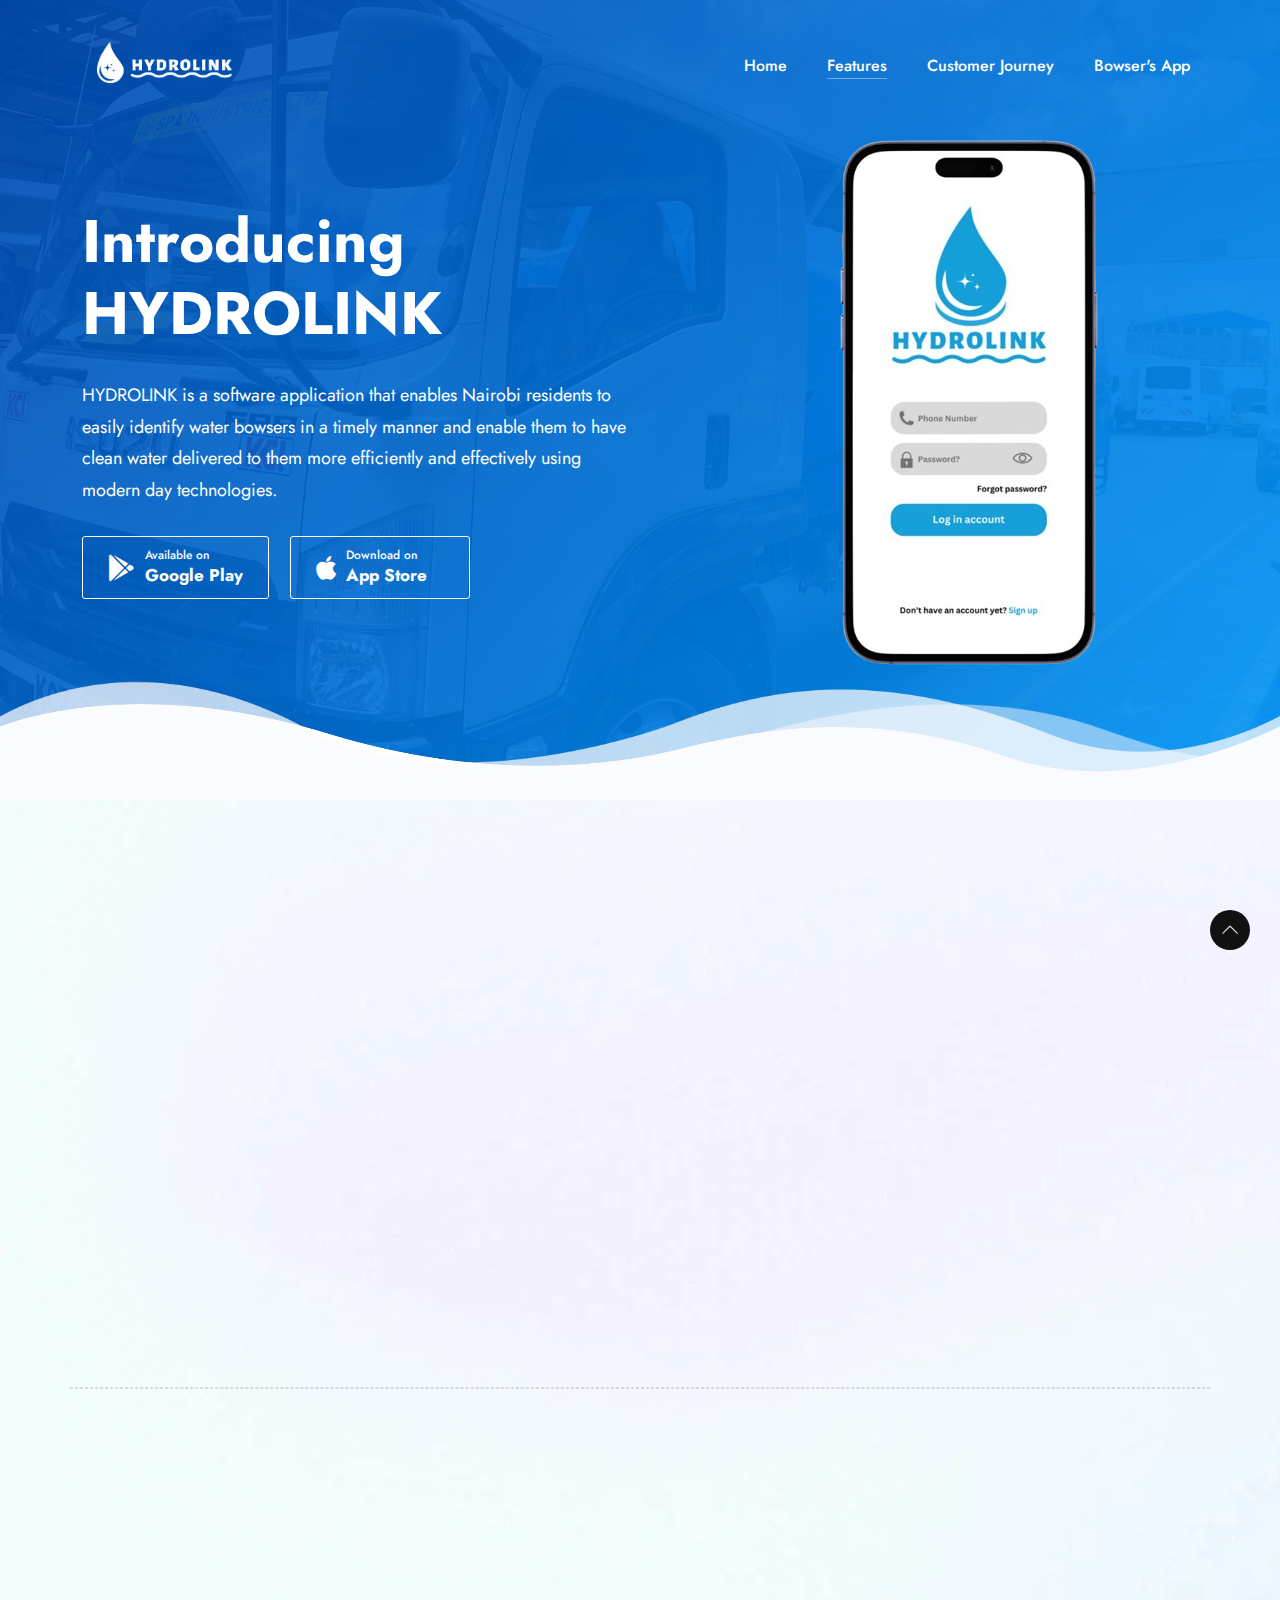
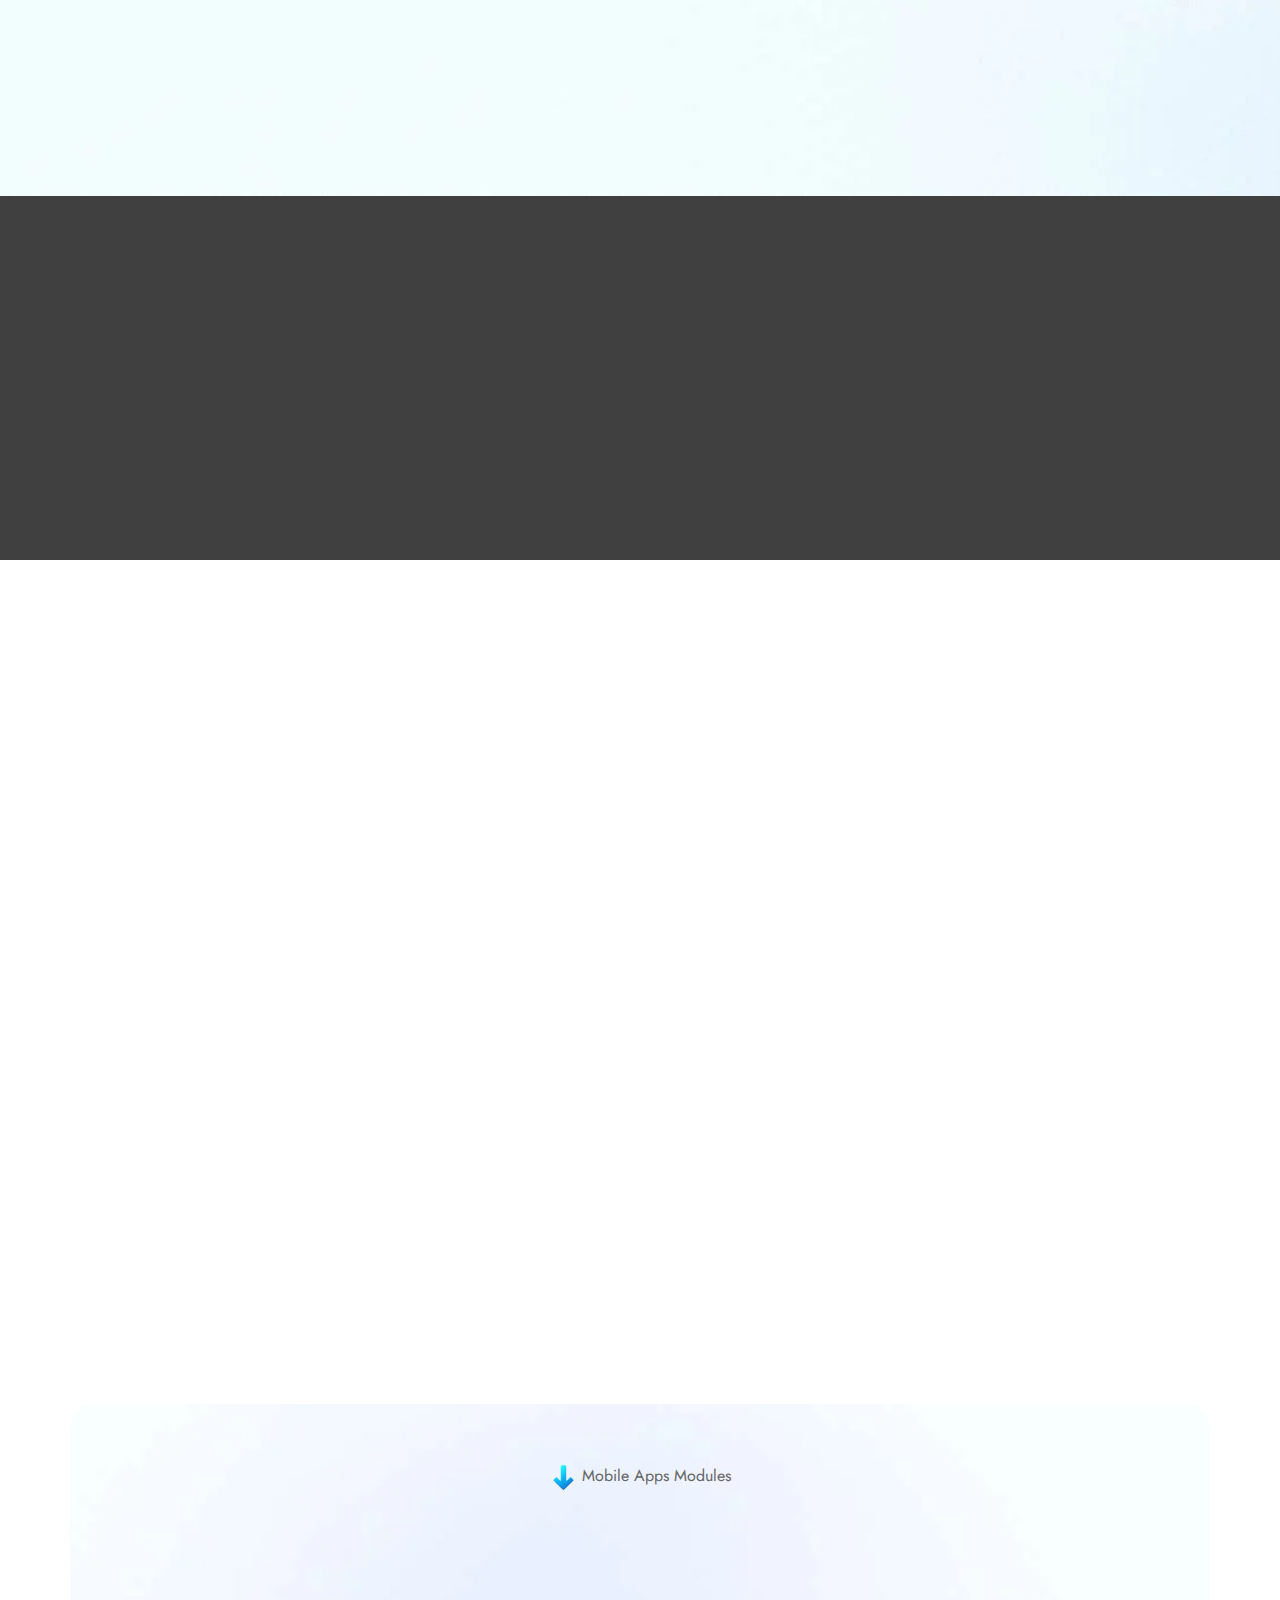
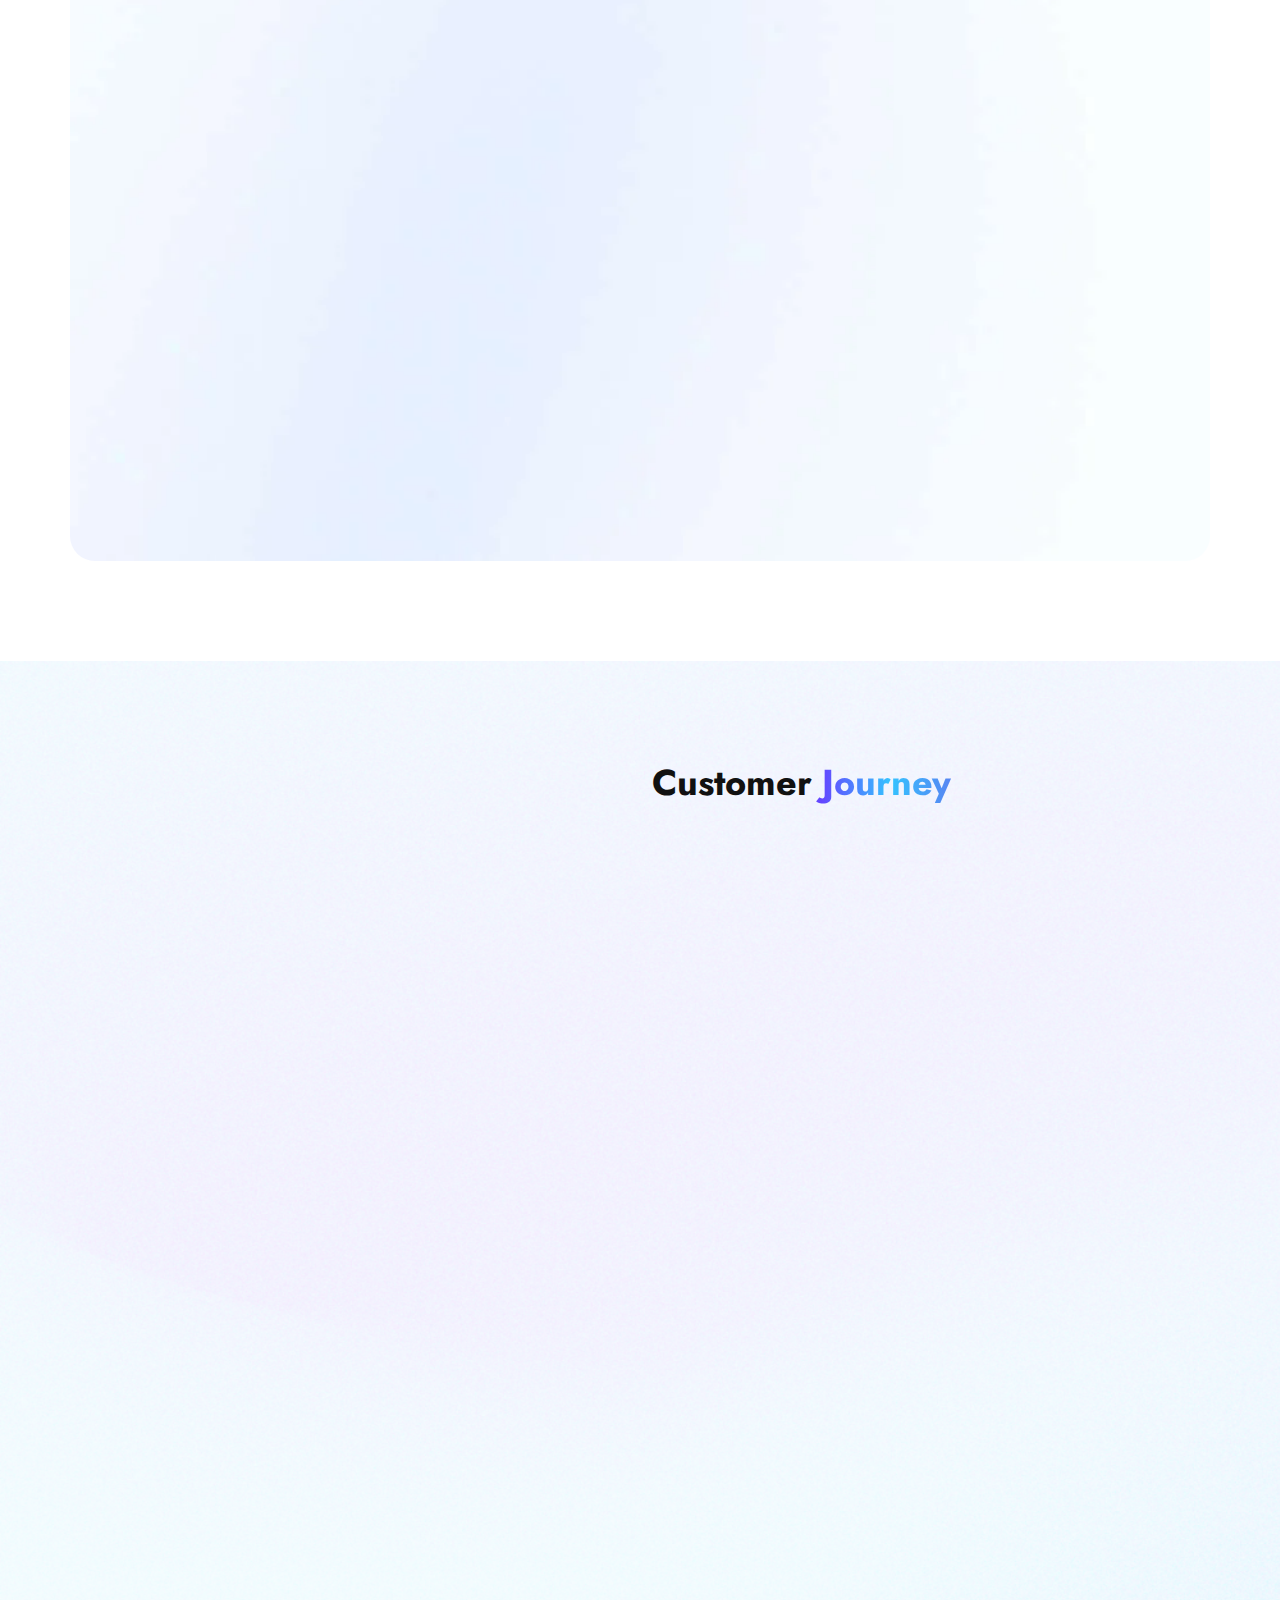
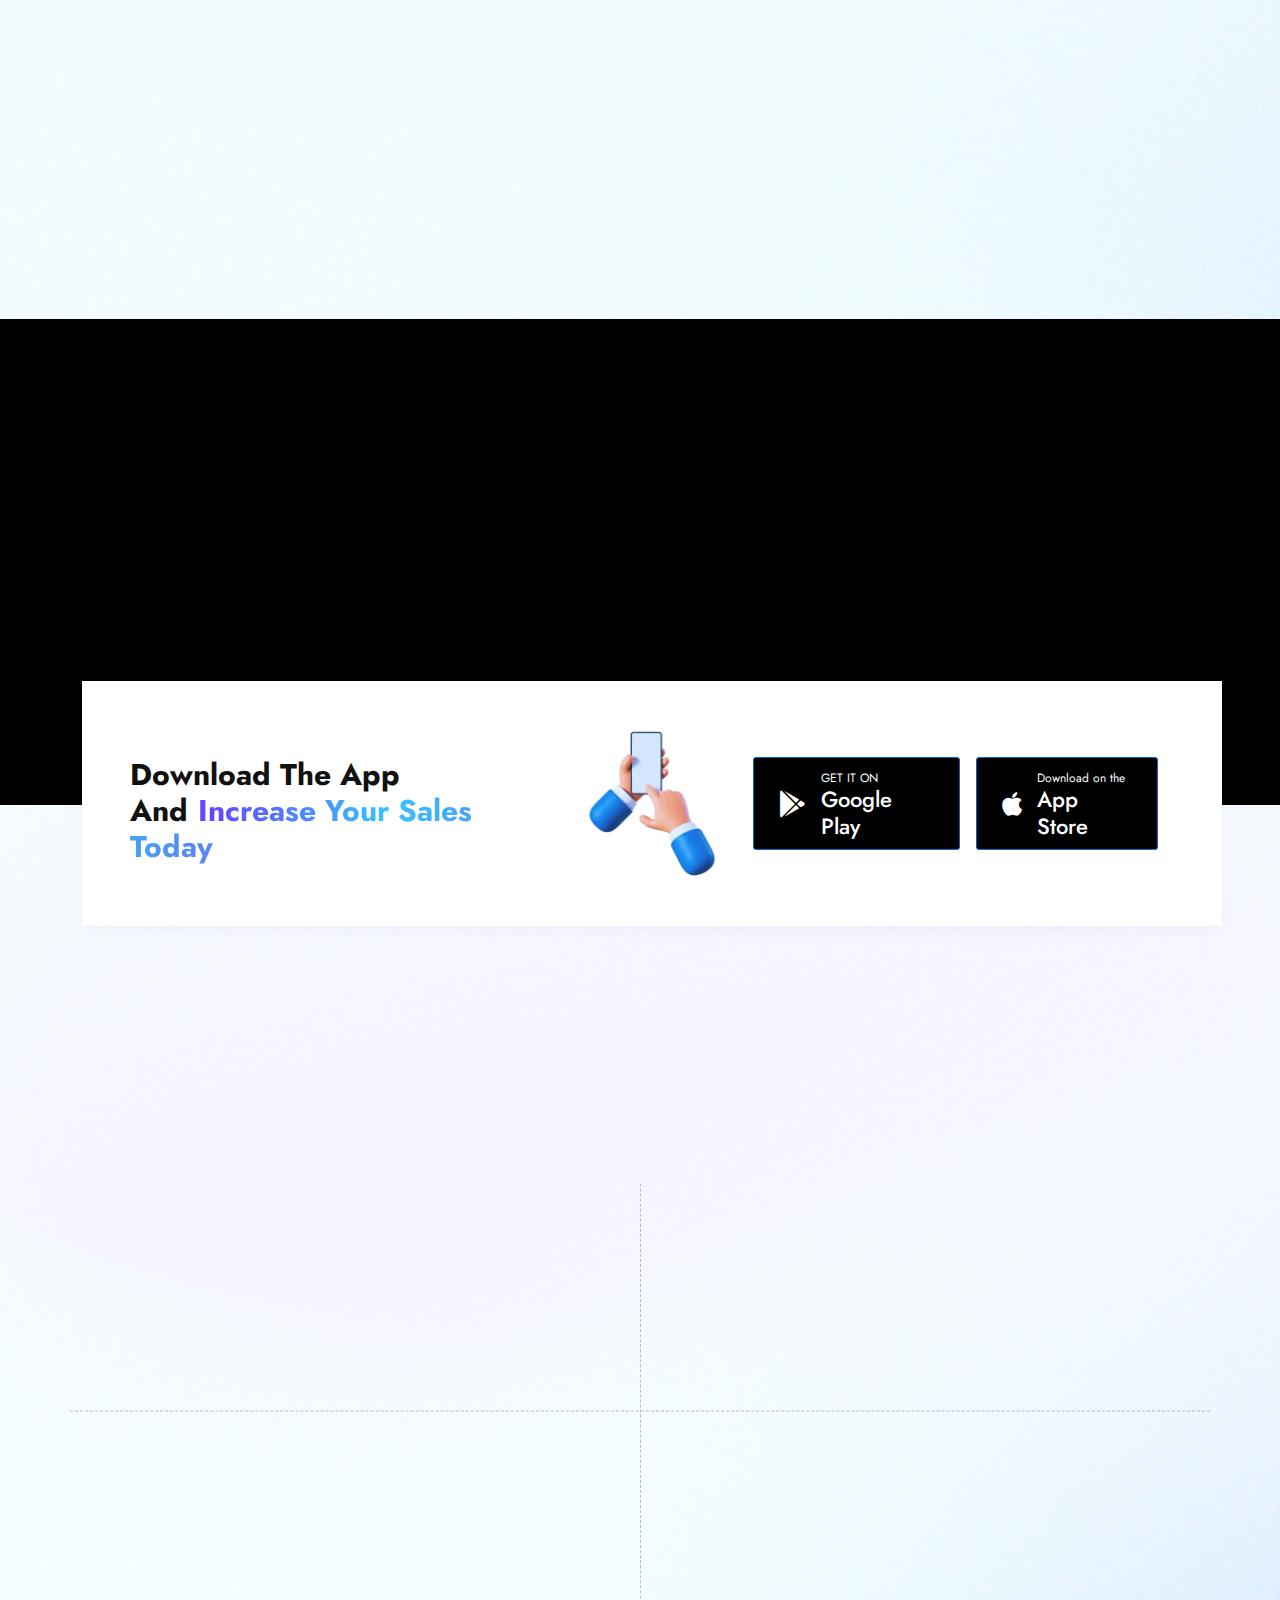
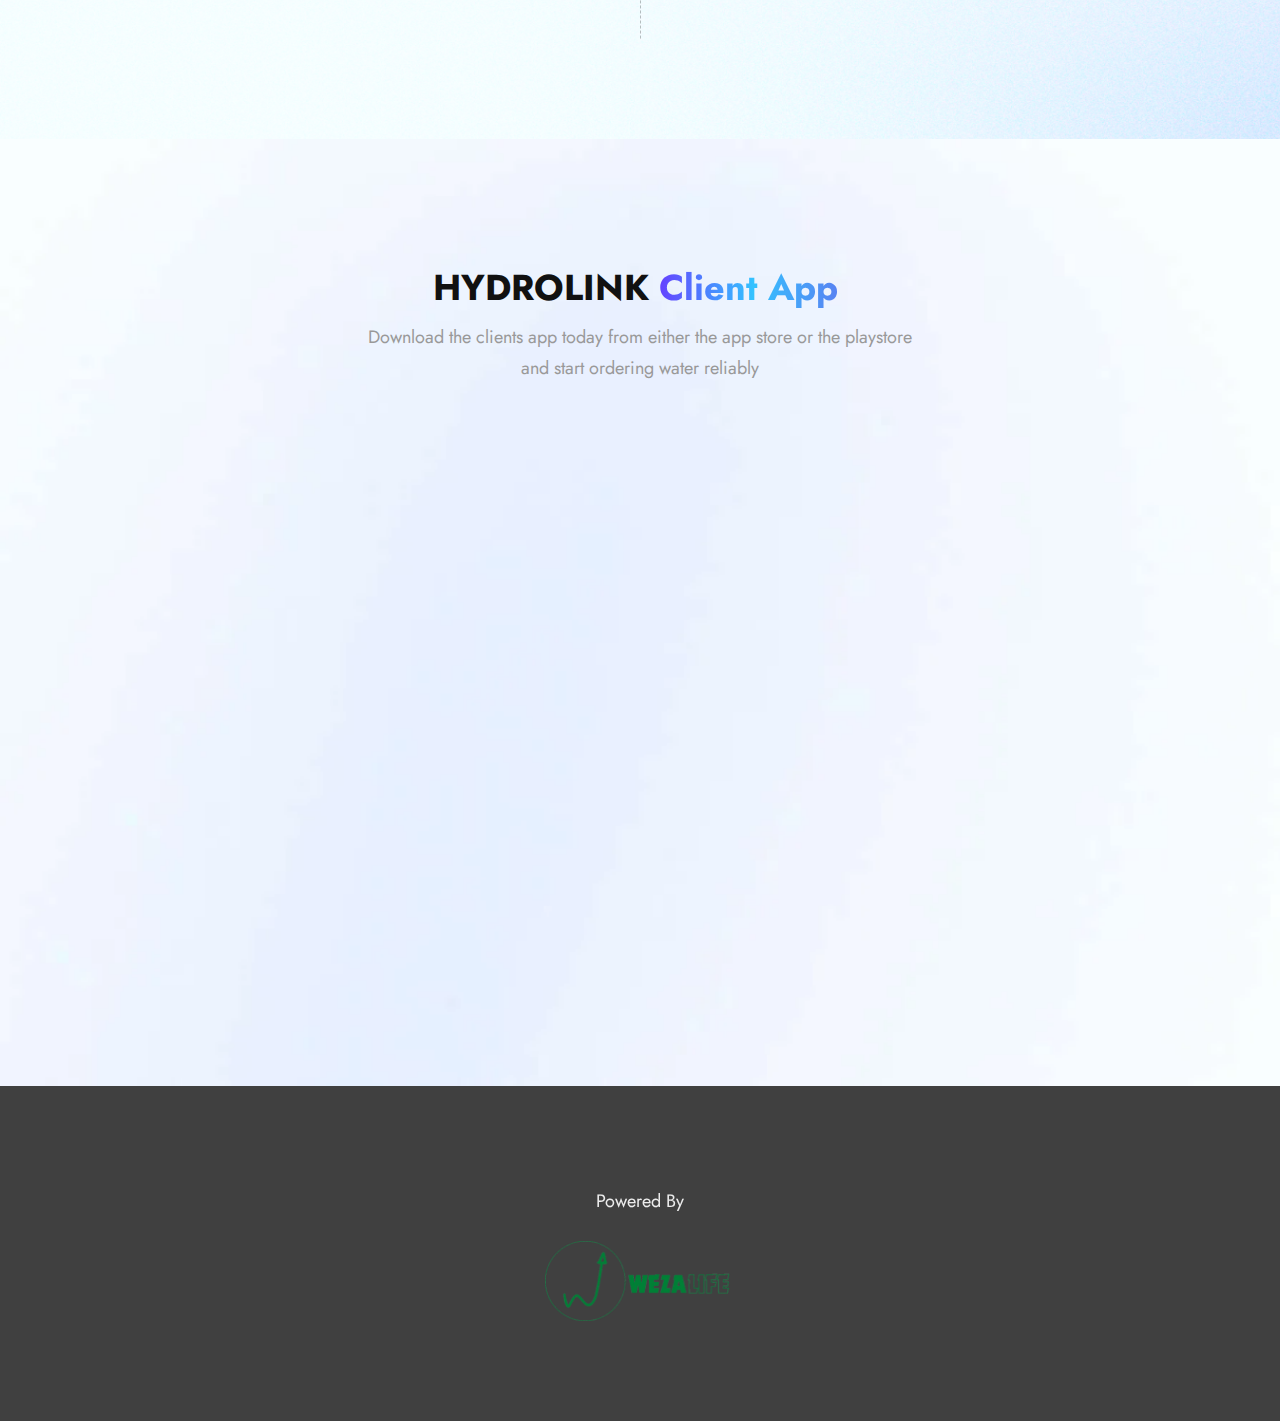
<file: index.html>
<!DOCTYPE html>
<html class="no-js" lang="en-US">
<head>
		<!-- Meta -->
		<meta charset="utf-8">
		<meta http-equiv="X-UA-Compatible" content="IE=edge">
		<meta name="viewport" content="width=device-width, initial-scale=1">

		<meta name="viewport" content="width=device-width, initial-scale=1">
    	<meta content="HYDROLINK is a software application that enables Nairobi residents to easily identify water bowsers in a timely manner and enable them to have clean water delivered to them more efficiently and effectively using modern day technologies." name="description" />
    	<meta content="Trive" name="author" />

		<!-- Title -->
		<title>HYDROLINK- A Click Away</title>

		<!-- Favicon -->
		<link rel="icon" href="images/favicon.ico" type="image/x-icon">

		<!-- Google web font -->
		<link rel="stylesheet" href="https://fonts.googleapis.com/css?family=Roboto:200,300,400,500,700">

        <link href="https://fonts.googleapis.com/css2?family=Jost:ital,wght@0,100;0,200;0,300;0,400;0,600;0,700;0,800;0,900;1,100;1,200;1,300;1,400;1,500;1,600;1,700;1,800;1,900&display=swap" rel="stylesheet">

		<!-- Bootstrap -->
		<link rel="stylesheet" href="assets/library/bootstrap/css/bootstrap.min.css">

		<!-- Font awesome -->
		<link rel="stylesheet" href="assets/library/fontawesome/css/all.min.css">

		<!-- Linea icons -->
		<link rel="stylesheet" href="assets/library/linea/arrows/styles.css" />
		<link rel="stylesheet" href="assets/library/linea/basic/styles.css" />
		<link rel="stylesheet" href="assets/library/linea/ecommerce/styles.css" />
        <link rel="stylesheet" href="assets/library/linea/software/styles.css" />
        <link rel="stylesheet" href="assets/library/linea/weather/styles.css" />
		<link href="https://fonts.googleapis.com/icon?family=Material+Icons" rel="stylesheet">

		<!-- Animate -->
		<link rel="stylesheet" href="assets/library/animate/animate.css">

		<!-- Lightcase -->
		<link rel="stylesheet" href="assets/library/lightcase/css/lightcase.css">

		<!-- Swiper -->
		<link rel="stylesheet" href="assets/library/swiper/swiper-bundle.min.css">

		<!-- Owl carousel -->
		<link rel="stylesheet" href="assets/library/owlcarousel/owl.carousel.min.css">

		<!-- Slick carousel -->
		<link rel="stylesheet" href="assets/library/slick/slick.css">

		<!-- Magnific popup -->
		<link rel="stylesheet" href="assets/library/magnificpopup/magnific-popup.css">

		<!-- YTPlayer -->
		<link rel="stylesheet" href="assets/library/ytplayer/css/jquery.mb.ytplayer.min.css">

		<!-- Stylesheet -->
		<link rel="stylesheet" href="assets/css/style.css">
		<link rel="stylesheet" href="assets/css/media.css">

		<!-- Color schema -->
		<link rel="stylesheet" href="assets/colors/blue.css" class="colors">

		<!-- Settings (Remove it on your site) -->
		<link rel="stylesheet" href="assets/library/settings/settings.css">

	</head>

	<body>

		<!-- Loader -->
		<div class="page-loader">
			<div class="progress"></div>
		</div>

		<!-- Header -->
		<header id="top-page" class="header">

			<!-- Main menu -->
			<div id="mainNav" class="main-menu-area animated">
				<div class="container">
					<div class="row align-items-center">

						<div class="col-12 col-lg-2 d-flex justify-content-between align-items-center">

							<!-- Logo -->
							<div class="logo">

								<a class="navbar-brand navbar-brand1" href="image.html">
									<img src="images/logo-white.png" alt="Naxos" data-rjs="2" />
								</a>

								<a class="navbar-brand navbar-brand2" href="image.html">
									<img src="images/logo.png" alt="Naxos" data-rjs="2" />
								</a>

							</div>

							<!-- Burger menu -->
							<div class="menu-bar d-lg-none">
								<span></span>
								<span></span>
								<span></span>
							</div>

						</div>

						<div class="op-mobile-menu col-lg-10 p-0 d-lg-flex align-items-center justify-content-end">

							<!-- Mobile menu -->
							<div class="m-menu-header d-flex justify-content-between align-items-center d-lg-none">

								<!-- Logo -->
								<a href="#" class="logo">
									<img src="images/logo.png" alt="Naxos" data-rjs="2" />
								</a>

								<!-- Close button -->
								<span class="close-button"></span>

							</div>

							<!-- Items -->
							<ul class="nav-menu d-lg-flex flex-wrap list-unstyled justify-content-center">

								<li class="nav-item">
									<a class="nav-link js-scroll-trigger active" href="#top-page">
										<span>Home</span>
									</a>
								</li>

								<li class="nav-item">
									<a class="nav-link js-scroll-trigger" href="#features">
										<span>Features</span>
									</a>
								</li>

								<li class="nav-item d-none">
									<a class="nav-link js-scroll-trigger" href="#screenshots">
										<span>Screenshots</span>
									</a>
								</li>

								<li class="nav-item">
									<a class="nav-link js-scroll-trigger" href="#Journey">
										<span>Customer Journey</span>
									</a>
								</li>

								<li class="nav-item">
									<a class="nav-link js-scroll-trigger" href="#driver-app">
										<span>Bowser's App</span>
									</a>
								</li>



								<li class="nav-item d-none">
									<a class="nav-link js-scroll-trigger" href="contact.html">
										<span>Contact</span>
									</a>
								</li>

								<li class="nav-item search-option d-none">
									<a class="nav-link" href="#">
										<i class="fas fa-search"></i>
									</a>
								</li>

							</ul>

						</div>

					</div>
				</div>
			</div>

		</header>

		<!-- Search wrapper -->
		<div class="search-wrapper">

			<!-- Search form -->
			<form role="search" method="get" class="search-form" action="#">
				<input type="search" name="s" id="s"
					   placeholder="Search Keyword"
					   class="searchbox-input" autocomplete="off" required />

				<span>Input your search keywords and press Enter.</span>
			</form>

			<!-- Close button -->
			<div class="search-wrapper-close">
				<span class="search-close-btn"></span>
			</div>

		</div>

		<!-- Banner -->
		<section id="home" class="banner image-bg">

			<!-- Container -->
			<div class="container">

				<div class="row align-items-center">

					<!-- Content -->
					<div class="col-12 col-lg-6 res-margin">

						<!-- Banner text -->
						<div class="banner-text">

							<h1 class="wow fadeInUp" data-wow-offset="10" data-wow-duration="1s" data-wow-delay="0s">
								Introducing HYDROLINK

							</h1>

							<p class="wow fadeInUp" data-wow-offset="10" data-wow-duration="1s" data-wow-delay="0.3s">
								HYDROLINK is a software application that enables Nairobi residents to easily identify water bowsers in a timely manner and enable them to have clean water delivered to them more efficiently and effectively using modern day technologies.
							</p>

							<div class="button-store wow fadeInUp" data-wow-offset="10" data-wow-duration="1s" data-wow-delay="0.6s">

								<a href="#" class="custom-btn d-inline-flex align-items-center m-2 m-sm-0 me-sm-3">
									<i class="fab fa-google-play"></i><p>Available on<span>Google Play</span></p>
								</a>

								<a href="#" class="custom-btn d-inline-flex align-items-center m-2 m-sm-0">
									<i class="fab fa-apple"></i><p>Download on<span>App Store</span></p>
								</a>

							</div>

						</div>

					</div>

					<!-- Image -->
					<div class="col-12 col-lg-6">

						<div class="banner-image wow fadeInUp" data-wow-offset="10" data-wow-duration="1s" data-wow-delay="0.3s">
							<img class="bounce-effect" src="images/banner/single-welcome.png" alt="" />
						</div>

					</div>

				</div>

			</div>

			<!-- Wave effect -->
			<div class="wave-effect wave-anim">

                <div class="waves-shape shape-one">
                    <div class="wave wave-one"></div>
                </div>

                <div class="waves-shape shape-two">
                    <div class="wave wave-two"></div>
                </div>

                <div class="waves-shape shape-three">
                    <div class="wave wave-three"></div>
                </div>

            </div>

		</section>

		<!-- Clients -->
		<section id="clients" class="section-box bg-grey d-none">

			<!-- Container -->
			<div class="container">

				<div class="row">

					<div class="clients-slider owl-carousel owl-theme">

						<!-- Client 1 -->
						<div class="client">
							<a href="#"><img src="images/clients/company-1.png" alt="Client 1"></a>
						</div>

						<!-- Client 2 -->
						<div class="client">
							<a href="#"><img src="images/clients/company-2.png" alt="Client 2"></a>
						</div>

						<!-- Client 3 -->
						<div class="client">
							<a href="#"><img src="images/clients/company-3.png" alt="Client 3"></a>
						</div>

						<!-- Client 4 -->
						<div class="client">
							<a href="#"><img src="images/clients/company-4.png" alt="Client 4"></a>
						</div>

						<!-- Client 5 -->
						<div class="client">
							<a href="#"><img src="images/clients/company-5.png" alt="Client 5"></a>
						</div>

						<!-- Client 6 -->
						<div class="client">
							<a href="#"><img src="images/clients/company-6.png" alt="Client 6"></a>
						</div>

						<!-- Client 7 -->
						<div class="client">
							<a href="#"><img src="images/clients/company-7.png" alt="Client 7"></a>
						</div>

						<!-- Client 8 -->
						<div class="client">
							<a href="#"><img src="images/clients/company-8.png" alt="Client 8"></a>
						</div>

					</div>

				</div>

			</div>

		</section>

		<!-- Features -->
		<section id="features" class="frost-bg">

			<!-- Container -->
			<div class="container">

				<!-- Section title -->
				<div class="row justify-content-center">
					<div class="col-12 col-md-10 col-lg-8">

						<div class="section-title text-center">
							<h3 class="wow fadeInUp" data-wow-offset="10" data-wow-duration="1s" data-wow-delay="0.3s">Awesome<span class="txt-highlight">Features</span></h3>
							<p class="wow fadeInUp" data-wow-offset="10" data-wow-duration="1s" data-wow-delay="0.6s">
								Mobile Apps for drivers, customers and owners that have different views and functionalities that helps them in their day-to-day activities.
							</p>

							<p>
							</p>
						</div>

					</div>
				</div>

				<div class="row d-flex align-items-center mobile-features">

					<!-- Left -->
					<div class="col-12 col-md-6 col-lg-4">

						<ul class="features-item">

							<!-- Feature box -->
							<li class="wow fadeInLeft" data-wow-offset="10" data-wow-duration="1s" data-wow-delay="0.3s">
								<div class="feature-box d-flex">

									<!-- Box icon -->
									<div class="box-icon">
										<div class="icon icon-basic-gear d-none"></div>
										<img src="images/icons/icons8-place-marker-94.png" alt="" class="img">
									</div>

									<!-- Box Text -->
									<div class="box-text align-self-center align-self-md-start">
										<h4>Mapping</h4>
										<p>A live map for mapping of vehicles
											and reporting on the bowsers
											location and order progression.</p>
									</div>

								</div>
							</li>

							<!-- Feature box -->
							<li class="wow fadeInLeft" data-wow-offset="10" data-wow-duration="1s" data-wow-delay="0.5s">
								<div class="feature-box d-flex mt-5">

									<!-- Box icon -->
									<div class="box-icon">
										<img src="images/icons/icons8-smartphone-tablet-94.png" alt="" class="img">
									</div>

									<!-- Box Text -->
									<div class="box-text align-self-center align-self-md-start">
										<h4>App And Activities</h4>
										<p>
											Mobile Apps for drivers, customers and owners that have different views and functionalities that helps them in their day-to-day activities
										</p>
									</div>

								</div>
							</li>

							<!-- Feature box -->
							<li class="d-none">
								<div class="feature-box d-flex">

									<!-- Box icon -->
									<div class="box-icon">
										<div class="icon icon-basic-message-txt"></div>
									</div>

									<!-- Box Text -->
									<div class="box-text align-self-center align-self-md-start">
										<h4>Multiple Payment Modes</h4>
										<p>
											The platform provides a variety of payment modes such as mobile money wallets and credit cards										</p>
									</div>

								</div>
							</li>

						</ul>
					</div>

					<!-- Center -->
					<div class="col-12 col-lg-4 d-none d-lg-block wow fadeInUp" data-wow-offset="10" data-wow-duration="1s" data-wow-delay="0.3s">
						<div class="features-thumb text-center">
							<div class="feature-img owl-carousel">
								<img src="images/features/awesome-features.png" alt="" />
								<img src="images/features/awesome-features-2.png" alt="" />
								<img src="images/features/awesome-features-3.png" alt="" />
							</div>
						</div>
					</div>

					<!-- Right -->
					<div class="col-12 col-md-6 col-lg-4">

						<ul class="features-item">

							<li class="wow fadeInRight" data-wow-offset="10" data-wow-duration="1s" data-wow-delay="0.3s">
								<div class="feature-box d-flex">

									<!-- Box icon -->
									<div class="box-icon">
										<img src="images/icons/icons8-coins-94.png" alt="" class="img">
									</div>

									<!-- Box Text -->
									<div class="box-text align-self-center align-self-md-start">
										<h4>Multiple Payment Modes</h4>
										<p>
											The platform provides a variety of payment modes such as mobile money wallets and credit cards.										</p>
									</div>

								</div>
							</li>

							<!-- Feature box -->
							<li class="wow fadeInRight" data-wow-offset="10" data-wow-duration="1s" data-wow-delay="0.5s">
								<div class="feature-box d-flex">

									<!-- Box icon -->
									<div class="box-icon">
										<img src="images/icons/icons8-edit-chat-history-94.png" alt="" class="img">
									</div>

									<!-- Box Text -->
									<div class="box-text align-self-center align-self-md-start">
										<h4>Accountability Features</h4>
										<p>Clients can raise complaints on orders, give timely reporting on the drivers performance and track the bowser’s water source </p>
									</div>

								</div>
							</li>

							<!-- Feature box -->
							<li class="d-none">
								<div class="feature-box d-flex">

									<!-- Box icon -->
									<div class="box-icon">
										<div class="icon icon-basic-sheet-multiple"></div>
									</div>

									<!-- Box Text -->
									<div class="box-text align-self-center align-self-md-start">
										<h4>Merge Files</h4>
										<p>Semper a augue suscipit, luctus neque purus ipsum neque dolor primis libero tempus velna culpa expedita.</p>
									</div>

								</div>
							</li>

							<!-- Feature box -->
							<li class="d-none">
								<div class="feature-box d-flex">

									<!-- Box icon -->
									<div class="box-icon">
										<div class="icon icon-basic-alarm"></div>
									</div>

									<!-- Box Text -->
									<div class="box-text align-self-center align-self-md-start">
										<h4>Action Reminder</h4>
										<p>Semper a augue suscipit, luctus neque purus ipsum neque dolor primis libero tempus velna culpa expedita.</p>
									</div>

								</div>
							</li>

						</ul>
					</div>

				</div>

			</div>

		</section>

		<!-- Parallax video -->
		<section id="parallax-video" class="parallax" data-image="images/parallax/video.jpg">

			<!-- Overlay -->
			<div class="overlay"></div>

			<!-- Container -->
			<div class="container">

				<div class="row">

					<div class="video-btn wow fadeInUp" data-wow-offset="10" data-wow-duration="1s" data-wow-delay="0s">

						<!-- Play button -->
						<a href="" data-rel="lightcase" class="play-btn d-none">
							<i class="fas fa-play"></i>
						</a>
						<div>
							<img src="images/logo.png" alt="" class="img click-logo">
						</div>

						<span class="video-text mt-0">A Click Away</span>

					</div>

				</div>

			</div>

		</section>

		<!-- Services -->
		<section id="services">

			<!-- Container -->
			<div class="container">

				<!-- Section title -->
				<div class="row justify-content-center">
					<div class="col-12 col-md-10 col-lg-8">

						<div class="section-title text-center">
							<span class="subtitle wow fadeInUp" data-wow-offset="10" data-wow-duration="1s" data-wow-delay="0s">
								<img decoding="async" src="images/icons/al_icon.svg" alt="">
								Simple and Easy
							</span>
							<h3 class="wow fadeInUp" data-wow-offset="10" data-wow-duration="1s" data-wow-delay="0.3s"><span class="txt-highlight">Why</span>HYDROLINK</h3>
							<p class="wow fadeInUp" data-wow-offset="10" data-wow-duration="1s" data-wow-delay="0.4s">HYDROLINK is a system that is meant to help residents get
								water and water bowser owners and drivers get relevant
								reports that enables them stand out from the rest of the
								market. Here are some of the key reasons as to why we
								consider HYDROLINK to be a game changer in the Market.</p>

						</div>

					</div>
				</div>
				<div class="row">
					<div class="col-sm-12 col-lg-4 wow fadeInUp" data-wow-offset="10" data-wow-duration="1s" data-wow-delay="5">
						<div class="why-cont">
							<h5 class="text-capitalize"><span class="txt-highlight">Scheduled</span>and On demand Ordering</h5>
							<p>Customers can schedule their orders prior or make instant orders and also keep track of their orders.
								<br>
								<div class="why-img">
									<img src="images/icons/icons8-timetable-94.png" alt="" class="img">
								</div>
							</p>
						</div>
					</div>

					<div class="col-sm-12 col-lg-4 wow fadeInUp" data-wow-offset="10" data-wow-duration="1s" data-wow-delay="0">
						<div class="why-cont">
							<h5 class="text-capitalize"><span class="txt-highlight">Real time</span>Reporting</h5>
							<p>Based on our research, most bowser owners own at least 3 bowsers, therefore it is important for them to track the performance of these vehicles i.e. trips taken, driver ratings etc
							<br>
							<div class="why-img">
								<img src="images/icons/icons8-history-folder-94.png" alt="" class="img">
							</div>
							</p>
						</div>
					</div>

					<div class="col-sm-12 col-lg-4 wow fadeInUp" data-wow-offset="10" data-wow-duration="1s" data-wow-delay="0">
						<div class="why-cont">
							<h5 class="text-capitalize">Keeping<span class="txt-highlight">Customers Informed</span></h5>
							<p>Customers have access to information such as water sources, water prices and driver ratings from previous deliveries.  </p>
								<br>
								<br>
								<div class="why-img">
									<img src="images/icons/icons8-popular-94.png" alt="" class="img">
								</div>
						</div>
					</div>
				</div>

				<div class="row mt-5">
					<div class="the-apps frost-bg-2 mt-5">
						<div class="col-12">
							<div class="section-title text-center">
								<span cclass="subtitle wow fadeInUp" data-wow-offset="10" data-wow-duration="1s" data-wow-delay="0s">
									<img decoding="async" src="images/icons/icons8-down-94.png" class="img icon-img" alt="">
									Mobile Apps Modules
								</span>
								<h3 class="text-capitalize wow fadeInUp" data-wow-offset="10" data-wow-duration="1s" data-wow-delay="0.3s">Download our<span class="txt-highlight">Mobile Apps</span></h3>
							</div>
						</div>
						<div class="col-12">
							<div class="row d-flex justify-content-center">
								<div class="col-sm-12 col-md-6 col-lg-5 px-4 wow fadeInUp" data-wow-offset="10" data-wow-duration="1s" data-wow-delay="0.4s">
									<div class="mobile-app-cont">
										<div class="image-app-cont">
											<img src="images/apps/client.png" class="img w-100" alt="">
										</div>
										<div class="bg-white p-5">
											<h4 class="fw-medium mb-4">Download Customer's Mobile App</h4>
											<p class="mb-0 pb-0"><a href="">Download for Android App <span class="text-success fa-fw fa-android select-all fab"></span> </a></p>
											<p class="mb-0 pb-0"><a href="">Download iPhone <span class="text-black fa-fw fa-apple select-all fab"></span></a></p>
										</div>
									</div>
								</div>

								<div class="col-sm-12 col-md-6 col-lg-5 px-4 wow fadeInUp" data-wow-offset="10" data-wow-duration="1s" data-wow-delay="0.6s">
									<div class="mobile-app-cont">
										<div class="image-app-cont">
											<img src="images/apps/driver.png" class="img w-100" alt="">
										</div>
										<div class="bg-white p-5">
											<h4 class="fw-medium mb-4">Download Bowser's Mobile App</h4>
											<p class="mb-0 pb-0"><a href="">Download for Android App <span class="text-success fa-fw fa-android select-all fab"></span> </a></p>
											<p class="mb-0 pb-0"><a href="">Download iPhone <span class="text-black fa-fw fa-apple select-all fab"></span></a></p>
										</div>
									</div>
								</div>
							</div>
						</div>
					</div>
				</div>

				<div class="row d-none">

					<!-- Service 1 -->
					<div class="col-12 col-lg-4 res-margin wow fadeInUp" data-wow-offset="10" data-wow-duration="1s" data-wow-delay="0">
						<div class="service-single">

							<div class="icon icon-basic-server2"></div>

							<h5>Your Data in Cloud</h5>
							<p>Lorem ipsum dolor sit amet, conseda adipiscing elit. Aenean commodo ligula eget dolor massa.</p>

						</div>
					</div>

					<!-- Service 2 -->
					<div class="col-12 col-lg-4 res-margin wow fadeInUp" data-wow-offset="10" data-wow-duration="1s" data-wow-delay="0.3s">
						<div class="service-single">

							<div class="icon icon-basic-headset"></div>

							<h5>24/7 Support</h5>
							<p>Lorem ipsum dolor sit amet, conseda adipiscing elit. Aenean commodo ligula eget dolor massa.</p>

						</div>
					</div>

					<!-- Service 3 -->
					<div class="col-12 col-lg-4 res-margin wow fadeInUp" data-wow-offset="10" data-wow-duration="1s" data-wow-delay="0.6s">
						<div class="service-single">

							<div class="icon icon-software-pen"></div>

							<h5>Exclusive Design</h5>
							<p>Lorem ipsum dolor sit amet, conseda adipiscing elit. Aenean commodo ligula eget dolor massa.</p>

						</div>
					</div>

				</div>

			</div>

		</section>

		<!-- Overview -->
		<section id="Journey" class="bg-grey frost-bg-3">

			<!-- Container -->
			<div class="container">

				<!-- Track time -->
				<div class="row">

					<!-- Content -->
					<div class="col-12 col-lg-6 offset-lg-1 order-lg-last res-margin">

						<!-- Section title -->
						<div class="section-title text-center text-lg-start">
							<h3>Customer<span class="txt-highlight">Journey</span></h3>
							<p class="d-none">Lorem ipsum dolor sit amet, consectetuer adipiscing elit. Aenean commodo ligula eget dolor. </p>
						</div>

						<!-- Items -->
						<div class="overview-item">

							<!-- Item 1 -->
							<div class="overview-box d-flex flex-wrap fadeInRight wow" data-wow-offset="10" data-wow-duration="1s" data-wow-delay="0s">

								<!-- Icon -->
								<div class="icon icon-basic-magnifier"></div>

								<!-- Content -->
								<div class="content">
									<h6 class="font-weight-bold mb-2 mt-0">Search For Bowsers</h6>
									<p>Customers can search for bowsers based on their current or preferred delivery location. All available service providers will be displayed with information on their water sources and prices  </p>
								</div>

							</div>

							<!-- Item 2 -->
							<div class="overview-box d-flex flex-wrap fadeInRight wow" data-wow-offset="10" data-wow-duration="1s" data-wow-delay="0.2s">

								<!-- Icon -->
								<div class="icon fa fa-fw fab fa-thumbs-up"></div>

								<!-- Content -->
								<div class="content">
									<h6 class="font-weight-bold mb-2 mt-0">Accept Request</h6>
									<p>The driver can accept a request to confirm the order. </p>
								</div>

							</div>

							<!-- Item 3 -->
							<div class="overview-box d-flex flex-wrap fadeInRight wow" data-wow-offset="10" data-wow-duration="1s" data-wow-delay="0.4s">

								<!-- Icon -->
								<div class="icon fa fa-fw fab fa-clock"></div>

								<!-- Content -->
								<div class="content">
									<h6 class="font-weight-bold mb-2 mt-0">Realtime reporting</h6>
									<p>A customer will be in a position to view the progress for their
										individual orders and thus can tell how long it would take for an
										order to be fulfilled.</p>
								</div>

							</div>

							<!-- Item 3 -->
							<div class="overview-box d-flex flex-wrap fadeInRight wow" data-wow-offset="10" data-wow-duration="1s" data-wow-delay="0.6s">

								<!-- Icon -->
								<div class="icon fa fa-fw fab fa-calendar-check"></div>

								<!-- Content -->
								<div class="content">
									<h6 class="font-weight-bold mb-2 mt-0">Order Fulfilment</h6>
									<p>Once the driver arrives at the destination, the customer will receive a notification </p>
								</div>

							</div>

							<!-- Item 3 -->
							<div class="overview-box d-flex flex-wrap fadeInRight wow" data-wow-offset="10" data-wow-duration="1s" data-wow-delay="0.8s">

								<!-- Icon -->
								<div class="icon fa fa-fw fab fa-money-bill-alt"></div>

								<!-- Content -->
								<div class="content">
									<h6 class="font-weight-bold mb-2 mt-0">Payment</h6>
									<p>Once the customer is satisfied with the delivery, they can make
										payment using a variety of ways provided through the platform</p>
								</div>

							</div>

							<!-- Item 3 -->
							<div class="overview-box d-flex flex-wrap fadeInRight wow" data-wow-offset="10" data-wow-duration="1s" data-wow-delay="1s">

								<!-- Icon -->
								<div class="icon fa fa-fw fab fa-star"></div>

								<!-- Content -->
								<div class="content">
									<h6 class="font-weight-bold mb-2 mt-0">Claims and Ratings</h6>
									<p>
										A customer can rate a service and hence enable other customers
										to know more about the driver when making orders in the future.
									</p>
								</div>

							</div>


						</div>

					</div>

					<!-- Image -->
					<div class="col-12 col-lg-5 order-lg-first text-sm-center d-flex justify-content-center align-items-center wow fadeInUp" data-wow-offset="10" data-wow-duration="1s" data-wow-delay="0.4s">
						<div class="sticky-phone-wrap d-flex justify-content-center align-items-center">
							<img src="images/overview/track-time.png"  alt="" />
						</div>
					</div>

				</div>

				<div class="empty-100 d-none"></div>



			</div>

		</section>

		<!-- driver's app -->
		<section id="driver-app" class="bg-dark">
			<div class="container ">
				<div class="row d-flex justify-content-center align-items-center">
					<div class="col-12 col-lg-6 res-margin">
						<div class="section-title text-center text-white">
							<span class="subtitle wow fadeInUp" data-wow-offset="10" data-wow-duration="1s" data-wow-delay="0.0s">
								<img decoding="async" class="img icon-img" src="images/icons/icons8-star-of-bethlehem-94.png" alt="">
								Lets Get you Going
							</span>
							<h3 class="text-white wow fadeInUp" data-wow-offset="10" data-wow-duration="1s" data-wow-delay="0.3s">Bowser<span class="txt-highlight">Driver App</span></h3>
							<p class="mb-0 pb-0 wow fadeInUp" data-wow-offset="10" data-wow-duration="1s" data-wow-delay="0.5s">
								Are you a water supplier within Nairobi? Well look no further, download the driver's app and boost your clientel. You are guaranteed to get extra returns from your sales and referrals.
							</p>

							<div class="tma-cta__big-title">
								<span class="wow fadeInDown" data-wow-delay="300ms" data-wow-duration="1000ms" style="visibility: visible; animation-duration: 1000ms; animation-delay: 300ms; animation-name: fadeInDown;">Join</span>
							</div>
						</div>
					</div>

					<div class="col-12 mt-5">
						<div class="bg-grey p-5 download-cont mt-4">
							<div class="row d-flex justify-content-between align-items-center">
								<div class="text-left col-sm-12 col-md-6 col-lg-5">
									<span class="subtitle wow fadeInUp" data-wow-delay="ms" style="visibility: visible;">
										Over 1000 Customers on Board
									</span>
									<h3 class="text-capitalize">Download the App and<span class="txt-highlight">Increase your Sales today</span></h3>
								</div>
								<div class="col-lg-2 col-sm-none">
									<div>
										<img src="images/icons/da_icon.webp" alt="" class="img bounce-effect">
									</div>
								</div>
								<div class="col-lg-5 col-md-6 col-sm-12 phone-btns">
									<div class="d-flex flex-row w-100 justify-content-end">
										<a href="#" class="custom-btn btn-black d-inline-flex align-items-center m-2 m-sm-0 me-sm-3">
											<i class="fab fa-google-play"></i>
											<p>
												<Small class="">GET IT ON</Small>
												<span>Google Play</span>
											</p>
										</a>

										<a href="#" class="custom-btn btn-black d-inline-flex align-items-center m-2 m-sm-0 me-sm-3">
											<i class="fab fa-apple"></i>
											<p>
												<Small class="">Download on the</Small>
												<span>App Store</span>
											</p>
										</a>
									</div>
								</div>
							</div>
						</div>
					</div>
				</div>
			</div>

		</section>
		<!-- driver's app -->

		<!-- Testimonials -->
		<section id="testimonials" class="frost-bg-3">

			<!-- Container -->
			<div class="container pt-200 pt-sm-15px">

				<!-- Section title -->
				<div class="row justify-content-center">
					<div class="col-12 col-md-10 col-lg-6">

						<div class="section-title text-center " >
							<h3 class="wow fadeInup" data-wow-offset="10" data-wow-duration="1s" data-wow-delay="0.0s">Driver's App<span class="txt-highlight">Functions</span></h3>
							<p class="wow fadeInup" data-wow-offset="10" data-wow-duration="1s" data-wow-delay="0.3s">
								Take advantage of our well oiled and modelled system architecture that would enable you realise profits in your business.
							</p>
						</div>

					</div>
				</div>

				<div class="row d-flex justify-content-center align-items-center mobile-features line-y">
					<div class="col-12 col-md-6 col-lg-4">
						<ul class="features-item">

							<!-- Feature box -->
							<li class="wow fadeInLeft" data-wow-offset="10" data-wow-duration="1s" data-wow-delay="0.0s">
								<div class="feature-box d-flex">

									<!-- Box icon -->
									<div class="box-icon">
										<div class="icon icon-basic-gear d-none"></div>
										<img src="images/icons/icons8-note-94.png" alt="" class="">
									</div>

									<!-- Box Text -->
									<div class="box-text align-self-center align-self-md-start">
										<h4>Track Your Orders</h4>
										<p>
											Get to keep a record of your orders and have a real time overview of your performance
										</p>
									</div>

								</div>
							</li>

							<!-- Feature box -->
							<li class="wow fadeInLeft" data-wow-offset="10" data-wow-duration="1s" data-wow-delay="0.3s">
								<div class="feature-box d-flex mt-5">

									<!-- Box icon -->
									<div class="box-icon">
										<div class="icon icon-basic-gear d-none"></div>
										<img src="images/icons/icons8-trophy-94.png" alt="" class="">
									</div>
									<!-- Box Text -->
									<div class="box-text align-self-center align-self-md-start">
										<h4>Referral Rewarding</h4>
										<p>As a driver, you will get cash rewards for customer referrals</p>
									</div>

								</div>
							</li>



						</ul>
					</div>

					<div class="col-12 col-md-6 col-lg-4">
						<ul class="features-item">

							<!-- Feature box -->
							<li class="wow fadeInRight" data-wow-offset="10" data-wow-duration="1s" data-wow-delay="0.0s">
								<div class="feature-box d-flex">

									<!-- Box icon -->
									<div class="box-icon">
										<div class="icon icon-basic-gear d-none"></div>
										<img src="images/icons/morphis-green-lightning-bolt.png" alt="" class="">
									</div>

									<!-- Box Text -->
									<div class="box-text align-self-center align-self-md-start">
										<h4>Quick Pay</h4>
										<p>Take advantage of our quick and fast payment checkout model</p>
									</div>

								</div>
							</li>

							<!-- Feature box -->
							<li class="wow fadeInRight" data-wow-offset="10" data-wow-duration="1s" data-wow-delay="0.3s">
								<div class="feature-box d-flex mt-5">

									<!-- Box icon -->
									<div class="box-icon">
										<img src="images/icons/icons8-people-94.png" alt="" class="">
									</div>

									<!-- Box Text -->
									<div class="box-text align-self-center align-self-md-start">
										<h4>Clientel</h4>
										<p>
											Take advantage of our platform which is trusted by thousands of Nairobi residents.
										</p>
									</div>

								</div>
							</li>



						</ul>
					</div>
				</div>



			</div>

		</section>



        <!-- Pricing -->
		<section id="pricing" class="frost-bg-2 overflow-hidden">

			<!-- Container -->
			<div class="container pb-0 mb-0">

				<!-- Section title -->
				<div class="row justify-content-center">
					<div class="col-12 col-md-10 col-lg-6">

						<div class="section-title text-center">
							<span class="subtitle wow fadeInUp" data-wow-delay="ms" style="visibility: visible; animation-name: fadeInUp;">
								<img decoding="async" class="img icon-img text-capitalize" src="images/icons/icons8-natural-user-interface-2-94.png" alt="">
								A Click Away
							</span>
							<h3>HYDROLINK<span class="txt-highlight">Client App</span></h3>
							<p>Download the clients app today from either the app store or the playstore and start ordering water reliably</p>
                        </div>

					</div>
				</div>
				<div class="row justify-content-center align-items-center d-flex">
					<div class="col-12 col-md-10 col-lg-6 justify-content-center align-items-center d-flex mb-5 pb-3">
						<a href="#" class="reveal fadeInUp px-2 wow" data-wow-offset="10" data-wow-duration="1s" data-wow-delay="0.9s">
							<img src="images/apps/app-store.png" class="img-fluid mb-3 mr-sm-3 mr-3" alt="#">
						</a>

						<a href="#" class="reveal fadeInUp px-2 wow" data-wow-delay="0.9s" style="visibility: visible; animation-delay: 0.9s; animation-name: fadeInUp;">
							<img src="images/apps/play-store.png" class="img-fluid mb-3" alt="#">
						</a>
					</div>
				</div>

				<div class="row align-items-center pricing-plans d-none">

					<!-- Plan 1 -->
					<div class="col-12 col-lg-4 res-margin">

                        <div class="price-table">

                            <div class="icon icon-software-layers2"></div>
                            <h3 class="plan-type">Standard</h3>
                            <h2 class="plan-price">$19/month</h2>

                            <ul class="list-unstyled plan-list">
                                <li>50 GB Disk Space</li>
                                <li>Unlimited Bandwidth</li>
                                <li>5 MySQL Database</li>
                                <li>3 FTP Users</li>
                                <li>Free Domain</li>
                            </ul>

                            <a class="btn" href="#">Purchase</a>

                        </div>

					</div>

					<!-- Plan 2 -->
					<div class="col-12 col-lg-4 res-margin">

                        <div class="price-table plan-popular mb-4 mb-sm-5 mb-lg-0">

                            <div class="icon icon-basic-heart"></div>
                            <h3 class="plan-type">Professional</h3>
                            <h2 class="plan-price">$29/month</h2>

                            <ul class="list-unstyled plan-list">
                                <li>100 GB Disk Space</li>
                                <li>Unlimited Bandwidth</li>
                                <li>Unlimited MySQL Database</li>
                                <li>15 FTP Users</li>
                                <li>Free Domain</li>
                            </ul>

                            <a class="btn" href="#">Purchase</a>

                            <div class="card-ribbon">
                                <span>Popular</span>
                            </div>

                        </div>

					</div>

					<!-- Plan 3 -->
					<div class="col-12 col-lg-4">

                        <div class="price-table">

                            <div class="icon icon-weather-sun"></div>
                            <h3 class="plan-type">Business</h3>
                            <h2 class="plan-price">$39/month</h2>

                            <ul class="list-unstyled plan-list">
                                <li>Unlimited Disk Space</li>
                                <li>Unlimited Bandwidth</li>
                                <li>Unlimited MySQL Database</li>
                                <li>Unlimited FTP Users</li>
                                <li>Unlimited Domains</li>
                            </ul>

                            <a class="btn" href="#">Purchase</a>

                        </div>

					</div>

				</div>

				<div class="row align-items-center">
					<div class="col-12 d-flex align-items-center justify-content-center wow fadeInUp" data-wow-offset="10" data-wow-duration="1s" data-wow-delay="0.9s">
						<div>
							<img src="images/features/last-screens.png" alt="">
						</div>
					</div>
				</div>



			</div>

		</section>



		<!-- Subscribe -->
		<section id="subscribe" class="parallax" data-image="images/parallax/subscribe.jpg">

			<!-- Overlay -->
			<div class="overlay"></div>

			<!-- Container -->
			<div class="container">

                <!-- Section title -->
				<div class="row justify-content-center">
					<div class="col-12 col-md-10 col-lg-6">

						<div class="section-title text-center white mb-0 pb-0">
							<h3 class="text-white d-none">Subscribe To Newsletter</h3>
							<p class="mb-4">Powered By</p>
							<img src="images/trive-logo.png" alt="" class="img h-80">
                        </div>

					</div>
				</div>

                <!-- Newsletter form -->
                <div class="row justify-content-center d-none">
                    <div class="col-12 col-md-10 col-lg-6">

                        <form id="subscribe-form" action="https://www.athenastudio.co/themes/naxos/php/subscribe.php" method="post">
                            <div class="input-group mb-3">
                                <input type="email" name="email" class="form-control field-subscribe" placeholder="Enter Your Email Address" required />
                            </div>
                            <button type="submit" class="btn w-100">Subscribe</button>
                        </form>

                        <h3 id="subscribe-result" class="text-center text-white d-none">
                            Thanks for subscribing!
                        </h3>

                        <div class="empty-30"></div>

                        <p class="text-center mb-0">
                            We don’t share your personal information with anyone or company.
                            Check out our <a href="#"><strong>Privacy Policy</strong></a> for more information.
                        </p>

                    </div>
                </div>

            </div>

		</section>

        <!-- Footer -->
		<footer class="d-none">

			<!-- Widgets -->
			<div class="footer-widgets">
                <div class="container">

					<div class="row">

                        <!-- Footer logo -->
						<div class="col-12 col-md-6 col-lg-3 res-margin">
							<div class="widget">
								<p class="footer-logo">
                                    <img src="images/logo-white.png" alt="Naxos" data-rjs="2">
                                </p>
								<p>
									Lorem ipsum dolor sit amet, consectetur adipisicing elit. Quis non, fugit totam vel laboriosam vitae.
								</p>

                                <!-- Social links -->
                                <div class="footer-social">
                                    <a href="#" title="Twitter"><i class="fab fa-twitter fa-fw"></i></a>
                                    <a href="#" title="Facebook"><i class="fab fa-facebook-f fa-fw"></i></a>
                                    <a href="#" title="Instagram"><i class="fab fa-instagram"></i></a>
                                    <a href="#" title="Dribbble"><i class="fab fa-dribbble"></i></a>
                                    <a href="#" title="Pinterest"><i class="fab fa-pinterest fa-fw"></i></a>
                                </div>
							</div>
						</div>

                        <!-- Useful links -->
						<div class="col-12 col-md-6 col-lg-2 offset-lg-1 res-margin">
							<div class="widget">

								<h6>Useful Links</h6>

								<ul class="footer-menu">
									<li><a href="#">Support</a></li>
									<li><a href="#">Privacy Policy</a></li>
									<li><a href="#">Terms &amp; Conditions</a></li>
									<li><a href="#">Affiliate Program</a></li>
									<li><a href="#">Careers</a></li>
								</ul>

							</div>
						</div>

                        <!-- Product help -->
						<div class="col-12 col-md-6 col-lg-3 res-margin">
							<div class="widget">

								<h6>Product Help</h6>

								<ul class="footer-menu">
									<li><a href="#">FAQ</a></li>
									<li><a href="#">Reviews</a></li>
									<li><a href="#">Features</a></li>
									<li><a href="#">Feedback</a></li>
									<li><a href="#">API</a></li>
								</ul>

							</div>
						</div>

                        <!-- Download -->
                        <div class="col-12 col-md-6 col-lg-3">
							<div class="widget">

                                <h6>Download</h6>

                                <div class="button-store">
								    <a href="#" class="custom-btn d-inline-flex align-items-center m-2 m-sm-0 mb-sm-3"><i class="fab fa-google-play"></i><p>Available on<span>Google Play</span></p></a>
                                    <a href="#" class="custom-btn d-inline-flex align-items-center m-2 m-sm-0"><i class="fab fa-apple"></i><p>Download on<span>App Store</span></p></a>
                                </div>

                            </div>
                        </div>

                    </div>

                </div>
            </div>

            <!-- Copyright -->
			<div class="footer-copyright">
				<div class="container">

					<div class="row">
						<div class="col-12">

							<!-- Text -->
                            <p class="copyright text-center">
                                Copyright © 2023 <a href="#" target="_blank">Naxos</a>. All Rights Reserved.
                            </p>

						</div>
					</div>

				</div>
			</div>

		</footer>

        <!-- Back to top -->
		<a href="#top-page" class="to-top">
			<div class="icon icon-arrows-up"></div>
		</a>

		<!-- jQuery -->

		</script><script src="assets/library/jquery/jquery.js"></script>
		<script src="assets/library/jquery/jquery-easing.js"></script>

		<!-- Bootstrap -->
		<script src="assets/library/bootstrap/js/bootstrap.min.js"></script>

		<!-- Plugins -->
		<script src="assets/library/retina/retina.min.js"></script>
		<script src="assets/library/backstretch/jquery.backstretch.min.js"></script>
		<script src="assets/library/swiper/swiper-bundle.min.js"></script>
		<script src="assets/library/owlcarousel/owl.carousel.min.js"></script>
		<script src="assets/library/slick/slick.js"></script>
		<script src="assets/library/waypoints/jquery.waypoints.min.js"></script>
		<script src="assets/library/isotope/isotope.pkgd.min.js"></script>
		<script src="assets/library/waitforimages/jquery.waitforimages.min.js"></script>
		<script src="assets/library/lightcase/js/lightcase.js"></script>
		<script src="assets/library/wow/wow.min.js"></script>
		<script src="assets/library/parallax/jquery.parallax.min.js"></script>
		<script src="assets/library/counterup/jquery.counterup.min.js"></script>
		<script src="assets/library/magnificpopup/jquery.magnific-popup.min.js"></script>
		<!-- <script src="assets/library/ytplayer/jquery.mb.ytplayer.min.js"></script> -->

		<!-- Main -->
		<script src="assets/js/main.js"></script>




</html>
</file>
<file: assets/library/linea/arrows/styles.css>
@charset "UTF-8";

@font-face {
  font-family: "linea-arrows-10";
  src:url("fonts/linea-arrows-10.eot");
  src:url("fonts/linea-arrows-10d41d.eot?#iefix") format("embedded-opentype"),
    url("fonts/linea-arrows-10.woff") format("woff"),
    url("fonts/linea-arrows-10.ttf") format("truetype"),
    url("fonts/linea-arrows-10.svg#linea-arrows-10") format("svg");
  font-weight: normal;
  font-style: normal;

}

[data-icon]:before {
  font-family: "linea-arrows-10" !important;
  content: attr(data-icon);
  font-style: normal !important;
  font-weight: normal !important;
  font-variant: normal !important;
  text-transform: none !important;
  speak: none;
  line-height: 1;
  -webkit-font-smoothing: antialiased;
  -moz-osx-font-smoothing: grayscale;
}

[class^="icon-arrows"]:before,
[class*=" icon-arrows"]:before {
  font-family: "linea-arrows-10" !important;
  font-style: normal !important;
  font-weight: normal !important;
  font-variant: normal !important;
  text-transform: none !important;
  speak: none;
  line-height: 1;
  -webkit-font-smoothing: antialiased;
  -moz-osx-font-smoothing: grayscale;
}

.icon-arrows-anticlockwise:before {
  content: "\e000";
}
.icon-arrows-anticlockwise-dashed:before {
  content: "\e001";
}
.icon-arrows-button-down:before {
  content: "\e002";
}
.icon-arrows-button-off:before {
  content: "\e003";
}
.icon-arrows-button-on:before {
  content: "\e004";
}
.icon-arrows-button-up:before {
  content: "\e005";
}
.icon-arrows-check:before {
  content: "\e006";
}
.icon-arrows-circle-check:before {
  content: "\e007";
}
.icon-arrows-circle-down:before {
  content: "\e008";
}
.icon-arrows-circle-downleft:before {
  content: "\e009";
}
.icon-arrows-circle-downright:before {
  content: "\e00a";
}
.icon-arrows-circle-left:before {
  content: "\e00b";
}
.icon-arrows-circle-minus:before {
  content: "\e00c";
}
.icon-arrows-circle-plus:before {
  content: "\e00d";
}
.icon-arrows-circle-remove:before {
  content: "\e00e";
}
.icon-arrows-circle-right:before {
  content: "\e00f";
}
.icon-arrows-circle-up:before {
  content: "\e010";
}
.icon-arrows-circle-upleft:before {
  content: "\e011";
}
.icon-arrows-circle-upright:before {
  content: "\e012";
}
.icon-arrows-clockwise:before {
  content: "\e013";
}
.icon-arrows-clockwise-dashed:before {
  content: "\e014";
}
.icon-arrows-compress:before {
  content: "\e015";
}
.icon-arrows-deny:before {
  content: "\e016";
}
.icon-arrows-diagonal:before {
  content: "\e017";
}
.icon-arrows-diagonal2:before {
  content: "\e018";
}
.icon-arrows-down:before {
  content: "\e019";
}
.icon-arrows-down-double:before {
  content: "\e01a";
}
.icon-arrows-downleft:before {
  content: "\e01b";
}
.icon-arrows-downright:before {
  content: "\e01c";
}
.icon-arrows-drag-down:before {
  content: "\e01d";
}
.icon-arrows-drag-down-dashed:before {
  content: "\e01e";
}
.icon-arrows-drag-horiz:before {
  content: "\e01f";
}
.icon-arrows-drag-left:before {
  content: "\e020";
}
.icon-arrows-drag-left-dashed:before {
  content: "\e021";
}
.icon-arrows-drag-right:before {
  content: "\e022";
}
.icon-arrows-drag-right-dashed:before {
  content: "\e023";
}
.icon-arrows-drag-up:before {
  content: "\e024";
}
.icon-arrows-drag-up-dashed:before {
  content: "\e025";
}
.icon-arrows-drag-vert:before {
  content: "\e026";
}
.icon-arrows-exclamation:before {
  content: "\e027";
}
.icon-arrows-expand:before {
  content: "\e028";
}
.icon-arrows-expand-diagonal1:before {
  content: "\e029";
}
.icon-arrows-expand-horizontal1:before {
  content: "\e02a";
}
.icon-arrows-expand-vertical1:before {
  content: "\e02b";
}
.icon-arrows-fit-horizontal:before {
  content: "\e02c";
}
.icon-arrows-fit-vertical:before {
  content: "\e02d";
}
.icon-arrows-glide:before {
  content: "\e02e";
}
.icon-arrows-glide-horizontal:before {
  content: "\e02f";
}
.icon-arrows-glide-vertical:before {
  content: "\e030";
}
.icon-arrows-hamburger1:before {
  content: "\e031";
}
.icon-arrows-hamburger-2:before {
  content: "\e032";
}
.icon-arrows-horizontal:before {
  content: "\e033";
}
.icon-arrows-info:before {
  content: "\e034";
}
.icon-arrows-keyboard-alt:before {
  content: "\e035";
}
.icon-arrows-keyboard-cmd:before {
  content: "\e036";
}
.icon-arrows-keyboard-delete:before {
  content: "\e037";
}
.icon-arrows-keyboard-down:before {
  content: "\e038";
}
.icon-arrows-keyboard-left:before {
  content: "\e039";
}
.icon-arrows-keyboard-return:before {
  content: "\e03a";
}
.icon-arrows-keyboard-right:before {
  content: "\e03b";
}
.icon-arrows-keyboard-shift:before {
  content: "\e03c";
}
.icon-arrows-keyboard-tab:before {
  content: "\e03d";
}
.icon-arrows-keyboard-up:before {
  content: "\e03e";
}
.icon-arrows-left:before {
  content: "\e03f";
}
.icon-arrows-left-double-32:before {
  content: "\e040";
}
.icon-arrows-minus:before {
  content: "\e041";
}
.icon-arrows-move:before {
  content: "\e042";
}
.icon-arrows-move2:before {
  content: "\e043";
}
.icon-arrows-move-bottom:before {
  content: "\e044";
}
.icon-arrows-move-left:before {
  content: "\e045";
}
.icon-arrows-move-right:before {
  content: "\e046";
}
.icon-arrows-move-top:before {
  content: "\e047";
}
.icon-arrows-plus:before {
  content: "\e048";
}
.icon-arrows-question:before {
  content: "\e049";
}
.icon-arrows-remove:before {
  content: "\e04a";
}
.icon-arrows-right:before {
  content: "\e04b";
}
.icon-arrows-right-double:before {
  content: "\e04c";
}
.icon-arrows-rotate:before {
  content: "\e04d";
}
.icon-arrows-rotate-anti:before {
  content: "\e04e";
}
.icon-arrows-rotate-anti-dashed:before {
  content: "\e04f";
}
.icon-arrows-rotate-dashed:before {
  content: "\e050";
}
.icon-arrows-shrink:before {
  content: "\e051";
}
.icon-arrows-shrink-diagonal1:before {
  content: "\e052";
}
.icon-arrows-shrink-diagonal2:before {
  content: "\e053";
}
.icon-arrows-shrink-horizonal2:before {
  content: "\e054";
}
.icon-arrows-shrink-horizontal1:before {
  content: "\e055";
}
.icon-arrows-shrink-vertical1:before {
  content: "\e056";
}
.icon-arrows-shrink-vertical2:before {
  content: "\e057";
}
.icon-arrows-sign-down:before {
  content: "\e058";
}
.icon-arrows-sign-left:before {
  content: "\e059";
}
.icon-arrows-sign-right:before {
  content: "\e05a";
}
.icon-arrows-sign-up:before {
  content: "\e05b";
}
.icon-arrows-slide-down1:before {
  content: "\e05c";
}
.icon-arrows-slide-down2:before {
  content: "\e05d";
}
.icon-arrows-slide-left1:before {
  content: "\e05e";
}
.icon-arrows-slide-left2:before {
  content: "\e05f";
}
.icon-arrows-slide-right1:before {
  content: "\e060";
}
.icon-arrows-slide-right2:before {
  content: "\e061";
}
.icon-arrows-slide-up1:before {
  content: "\e062";
}
.icon-arrows-slide-up2:before {
  content: "\e063";
}
.icon-arrows-slim-down:before {
  content: "\e064";
}
.icon-arrows-slim-down-dashed:before {
  content: "\e065";
}
.icon-arrows-slim-left:before {
  content: "\e066";
}
.icon-arrows-slim-left-dashed:before {
  content: "\e067";
}
.icon-arrows-slim-right:before {
  content: "\e068";
}
.icon-arrows-slim-right-dashed:before {
  content: "\e069";
}
.icon-arrows-slim-up:before {
  content: "\e06a";
}
.icon-arrows-slim-up-dashed:before {
  content: "\e06b";
}
.icon-arrows-square-check:before {
  content: "\e06c";
}
.icon-arrows-square-down:before {
  content: "\e06d";
}
.icon-arrows-square-downleft:before {
  content: "\e06e";
}
.icon-arrows-square-downright:before {
  content: "\e06f";
}
.icon-arrows-square-left:before {
  content: "\e070";
}
.icon-arrows-square-minus:before {
  content: "\e071";
}
.icon-arrows-square-plus:before {
  content: "\e072";
}
.icon-arrows-square-remove:before {
  content: "\e073";
}
.icon-arrows-square-right:before {
  content: "\e074";
}
.icon-arrows-square-up:before {
  content: "\e075";
}
.icon-arrows-square-upleft:before {
  content: "\e076";
}
.icon-arrows-square-upright:before {
  content: "\e077";
}
.icon-arrows-squares:before {
  content: "\e078";
}
.icon-arrows-stretch-diagonal1:before {
  content: "\e079";
}
.icon-arrows-stretch-diagonal2:before {
  content: "\e07a";
}
.icon-arrows-stretch-diagonal3:before {
  content: "\e07b";
}
.icon-arrows-stretch-diagonal4:before {
  content: "\e07c";
}
.icon-arrows-stretch-horizontal1:before {
  content: "\e07d";
}
.icon-arrows-stretch-horizontal2:before {
  content: "\e07e";
}
.icon-arrows-stretch-vertical1:before {
  content: "\e07f";
}
.icon-arrows-stretch-vertical2:before {
  content: "\e080";
}
.icon-arrows-switch-horizontal:before {
  content: "\e081";
}
.icon-arrows-switch-vertical:before {
  content: "\e082";
}
.icon-arrows-up:before {
  content: "\e083";
}
.icon-arrows-up-double-33:before {
  content: "\e084";
}
.icon-arrows-upleft:before {
  content: "\e085";
}
.icon-arrows-upright:before {
  content: "\e086";
}
.icon-arrows-vertical:before {
  content: "\e087";
}
</file>
<file: assets/library/linea/basic/styles.css>
@charset "UTF-8";

@font-face {
  font-family: "linea-basic-10";
  src:url("fonts/linea-basic-10.eot");
  src:url("fonts/linea-basic-10d41d.eot?#iefix") format("embedded-opentype"),
    url("fonts/linea-basic-10.woff") format("woff"),
    url("fonts/linea-basic-10.ttf") format("truetype"),
    url("fonts/linea-basic-10.svg#linea-basic-10") format("svg");
  font-weight: normal;
  font-style: normal;

}

[data-icon]:before {
  font-family: "linea-basic-10" !important;
  content: attr(data-icon);
  font-style: normal !important;
  font-weight: normal !important;
  font-variant: normal !important;
  text-transform: none !important;
  speak: none;
  line-height: 1;
  -webkit-font-smoothing: antialiased;
  -moz-osx-font-smoothing: grayscale;
}

[class^="icon-basic"]:before,
[class*=" icon-basic"]:before {
  font-family: "linea-basic-10" !important;
  font-style: normal !important;
  font-weight: normal !important;
  font-variant: normal !important;
  text-transform: none !important;
  speak: none;
  line-height: 1;
  -webkit-font-smoothing: antialiased;
  -moz-osx-font-smoothing: grayscale;
}

.icon-basic-accelerator:before {
  content: "a";
}
.icon-basic-alarm:before {
  content: "b";
}
.icon-basic-anchor:before {
  content: "c";
}
.icon-basic-anticlockwise:before {
  content: "d";
}
.icon-basic-archive:before {
  content: "e";
}
.icon-basic-archive-full:before {
  content: "f";
}
.icon-basic-ban:before {
  content: "g";
}
.icon-basic-battery-charge:before {
  content: "h";
}
.icon-basic-battery-empty:before {
  content: "i";
}
.icon-basic-battery-full:before {
  content: "j";
}
.icon-basic-battery-half:before {
  content: "k";
}
.icon-basic-bolt:before {
  content: "l";
}
.icon-basic-book:before {
  content: "m";
}
.icon-basic-book-pen:before {
  content: "n";
}
.icon-basic-book-pencil:before {
  content: "o";
}
.icon-basic-bookmark:before {
  content: "p";
}
.icon-basic-calculator:before {
  content: "q";
}
.icon-basic-calendar:before {
  content: "r";
}
.icon-basic-cards-diamonds:before {
  content: "s";
}
.icon-basic-cards-hearts:before {
  content: "t";
}
.icon-basic-case:before {
  content: "u";
}
.icon-basic-chronometer:before {
  content: "v";
}
.icon-basic-clessidre:before {
  content: "w";
}
.icon-basic-clock:before {
  content: "x";
}
.icon-basic-clockwise:before {
  content: "y";
}
.icon-basic-cloud:before {
  content: "z";
}
.icon-basic-clubs:before {
  content: "A";
}
.icon-basic-compass:before {
  content: "B";
}
.icon-basic-cup:before {
  content: "C";
}
.icon-basic-diamonds:before {
  content: "D";
}
.icon-basic-display:before {
  content: "E";
}
.icon-basic-download:before {
  content: "F";
}
.icon-basic-exclamation:before {
  content: "G";
}
.icon-basic-eye:before {
  content: "H";
}
.icon-basic-eye-closed:before {
  content: "I";
}
.icon-basic-female:before {
  content: "J";
}
.icon-basic-flag1:before {
  content: "K";
}
.icon-basic-flag2:before {
  content: "L";
}
.icon-basic-floppydisk:before {
  content: "M";
}
.icon-basic-folder:before {
  content: "N";
}
.icon-basic-folder-multiple:before {
  content: "O";
}
.icon-basic-gear:before {
  content: "P";
}
.icon-basic-geolocalize-01:before {
  content: "Q";
}
.icon-basic-geolocalize-05:before {
  content: "R";
}
.icon-basic-globe:before {
  content: "S";
}
.icon-basic-gunsight:before {
  content: "T";
}
.icon-basic-hammer:before {
  content: "U";
}
.icon-basic-headset:before {
  content: "V";
}
.icon-basic-heart:before {
  content: "W";
}
.icon-basic-heart-broken:before {
  content: "X";
}
.icon-basic-helm:before {
  content: "Y";
}
.icon-basic-home:before {
  content: "Z";
}
.icon-basic-info:before {
  content: "0";
}
.icon-basic-ipod:before {
  content: "1";
}
.icon-basic-joypad:before {
  content: "2";
}
.icon-basic-key:before {
  content: "3";
}
.icon-basic-keyboard:before {
  content: "4";
}
.icon-basic-laptop:before {
  content: "5";
}
.icon-basic-life-buoy:before {
  content: "6";
}
.icon-basic-lightbulb:before {
  content: "7";
}
.icon-basic-link:before {
  content: "8";
}
.icon-basic-lock:before {
  content: "9";
}
.icon-basic-lock-open:before {
  content: "!";
}
.icon-basic-magic-mouse:before {
  content: "\"";
}
.icon-basic-magnifier:before {
  content: "#";
}
.icon-basic-magnifier-minus:before {
  content: "$";
}
.icon-basic-magnifier-plus:before {
  content: "%";
}
.icon-basic-mail:before {
  content: "&";
}
.icon-basic-mail-multiple:before {
  content: "'";
}
.icon-basic-mail-open:before {
  content: "(";
}
.icon-basic-mail-open-text:before {
  content: ")";
}
.icon-basic-male:before {
  content: "*";
}
.icon-basic-map:before {
  content: "+";
}
.icon-basic-message:before {
  content: ",";
}
.icon-basic-message-multiple:before {
  content: "-";
}
.icon-basic-message-txt:before {
  content: ".";
}
.icon-basic-mixer2:before {
  content: "/";
}
.icon-basic-mouse:before {
  content: ":";
}
.icon-basic-notebook:before {
  content: ";";
}
.icon-basic-notebook-pen:before {
  content: "<";
}
.icon-basic-notebook-pencil:before {
  content: "=";
}
.icon-basic-paperplane:before {
  content: ">";
}
.icon-basic-pencil-ruler:before {
  content: "?";
}
.icon-basic-pencil-ruler-pen:before {
  content: "@";
}
.icon-basic-photo:before {
  content: "[";
}
.icon-basic-picture:before {
  content: "]";
}
.icon-basic-picture-multiple:before {
  content: "^";
}
.icon-basic-pin1:before {
  content: "_";
}
.icon-basic-pin2:before {
  content: "`";
}
.icon-basic-postcard:before {
  content: "{";
}
.icon-basic-postcard-multiple:before {
  content: "|";
}
.icon-basic-printer:before {
  content: "}";
}
.icon-basic-question:before {
  content: "~";
}
.icon-basic-rss:before {
  content: "\\";
}
.icon-basic-server:before {
  content: "\e000";
}
.icon-basic-server2:before {
  content: "\e001";
}
.icon-basic-server-cloud:before {
  content: "\e002";
}
.icon-basic-server-download:before {
  content: "\e003";
}
.icon-basic-server-upload:before {
  content: "\e004";
}
.icon-basic-settings:before {
  content: "\e005";
}
.icon-basic-share:before {
  content: "\e006";
}
.icon-basic-sheet:before {
  content: "\e007";
}
.icon-basic-sheet-multiple:before {
  content: "\e008";
}
.icon-basic-sheet-pen:before {
  content: "\e009";
}
.icon-basic-sheet-pencil:before {
  content: "\e00a";
}
.icon-basic-sheet-txt:before {
  content: "\e00b";
}
.icon-basic-signs:before {
  content: "\e00c";
}
.icon-basic-smartphone:before {
  content: "\e00d";
}
.icon-basic-spades:before {
  content: "\e00e";
}
.icon-basic-spread:before {
  content: "\e00f";
}
.icon-basic-spread-bookmark:before {
  content: "\e010";
}
.icon-basic-spread-text:before {
  content: "\e011";
}
.icon-basic-spread-text-bookmark:before {
  content: "\e012";
}
.icon-basic-star:before {
  content: "\e013";
}
.icon-basic-tablet:before {
  content: "\e014";
}
.icon-basic-target:before {
  content: "\e015";
}
.icon-basic-todo:before {
  content: "\e016";
}
.icon-basic-todo-pen:before {
  content: "\e017";
}
.icon-basic-todo-pencil:before {
  content: "\e018";
}
.icon-basic-todo-txt:before {
  content: "\e019";
}
.icon-basic-todolist-pen:before {
  content: "\e01a";
}
.icon-basic-todolist-pencil:before {
  content: "\e01b";
}
.icon-basic-trashcan:before {
  content: "\e01c";
}
.icon-basic-trashcan-full:before {
  content: "\e01d";
}
.icon-basic-trashcan-refresh:before {
  content: "\e01e";
}
.icon-basic-trashcan-remove:before {
  content: "\e01f";
}
.icon-basic-upload:before {
  content: "\e020";
}
.icon-basic-usb:before {
  content: "\e021";
}
.icon-basic-video:before {
  content: "\e022";
}
.icon-basic-watch:before {
  content: "\e023";
}
.icon-basic-webpage:before {
  content: "\e024";
}
.icon-basic-webpage-img-txt:before {
  content: "\e025";
}
.icon-basic-webpage-multiple:before {
  content: "\e026";
}
.icon-basic-webpage-txt:before {
  content: "\e027";
}
.icon-basic-world:before {
  content: "\e028";
}
</file>
<file: assets/library/linea/ecommerce/styles.css>
@charset "UTF-8";

@font-face {
  font-family: "linea-ecommerce-10";
  src:url("fonts/linea-ecommerce-10.eot");
  src:url("fonts/linea-ecommerce-10d41d.eot?#iefix") format("embedded-opentype"),
    url("fonts/linea-ecommerce-10.woff") format("woff"),
    url("fonts/linea-ecommerce-10.ttf") format("truetype"),
    url("fonts/linea-ecommerce-10.svg#linea-ecommerce-10") format("svg");
  font-weight: normal;
  font-style: normal;

}

[data-icon]:before {
  font-family: "linea-ecommerce-10" !important;
  content: attr(data-icon);
  font-style: normal !important;
  font-weight: normal !important;
  font-variant: normal !important;
  text-transform: none !important;
  speak: none;
  line-height: 1;
  -webkit-font-smoothing: antialiased;
  -moz-osx-font-smoothing: grayscale;
}

[class^="icon-ecommerce"]:before,
[class*=" icon-ecommerce"]:before {
  font-family: "linea-ecommerce-10" !important;
  font-style: normal !important;
  font-weight: normal !important;
  font-variant: normal !important;
  text-transform: none !important;
  speak: none;
  line-height: 1;
  -webkit-font-smoothing: antialiased;
  -moz-osx-font-smoothing: grayscale;
}

.icon-ecommerce-bag:before {
  content: "a";
}
.icon-ecommerce-bag-check:before {
  content: "b";
}
.icon-ecommerce-bag-cloud:before {
  content: "c";
}
.icon-ecommerce-bag-download:before {
  content: "d";
}
.icon-ecommerce-bag-minus:before {
  content: "e";
}
.icon-ecommerce-bag-plus:before {
  content: "f";
}
.icon-ecommerce-bag-refresh:before {
  content: "g";
}
.icon-ecommerce-bag-remove:before {
  content: "h";
}
.icon-ecommerce-bag-search:before {
  content: "i";
}
.icon-ecommerce-bag-upload:before {
  content: "j";
}
.icon-ecommerce-banknote:before {
  content: "k";
}
.icon-ecommerce-banknotes:before {
  content: "l";
}
.icon-ecommerce-basket:before {
  content: "m";
}
.icon-ecommerce-basket-check:before {
  content: "n";
}
.icon-ecommerce-basket-cloud:before {
  content: "o";
}
.icon-ecommerce-basket-download:before {
  content: "p";
}
.icon-ecommerce-basket-minus:before {
  content: "q";
}
.icon-ecommerce-basket-plus:before {
  content: "r";
}
.icon-ecommerce-basket-refresh:before {
  content: "s";
}
.icon-ecommerce-basket-remove:before {
  content: "t";
}
.icon-ecommerce-basket-search:before {
  content: "u";
}
.icon-ecommerce-basket-upload:before {
  content: "v";
}
.icon-ecommerce-bath:before {
  content: "w";
}
.icon-ecommerce-cart:before {
  content: "x";
}
.icon-ecommerce-cart-check:before {
  content: "y";
}
.icon-ecommerce-cart-cloud:before {
  content: "z";
}
.icon-ecommerce-cart-content:before {
  content: "A";
}
.icon-ecommerce-cart-download:before {
  content: "B";
}
.icon-ecommerce-cart-minus:before {
  content: "C";
}
.icon-ecommerce-cart-plus:before {
  content: "D";
}
.icon-ecommerce-cart-refresh:before {
  content: "E";
}
.icon-ecommerce-cart-remove:before {
  content: "F";
}
.icon-ecommerce-cart-search:before {
  content: "G";
}
.icon-ecommerce-cart-upload:before {
  content: "H";
}
.icon-ecommerce-cent:before {
  content: "I";
}
.icon-ecommerce-colon:before {
  content: "J";
}
.icon-ecommerce-creditcard:before {
  content: "K";
}
.icon-ecommerce-diamond:before {
  content: "L";
}
.icon-ecommerce-dollar:before {
  content: "M";
}
.icon-ecommerce-euro:before {
  content: "N";
}
.icon-ecommerce-franc:before {
  content: "O";
}
.icon-ecommerce-gift:before {
  content: "P";
}
.icon-ecommerce-graph1:before {
  content: "Q";
}
.icon-ecommerce-graph2:before {
  content: "R";
}
.icon-ecommerce-graph3:before {
  content: "S";
}
.icon-ecommerce-graph-decrease:before {
  content: "T";
}
.icon-ecommerce-graph-increase:before {
  content: "U";
}
.icon-ecommerce-guarani:before {
  content: "V";
}
.icon-ecommerce-kips:before {
  content: "W";
}
.icon-ecommerce-lira:before {
  content: "X";
}
.icon-ecommerce-megaphone:before {
  content: "Y";
}
.icon-ecommerce-money:before {
  content: "Z";
}
.icon-ecommerce-naira:before {
  content: "0";
}
.icon-ecommerce-pesos:before {
  content: "1";
}
.icon-ecommerce-pound:before {
  content: "2";
}
.icon-ecommerce-receipt:before {
  content: "3";
}
.icon-ecommerce-receipt-bath:before {
  content: "4";
}
.icon-ecommerce-receipt-cent:before {
  content: "5";
}
.icon-ecommerce-receipt-dollar:before {
  content: "6";
}
.icon-ecommerce-receipt-euro:before {
  content: "7";
}
.icon-ecommerce-receipt-franc:before {
  content: "8";
}
.icon-ecommerce-receipt-guarani:before {
  content: "9";
}
.icon-ecommerce-receipt-kips:before {
  content: "!";
}
.icon-ecommerce-receipt-lira:before {
  content: "\"";
}
.icon-ecommerce-receipt-naira:before {
  content: "#";
}
.icon-ecommerce-receipt-pesos:before {
  content: "$";
}
.icon-ecommerce-receipt-pound:before {
  content: "%";
}
.icon-ecommerce-receipt-rublo:before {
  content: "&";
}
.icon-ecommerce-receipt-rupee:before {
  content: "'";
}
.icon-ecommerce-receipt-tugrik:before {
  content: "(";
}
.icon-ecommerce-receipt-won:before {
  content: ")";
}
.icon-ecommerce-receipt-yen:before {
  content: "*";
}
.icon-ecommerce-receipt-yen2:before {
  content: "+";
}
.icon-ecommerce-recept-colon:before {
  content: ",";
}
.icon-ecommerce-rublo:before {
  content: "-";
}
.icon-ecommerce-rupee:before {
  content: ".";
}
.icon-ecommerce-safe:before {
  content: "/";
}
.icon-ecommerce-sale:before {
  content: ":";
}
.icon-ecommerce-sales:before {
  content: ";";
}
.icon-ecommerce-ticket:before {
  content: "<";
}
.icon-ecommerce-tugriks:before {
  content: "=";
}
.icon-ecommerce-wallet:before {
  content: ">";
}
.icon-ecommerce-won:before {
  content: "?";
}
.icon-ecommerce-yen:before {
  content: "@";
}
.icon-ecommerce-yen2:before {
  content: "[";
}
</file>
<file: assets/library/linea/software/styles.css>
@charset "UTF-8";

@font-face {
  font-family: "linea-software-10";
  src:url("fonts/linea-software-10.eot");
  src:url("fonts/linea-software-10d41d.eot?#iefix") format("embedded-opentype"),
    url("fonts/linea-software-10.woff") format("woff"),
    url("fonts/linea-software-10.ttf") format("truetype"),
    url("fonts/linea-software-10.svg#linea-software-10") format("svg");
  font-weight: normal;
  font-style: normal;

}

[data-icon]:before {
  font-family: "linea-software-10" !important;
  content: attr(data-icon);
  font-style: normal !important;
  font-weight: normal !important;
  font-variant: normal !important;
  text-transform: none !important;
  speak: none;
  line-height: 1;
  -webkit-font-smoothing: antialiased;
  -moz-osx-font-smoothing: grayscale;
}

[class^="icon-software"]:before,
[class*=" icon-software"]:before {
  font-family: "linea-software-10" !important;
  font-style: normal !important;
  font-weight: normal !important;
  font-variant: normal !important;
  text-transform: none !important;
  speak: none;
  line-height: 1;
  -webkit-font-smoothing: antialiased;
  -moz-osx-font-smoothing: grayscale;
}

.icon-software-add-vectorpoint:before {
  content: "a";
}
.icon-software-box-oval:before {
  content: "b";
}
.icon-software-box-polygon:before {
  content: "c";
}
.icon-software-box-rectangle:before {
  content: "d";
}
.icon-software-box-roundedrectangle:before {
  content: "e";
}
.icon-software-character:before {
  content: "f";
}
.icon-software-crop:before {
  content: "g";
}
.icon-software-eyedropper:before {
  content: "h";
}
.icon-software-font-allcaps:before {
  content: "i";
}
.icon-software-font-baseline-shift:before {
  content: "j";
}
.icon-software-font-horizontal-scale:before {
  content: "k";
}
.icon-software-font-kerning:before {
  content: "l";
}
.icon-software-font-leading:before {
  content: "m";
}
.icon-software-font-size:before {
  content: "n";
}
.icon-software-font-smallcapital:before {
  content: "o";
}
.icon-software-font-smallcaps:before {
  content: "p";
}
.icon-software-font-strikethrough:before {
  content: "q";
}
.icon-software-font-tracking:before {
  content: "r";
}
.icon-software-font-underline:before {
  content: "s";
}
.icon-software-font-vertical-scale:before {
  content: "t";
}
.icon-software-horizontal-align-center:before {
  content: "u";
}
.icon-software-horizontal-align-left:before {
  content: "v";
}
.icon-software-horizontal-align-right:before {
  content: "w";
}
.icon-software-horizontal-distribute-center:before {
  content: "x";
}
.icon-software-horizontal-distribute-left:before {
  content: "y";
}
.icon-software-horizontal-distribute-right:before {
  content: "z";
}
.icon-software-indent-firstline:before {
  content: "A";
}
.icon-software-indent-left:before {
  content: "B";
}
.icon-software-indent-right:before {
  content: "C";
}
.icon-software-lasso:before {
  content: "D";
}
.icon-software-layers1:before {
  content: "E";
}
.icon-software-layers2:before {
  content: "F";
}
.icon-software-layout:before {
  content: "G";
}
.icon-software-layout-2columns:before {
  content: "H";
}
.icon-software-layout-3columns:before {
  content: "I";
}
.icon-software-layout-4boxes:before {
  content: "J";
}
.icon-software-layout-4columns:before {
  content: "K";
}
.icon-software-layout-4lines:before {
  content: "L";
}
.icon-software-layout-8boxes:before {
  content: "M";
}
.icon-software-layout-header:before {
  content: "N";
}
.icon-software-layout-header-2columns:before {
  content: "O";
}
.icon-software-layout-header-3columns:before {
  content: "P";
}
.icon-software-layout-header-4boxes:before {
  content: "Q";
}
.icon-software-layout-header-4columns:before {
  content: "R";
}
.icon-software-layout-header-complex:before {
  content: "S";
}
.icon-software-layout-header-complex2:before {
  content: "T";
}
.icon-software-layout-header-complex3:before {
  content: "U";
}
.icon-software-layout-header-complex4:before {
  content: "V";
}
.icon-software-layout-header-sideleft:before {
  content: "W";
}
.icon-software-layout-header-sideright:before {
  content: "X";
}
.icon-software-layout-sidebar-left:before {
  content: "Y";
}
.icon-software-layout-sidebar-right:before {
  content: "Z";
}
.icon-software-magnete:before {
  content: "0";
}
.icon-software-pages:before {
  content: "1";
}
.icon-software-paintbrush:before {
  content: "2";
}
.icon-software-paintbucket:before {
  content: "3";
}
.icon-software-paintroller:before {
  content: "4";
}
.icon-software-paragraph:before {
  content: "5";
}
.icon-software-paragraph-align-left:before {
  content: "6";
}
.icon-software-paragraph-align-right:before {
  content: "7";
}
.icon-software-paragraph-center:before {
  content: "8";
}
.icon-software-paragraph-justify-all:before {
  content: "9";
}
.icon-software-paragraph-justify-center:before {
  content: "!";
}
.icon-software-paragraph-justify-left:before {
  content: "\"";
}
.icon-software-paragraph-justify-right:before {
  content: "#";
}
.icon-software-paragraph-space-after:before {
  content: "$";
}
.icon-software-paragraph-space-before:before {
  content: "%";
}
.icon-software-pathfinder-exclude:before {
  content: "&";
}
.icon-software-pathfinder-intersect:before {
  content: "'";
}
.icon-software-pathfinder-subtract:before {
  content: "(";
}
.icon-software-pathfinder-unite:before {
  content: ")";
}
.icon-software-pen:before {
  content: "*";
}
.icon-software-pen-add:before {
  content: "+";
}
.icon-software-pen-remove:before {
  content: ",";
}
.icon-software-pencil:before {
  content: "-";
}
.icon-software-polygonallasso:before {
  content: ".";
}
.icon-software-reflect-horizontal:before {
  content: "/";
}
.icon-software-reflect-vertical:before {
  content: ":";
}
.icon-software-remove-vectorpoint:before {
  content: ";";
}
.icon-software-scale-expand:before {
  content: "<";
}
.icon-software-scale-reduce:before {
  content: "=";
}
.icon-software-selection-oval:before {
  content: ">";
}
.icon-software-selection-polygon:before {
  content: "?";
}
.icon-software-selection-rectangle:before {
  content: "@";
}
.icon-software-selection-roundedrectangle:before {
  content: "[";
}
.icon-software-shape-oval:before {
  content: "]";
}
.icon-software-shape-polygon:before {
  content: "^";
}
.icon-software-shape-rectangle:before {
  content: "_";
}
.icon-software-shape-roundedrectangle:before {
  content: "`";
}
.icon-software-slice:before {
  content: "{";
}
.icon-software-transform-bezier:before {
  content: "|";
}
.icon-software-vector-box:before {
  content: "}";
}
.icon-software-vector-composite:before {
  content: "~";
}
.icon-software-vector-line:before {
  content: "\\";
}
.icon-software-vertical-align-bottom:before {
  content: "\e000";
}
.icon-software-vertical-align-center:before {
  content: "\e001";
}
.icon-software-vertical-align-top:before {
  content: "\e002";
}
.icon-software-vertical-distribute-bottom:before {
  content: "\e003";
}
.icon-software-vertical-distribute-center:before {
  content: "\e004";
}
.icon-software-vertical-distribute-top:before {
  content: "\e005";
}
</file>
<file: assets/library/linea/weather/styles.css>
@charset "UTF-8";

@font-face {
  font-family: "linea-weather-10";
  src:url("fonts/linea-weather-10.eot");
  src:url("fonts/linea-weather-10d41d.eot?#iefix") format("embedded-opentype"),
    url("fonts/linea-weather-10.woff") format("woff"),
    url("fonts/linea-weather-10.ttf") format("truetype"),
    url("fonts/linea-weather-10.svg#linea-weather-10") format("svg");
  font-weight: normal;
  font-style: normal;

}

[data-icon]:before {
  font-family: "linea-weather-10" !important;
  content: attr(data-icon);
  font-style: normal !important;
  font-weight: normal !important;
  font-variant: normal !important;
  text-transform: none !important;
  speak: none;
  line-height: 1;
  -webkit-font-smoothing: antialiased;
  -moz-osx-font-smoothing: grayscale;
}

[class^="icon-weather"]:before,
[class*=" icon-weather"]:before {
  font-family: "linea-weather-10" !important;
  font-style: normal !important;
  font-weight: normal !important;
  font-variant: normal !important;
  text-transform: none !important;
  speak: none;
  line-height: 1;
  -webkit-font-smoothing: antialiased;
  -moz-osx-font-smoothing: grayscale;
}

.icon-weather-aquarius:before {
  content: "\e000";
}
.icon-weather-aries:before {
  content: "\e001";
}
.icon-weather-cancer:before {
  content: "\e002";
}
.icon-weather-capricorn:before {
  content: "\e003";
}
.icon-weather-cloud:before {
  content: "\e004";
}
.icon-weather-cloud-drop:before {
  content: "\e005";
}
.icon-weather-cloud-lightning:before {
  content: "\e006";
}
.icon-weather-cloud-snowflake:before {
  content: "\e007";
}
.icon-weather-downpour-fullmoon:before {
  content: "\e008";
}
.icon-weather-downpour-halfmoon:before {
  content: "\e009";
}
.icon-weather-downpour-sun:before {
  content: "\e00a";
}
.icon-weather-drop:before {
  content: "\e00b";
}
.icon-weather-first-quarter:before {
  content: "\e00c";
}
.icon-weather-fog:before {
  content: "\e00d";
}
.icon-weather-fog-fullmoon:before {
  content: "\e00e";
}
.icon-weather-fog-halfmoon:before {
  content: "\e00f";
}
.icon-weather-fog-sun:before {
  content: "\e010";
}
.icon-weather-fullmoon:before {
  content: "\e011";
}
.icon-weather-gemini:before {
  content: "\e012";
}
.icon-weather-hail:before {
  content: "\e013";
}
.icon-weather-hail-fullmoon:before {
  content: "\e014";
}
.icon-weather-hail-halfmoon:before {
  content: "\e015";
}
.icon-weather-hail-sun:before {
  content: "\e016";
}
.icon-weather-last-quarter:before {
  content: "\e017";
}
.icon-weather-leo:before {
  content: "\e018";
}
.icon-weather-libra:before {
  content: "\e019";
}
.icon-weather-lightning:before {
  content: "\e01a";
}
.icon-weather-mistyrain:before {
  content: "\e01b";
}
.icon-weather-mistyrain-fullmoon:before {
  content: "\e01c";
}
.icon-weather-mistyrain-halfmoon:before {
  content: "\e01d";
}
.icon-weather-mistyrain-sun:before {
  content: "\e01e";
}
.icon-weather-moon:before {
  content: "\e01f";
}
.icon-weather-moondown-full:before {
  content: "\e020";
}
.icon-weather-moondown-half:before {
  content: "\e021";
}
.icon-weather-moonset-full:before {
  content: "\e022";
}
.icon-weather-moonset-half:before {
  content: "\e023";
}
.icon-weather-move2:before {
  content: "\e024";
}
.icon-weather-newmoon:before {
  content: "\e025";
}
.icon-weather-pisces:before {
  content: "\e026";
}
.icon-weather-rain:before {
  content: "\e027";
}
.icon-weather-rain-fullmoon:before {
  content: "\e028";
}
.icon-weather-rain-halfmoon:before {
  content: "\e029";
}
.icon-weather-rain-sun:before {
  content: "\e02a";
}
.icon-weather-sagittarius:before {
  content: "\e02b";
}
.icon-weather-scorpio:before {
  content: "\e02c";
}
.icon-weather-snow:before {
  content: "\e02d";
}
.icon-weather-snow-fullmoon:before {
  content: "\e02e";
}
.icon-weather-snow-halfmoon:before {
  content: "\e02f";
}
.icon-weather-snow-sun:before {
  content: "\e030";
}
.icon-weather-snowflake:before {
  content: "\e031";
}
.icon-weather-star:before {
  content: "\e032";
}
.icon-weather-storm-11:before {
  content: "\e033";
}
.icon-weather-storm-32:before {
  content: "\e034";
}
.icon-weather-storm-fullmoon:before {
  content: "\e035";
}
.icon-weather-storm-halfmoon:before {
  content: "\e036";
}
.icon-weather-storm-sun:before {
  content: "\e037";
}
.icon-weather-sun:before {
  content: "\e038";
}
.icon-weather-sundown:before {
  content: "\e039";
}
.icon-weather-sunset:before {
  content: "\e03a";
}
.icon-weather-taurus:before {
  content: "\e03b";
}
.icon-weather-tempest:before {
  content: "\e03c";
}
.icon-weather-tempest-fullmoon:before {
  content: "\e03d";
}
.icon-weather-tempest-halfmoon:before {
  content: "\e03e";
}
.icon-weather-tempest-sun:before {
  content: "\e03f";
}
.icon-weather-variable-fullmoon:before {
  content: "\e040";
}
.icon-weather-variable-halfmoon:before {
  content: "\e041";
}
.icon-weather-variable-sun:before {
  content: "\e042";
}
.icon-weather-virgo:before {
  content: "\e043";
}
.icon-weather-waning-cresent:before {
  content: "\e044";
}
.icon-weather-waning-gibbous:before {
  content: "\e045";
}
.icon-weather-waxing-cresent:before {
  content: "\e046";
}
.icon-weather-waxing-gibbous:before {
  content: "\e047";
}
.icon-weather-wind:before {
  content: "\e048";
}
.icon-weather-wind-e:before {
  content: "\e049";
}
.icon-weather-wind-fullmoon:before {
  content: "\e04a";
}
.icon-weather-wind-halfmoon:before {
  content: "\e04b";
}
.icon-weather-wind-n:before {
  content: "\e04c";
}
.icon-weather-wind-ne:before {
  content: "\e04d";
}
.icon-weather-wind-nw:before {
  content: "\e04e";
}
.icon-weather-wind-s:before {
  content: "\e04f";
}
.icon-weather-wind-se:before {
  content: "\e050";
}
.icon-weather-wind-sun:before {
  content: "\e051";
}
.icon-weather-wind-sw:before {
  content: "\e052";
}
.icon-weather-wind-w:before {
  content: "\e053";
}
.icon-weather-windgust:before {
  content: "\e054";
}
</file>
<file: assets/css/style.css>
/* ==============================================================

Project:	Naxos - App Landing Page Template
Info:		https://themeforest.net/item/naxos-app-landing-page-template/29351291
Version:	1.0
Author:		AthenaStudio
Profile:	https://themeforest.net/user/athenastudio

-----------------------------------------------------------------
					*** TABLE OF CONTENTS ***
-----------------------------------------------------------------

	1.	Reset
	2.	Global
	3.	Page loader
	4.	Sections
	5.	Navigation
	6. 	Search
	7.	Banner
	8.	Clients
	9.	Features
	10.	Parallax video
	11.	Services
	12.	Overview
	13.	Testimonials
	14.	Counters
	15.	Our team
	16.	Screenshots
	17. Support
    18. Subscribe
    19. Blog posts
	20.	Pagination
	21.	Sidebar
    22. Pricing
    23. Contact
	24.	Google maps
    25. Footer
	26.	Error page

=============================================================*/

/*******************
    - 1. Reset -
*******************/
*, *::before, *::after {
	box-sizing:border-box;
}

html {
	font-family:"Jost", sans-serif;
	line-height:1.15;
	-webkit-text-size-adjust:100%;
	-ms-text-size-adjust:100%;
	-ms-overflow-style:scrollbar;
	-webkit-tap-highlight-color:rgba(0, 0, 0, 0);
	scroll-behavior:smooth;
	overflow-x: hidden;
	max-width: 100vw;
}

@-ms-viewport {
 	width:device-width;
}

article, aside, figcaption, figure, footer, header, hgroup, main, nav, section {
	display:block;
}

body {
	margin:0;
	font-family:"Jost", sans-serif;
	font-size:16px;
	font-weight:400;
	line-height:1.4;
	color:#666;
	max-width: 100vw;
	overflow-x: hidden;
}

[tabindex="-1"]:focus {
	outline:0 !important;
}

hr {
	box-sizing:content-box;
	height:0;
	overflow:visible;
}

h1 {
	font-size:3em;
}

h2 {
	font-size:2.375em;
}

h3 {
	font-size:1.875em;
}

h4 {
	font-size:1.5em;
}

h5 {
	font-size:1.25em;
	margin:5px 0;
}

h6 {
	font-size:1.125em;
	margin:5px 0;
}

h1, h2, h3, h4, h5, h6 {
	color:#111;
	font-family:"Jost", sans-serif;
	font-weight:700;
	line-height:1.2;
}

h1 > a, h2 > a, h3 > a, h4 > a, h5 > a, h6 > a {
	color:inherit;	
	font-family:"Jost", sans-serif;
	font-weight:700;
}

p {
	line-height:1.75;
	margin:0 0 1.6em;
	color:#666;
	font-family:"Jost", sans-serif;
	font-size:15px;
	font-weight:400;
}

abbr[title], abbr[data-original-title] {
	text-decoration:underline dotted;
	cursor:help;
	border-bottom:0;
}

address {
	margin-bottom:1rem;
	font-style:normal;
	line-height:inherit;
}

ol, ul, dl {
	margin-top:0;
	margin-bottom:1rem;
}

ol ol, ul ul, ol ul, ul ol {
	margin-bottom:0;
}

dt {
	font-weight:700;
}

dd {
	margin-bottom:.5rem;
	margin-left:0;
}

dfn {
	font-style:italic;
}

b, strong {
	font-weight:bolder;
}

small {
	font-size:80%;
}

sub, sup {
	position:relative;
	font-size:75%;
	line-height:0;
	vertical-align:baseline;
}

sub {
	bottom:-.25em;
}

sup {
	top:-.5em;
}

a {
	background-color:transparent;
	-webkit-text-decoration-skip:objects;
	text-decoration:none;
	transition:all 0.3s;
}

a:hover {
	text-decoration:none;
	color:#111;
}

a:not([href]):not([tabindex]) {
	color:inherit;
	text-decoration:none;
}

a:not([href]):not([tabindex]):hover, 
a:not([href]):not([tabindex]):focus {
	color:inherit;
	text-decoration:none;
}

a:not([href]):not([tabindex]):focus {
	outline:0;
}

pre, code, kbd, samp {
	font-family:SFMono-Regular, Menlo, Monaco, Consolas, "Liberation Mono", "Courier New", monospace;
	font-size:1em;
}

pre {
	margin-top:0;
	margin-bottom:1rem;
	overflow:auto;
	-ms-overflow-style:scrollbar;
}

figure {
	margin:0 0 1rem;
}

img {
	vertical-align:middle;
	border-style:none;
	max-width:100%;
}

svg {
	overflow:hidden;
	vertical-align:middle;
}

table {
	border-collapse:collapse;
}

caption {
	padding-top:0.75rem;
	padding-bottom:0.75rem;
	color:#6c757d;
	text-align:left;
	caption-side:bottom;
}

th {
	text-align:inherit;
}

label {
	display:inline-block;
	margin-bottom:0.5rem;
}

button {
	border-radius:0;
}

button:focus {
	outline:1px dotted;
	outline:5px auto -webkit-focus-ring-color;
}

input, button, select, optgroup, textarea {
	margin:0;
	font-family:inherit;
	font-size:inherit;
	line-height:inherit;
	outline:none;
}

button, input {
	overflow:visible;
}

button, select {
	text-transform:none;
}

button, html [type="button"], [type="reset"], [type="submit"] {
	-webkit-appearance:button;
}

button::-moz-focus-inner, 
[type="button"]::-moz-focus-inner, 
[type="reset"]::-moz-focus-inner, 
[type="submit"]::-moz-focus-inner {
 	padding:0;
 	border-style:none;
}

input[type="radio"], 
input[type="checkbox"] {
	box-sizing:border-box;
	padding:0;
}

input[type="date"], 
input[type="time"], 
input[type="datetime-local"], 
input[type="month"] {
	-webkit-appearance:listbox;
}

input, textarea {
	border:1px solid #ddd !important;
	background-color:#fff !important;
	font-weight:normal !important;
    font-size:14px !important;
	box-shadow:none !important;
	border-radius:6px;
	height:52px !important;
	padding:0 20px;
	transition:all 0.3s;
}

textarea {
	overflow:auto;
	resize:vertical;
    line-height:1.75;
	padding:.75rem !important;
    height:auto !important;
}

input[disabled], textarea[disabled] {
	background-color:#fff;
	border-color:#f0f0f0;
	color:#a6a6a6;
}

fieldset {
	min-width:0;
	padding:0;
	margin:0;
	border:0;
}

legend {
	display:block;
	width:100%;
	max-width:100%;
	padding:0;
	margin-bottom:.5rem;
	font-size:1.5rem;
	line-height:inherit;
	color:inherit;
	white-space:normal;
}

progress {
	vertical-align:baseline;
}

[type="number"]::-webkit-inner-spin-button, 
[type="number"]::-webkit-outer-spin-button {
 	height:auto;
}

[type="search"] {
	outline-offset:-2px;
	-webkit-appearance:none;
}

[type="search"]::-webkit-search-cancel-button, 
[type="search"]::-webkit-search-decoration {
 	-webkit-appearance:none;
}

::-webkit-file-upload-button {
 	font:inherit;
 	-webkit-appearance:button;
}

output {
	display:inline-block;
}

summary {
	display:list-item;
	cursor:pointer;
}

template {
	display:none;
}

[hidden] {
	display:none !important;
}

.img-rounded, .rounded {
	border-radius:6px;
}

/* Blockquote */
blockquote {
	border:none;
    padding:30px;
	color:#fff !important;
	border-radius:6px;
	margin:0 0 1.6em;
}

blockquote:before {
    content:'\201C';
	position:relative;
    font-style:normal;
	font-family:serif;
    font-size:80px;
	line-height:80px;
    font-weight:700;
	margin-bottom:20px;
}

blockquote p {
	position:relative;
	font-style:italic;
	font-size:24px;
	line-height:40px;
	color:#fff;
	margin-bottom:20px !important;
}

blockquote p:last-child {
	line-height:1;
	margin-bottom:0 !important;
}

blockquote cite {
	display:block;
	font-size:12px;
	letter-spacing:1.5px;
	font-weight:500;
	text-transform:uppercase;
	z-index:2;
}

blockquote cite:before {
    content:"-";
    margin-right:4px;
}

/* Empty */
.empty-10 {
	clear:both;
	height:10px;
}

.empty-30 {
    clear:both;
	height:30px;
}

.empty-100 {
    clear:both;
	height:100px;
}

/********************
    - 2. Global -
********************/
/* Scroll top */
.to-top {
	position:fixed;
	z-index:99;
	bottom:-50px;
	right:30px;
	width:40px;
	height:40px;
	background-color:#111;
	color:#fff;
	text-align:center;
	font-size:28px;
	line-height:40px;
    transition:all 0.3s;
    border-radius:50%;
}

.to-top div:before {
	line-height:40px;
}

.to-top:hover {
	color:#fff;
}

.to-top.fixed-totop {
	bottom:30px;
}

/* Button */
.btn {
	position:relative;
	text-align:center;
	padding:14px 30px;
	font-weight:500;
	color:#fff;
	border:0;
    border-radius:6px;
    transition:all 0.3s;
}

.btn:hover,
.btn:focus,
.btn:active {
    color:#fff;
    box-shadow:0 10px 25px rgba(0, 0, 0, 0.1);
}

.btn i {
    color:inherit;
    padding-right:5px;
}

/* Mobile phone */
.mobile-phone {
    padding-top:60px;
    margin-bottom:-150px;
}

/*************************
    - 3. Page loader -
*************************/
.page-loader {
	position:fixed;
	display:block;
	width:100%;
	height:100%;
	top:0;
	right:0;
	left:0;
	bottom:0;
	z-index:40;
	background:#fff;
}

.page-loader .progress {
	position:absolute;
	margin:-15em 0 0 -15em;
	font-size:2px;
	top:50vh;
	left:50vw;
	background:#fff;
	border-top:0.8em solid rgba(35, 35, 35, 0.2);
	border-right:0.8em solid rgba(35, 35, 35, 0.2);
	border-bottom:0.8em solid rgba(35, 35, 35, 0.2);
	border-left:0.8em solid #000;
    transform:translateZ(0);
    animation:preloader 0.7s infinite linear;
}

.page-loader .progress,
.page-loader .progress:after {
	border-radius:50%;
	width:30em;
	height:30em;
}

@keyframes preloader {
 	0%    {transform:rotate(0deg);}	
 	100%  {transform:rotate(360deg);}
}

/**********************
    - 4. Sections -
**********************/
section {
	position:relative;
	background:#fff;
}

section .container {
	position:relative;
	z-index:2;
	padding-top:100px;
	padding-bottom:100px;
}

section.section-box .container {
	padding-top:50px;
	padding-bottom:50px;
}

section.bg-grey {
	background-color:#fafbfe;
}

/* Section title */
.section-title {
	padding-bottom:60px;
}

.section-title.text-lg-start,
.section-title.text-lg-end {
	padding-bottom:40px;
}

.section-title h3 {
	font-size:24px;
	padding-bottom:5px;
}

.section-title p {
	font-size:18px;
	color:#999;
	margin:0;
}

/* White section title */
.section-title.white h3 {
	color:#fff;
}

.section-title.white p {
	color:#fff;
	opacity:0.9;
}

/* Parallax */
section.parallax {
	position:relative;
	overflow:hidden;
	color:#fff;
	background-repeat:no-repeat;
	background-attachment:fixed;
	background-position:center top !important;
	background-size:cover;
}

section.parallax h1,
section.parallax h2,
section.parallax h3,
section.parallax h4,
section.parallax h5,
section.parallax h6,
section.parallax p,
section.parallax a:hover {
    color:#fff;
}

/* Page title */
.page-title {
	height:450px;
    background:#212121;
}

.page-title.parallax {
	height:550px;
	margin-top:0;    
}

/* Vertical alignment */
.valign {
	display:-webkit-box;
	display:-ms-flexbox;
	display:flex;
	-webkit-box-align:center;
	   -ms-flex-align:center;
		  align-items:center;
}

/* Overlay */
.overlay {
	position:absolute;
	background-color:rgba(0, 0, 0, 0.75);
	width:100%;
	height:100%;
	left:0;
	top:0;
}

/************************
    - 5. Navigation -
************************/
.header {
	position:absolute;
	top:0;
	left:0;
	right:0;
	z-index:999;
	padding:40px 20px;
}

.nav-menu {
	margin:0;
	padding:0;
}

.nav-menu li a {
	color:#fff;
	font-size:16px;
	font-weight:500;
	padding:15px;
	border-bottom:1px solid rgba(255, 255, 255, 0.1);
}

.nav-menu li a:hover {
	color:#fff !important;
}

.nav-menu li a span {
	position:relative;
}

.nav-menu li a span:after {
	position:absolute;
	content:'';
	left:auto;
	right:0;
	bottom:-2px;
	width:0%;
	height:1px;
	background-color:#fff;
	opacity:0.4;
    transition:all 0.3s;
}

.nav-menu li.dropdown {
	position:relative;
}

.nav-menu li.dropdown .submenu {
	display:none;
	list-style:none;
	padding:10px 0;
	margin-bottom:0;
	border-radius:0;
	box-shadow:0 0 10px 0 rgba(0, 0, 0, 0.1);
}

.nav-menu li.dropdown .submenu li a {
	display:block;
	padding:13px 20px;
	color:#fff;
	font-size:80%;
    transition:all 0.3s;
}

.nav-menu li.dropdown .submenu li a:hover {
	color:#fff;
}

.main-menu-area .navbar-brand1 {
	display:block;
}

.main-menu-area .navbar-brand2 {
	display:none;
}

/* Fixed top  */
.main-menu-area.fixed-top {
	position:absolute !important;
	top:40px;
	padding:0 20px;
}

/* Fixed menu */
.main-menu-area.fixed-menu {
	position:fixed;
	top:0;
	left:0;
	right:0;
	z-index:999;
	background-color:#fff;
	padding:10px 0;
	box-shadow:0 1px 3px 0 rgba(0, 0, 0, 0.06);
}

.main-menu-area.fixed-menu .navbar-brand1 {
	display:none;
}

.main-menu-area.fixed-menu .navbar-brand2 {
	display:block;
}

.main-menu-area.fixed-menu .menu-bar span {
	background-color:#111;
}

/* Menu bar */
.menu-bar {
	position:relative;
	width:30px;
	height:40px;
    border-radius:3px;
}

.menu-bar span {
	position:absolute;
	left:50%;
	top:50%;
	width:30px;
	height:3px;
	margin-top:-1px;
	margin-left:-15px;
	background-color:#fff;
}

.menu-bar span:nth-child(1) {
	margin-top:-9px;
}

.menu-bar span:nth-child(3) {
	margin-top:7px;
}

/********************
    - 6. Search -
********************/
.search-wrapper {
    position:fixed;
    visibility:hidden;
    top:0;
    left:0;
    bottom:100%;
    right:0;
    background:rgba(0, 0, 0, 0.85);
    z-index:9999;
    transition:all .3s;
}

.search-wrapper-close {
    position:absolute;
    width:30px;
    height:30px;
    right:40px;
    top:40px;
    opacity:0;
    cursor:pointer;
}

.search-wrapper .search-form {
    position:absolute;
    top:50%;
    left:50%;
    text-align:center;
    transform:translate(-50%, -50%);
}

.search-wrapper .search-form .searchbox-input {
    font-size:45px !important;
    font-weight:700 !important;
	color:#fff;
    background:none !important;
    border:0 !important;
	padding:0 !important;
    text-align:center;
}

.search-wrapper span {
    font-size:16px;
    color:#ccc;
    display:inline-block;
    width:100%;
}

.search-wrapper.wrapper-active {
    visibility:visible;
    bottom:0;
    transition:all .3s;
}

.search-wrapper.wrapper-active .search-wrapper-close {
    opacity:1;
}

.search-wrapper.wrapper-active input {
	transition:all 3.s;
}

.search-wrapper.wrapper-active input::-webkit-input-placeholder {
    color:#fff;
    font-weight:700;
    font-size:45px;
    line-height:60px;
}

.search-wrapper.wrapper-active input:-moz-placeholder {
    color:#fff;
    font-weight:700;
    font-size:45px;
    line-height:60px;
	opacity:1;
}

.search-wrapper.wrapper-active input::-moz-placeholder {
    color:#fff;
    font-weight:700;
    font-size:45px;
    line-height:60px;
	opacity:1;
}

.search-wrapper.wrapper-active input:-ms-input-placeholder {
    color:#fff;
    font-weight:700;
    font-size:45px;
    line-height:60px;
}

.search-wrapper.wrapper-active input:focus::-webkit-input-placeholder  	{color:transparent;}
.search-wrapper.wrapper-active input:focus:-moz-placeholder   			{color:transparent;}
.search-wrapper.wrapper-active input:focus::-moz-placeholder   			{color:transparent;}
.search-wrapper.wrapper-active input:focus:-ms-input-placeholder 		{color:transparent;}

.search-wrapper .search-close-btn {
	position:relative;
	display:block;
	z-index:9998;
	width:30px;
    height:30px;
	margin:0;
	padding:0;	
	cursor:pointer;
	text-transform:none;
    transition:all .3s;
}

.search-wrapper .search-close-btn:hover {
    transform:rotate(180deg);
}

.search-wrapper .search-close-btn:before,
.search-wrapper .search-close-btn:after {
    content:'';
    position:absolute;
	left:0;
	right:0;
    width:30px;
    height:2px;
    background:#fff;
}

.search-wrapper .search-close-btn:before {
    top:50%;
    transform:rotate(135deg);
}

.search-wrapper .search-close-btn:after {
    bottom:calc(50% - 2px);
    transform:rotate(45deg);
}

/********************
    - 7. Banner -
********************/
.banner {
	position:relative;
	height:800px;
	padding-top:130px;
	padding-bottom:100px;
	overflow:hidden;
}

.banner .container {
	padding-top:0 !important;
	padding-bottom:0 !important;
}

.banner:before {
	content:'';
	position:absolute;
	z-index:1;
	left:0;
	top:0;
	width:100%;
	height:100%;
	opacity:0.9;
}

/* Banner text */
.banner-text {
	text-align:center;
}

.banner-text h1 {
	font-size:60px;
	color:#fff;
	margin-bottom:30px;
}

.banner-text p {
	font-size:18px;
	color:#fff;
	margin-bottom:30px;
}

/* Download buttons */
.button-store .custom-btn {
	min-width:180px;
}

.button-store .custom-btn.auto-width {
	min-width:auto;
}

.button-store .custom-btn {
	padding:10px 25px;
	border:1px solid #fff;
	font-weight:500;
	border-radius:3px;
}

.button-store .custom-btn i {
	font-size:27px;
	margin-right:10px;
	color:#fff;
    transition:all 0.3s;
}

.button-store .custom-btn p {
	font-size:12px;
	margin:0;
	line-height:1.4;
	color:#fff;
	font-weight:500;
    transition:all 0.3s;
}

.button-store .custom-btn p span {
	display:block;
	font-size:17px;
	color:#fff;
	font-weight:700;
    transition:all 0.3s;
}

.button-store .custom-btn:hover {
    border-color:#fff;
	background-color:#fff;
}

/* Banner image */
.banner-image {
	position:relative;
	float:right;
}

.banner-image-center {
	position:relative;
	z-index:1;
	max-width:300px;
	margin:0 auto;
	text-align:center;
}

.banner-image-center.w-100 {
	max-width:none;
}

.bounce-effect {
	position:relative;
	-webkit-animation:bounce-hero 3s infinite;
	   -moz-animation:bounce-hero 3s infinite;
			animation:bounce-hero 3s infinite;
}

@keyframes bounce-hero {
    0% 		{top:0px;}
    50% 	{top:25px;}
    100% 	{top:0px;}
}

/* Wave effect */
.wave-effect {
    position:absolute;
	z-index:1;
    left:0;
    right:0;
    bottom:0;
    margin:auto;
    height:150px;
    overflow:hidden;
}

.waves-shape.shape-one {
    z-index:15;
    opacity:0.5;
}

.waves-shape.shape-two {
    z-index:10;
    opacity:0.75;
}

.waves-shape.shape-three {
    z-index:5;
}

.wave {
    position:absolute;
    left:0;
    width:200%;
    height:100%;
    background-repeat:repeat no-repeat;
    background-position:0 bottom;
    transform-origin:center bottom;
}

.waves-shape {
    position: absolute;
    bottom: -1px;
    width: 100%;
    height: 100%;
    overflow: hidden;
}

.wave-one {
	background-image:url('../images/bg-wave/wave-1.png');
    background-size:50% 100px;
}

.wave-two {
	background-image:url('../images/bg-wave/wave-2.png');
    background-size:50% 120px;
}

.wave-anim .wave-two {
    -webkit-animation:move-wave 10s linear infinite;
	   -moz-animation:move-wave 10s linear infinite;
			animation:move-wave 10s linear infinite;
}

.wave-three {
	background-image:url('../images/bg-wave/wave-3.png');
    background-size:50% 100px;
}

.wave-anim .wave-three {
    -webkit-animation:move-wave 15s linear infinite;
	   -moz-animation:move-wave 15s linear infinite;
			animation:move-wave 15s linear infinite;
}

@keyframes move-wave {
    0% {
        transform:translateX(0) translateZ(0) scaleY(1);
    }
	
    50% {
        transform:translateX(-25%) translateZ(0) scaleY(0.55);
    }
	
    100% {
        transform:translateX(-50%) translateZ(0) scaleY(1);
    }
}

/* Bottom shape */
.bottom-shape {
	position:absolute;
	z-index:1;
	top:auto;
	bottom:-1px;
	left:0;
	right:0;
}

/* Bottom curve */
.bottom-curve:after {
	content:"";
	position:absolute;
	z-index:1;
	top:0;
	bottom:-1px;
	left:-1px;
	right:-1px;
	background-size:100% !important;
	background:url("../images/bg-curve.png") bottom no-repeat;
}

/* Bottom oval */
.bottom-oval:after {
	content:"";
	position:absolute;
	z-index:1;
	top:0;
	bottom:-1px;
	left:-1px;
	right:-1px;
	background-size:100% !important;
	background:url("../images/bg-oval.png") bottom no-repeat;
}

/*********************
    - 8. Clients -
*********************/
.clients-slider {
	position:relative;
	width:100%;
	margin:0 auto;
	text-align:center;
}

.clients-slider .client {
	position:relative;
	overflow:hidden;
	text-align:center;
}

.clients-slider .client img {
	display:block;
	max-width:140px !important;
	margin:0 auto;
	text-align:center;
	opacity:0.7;
    transition:all 0.3s;
}

.clients-slider .client img:hover {
	opacity:1;
}

/* Dots */
.clients-slider .owl-dots {
	text-align:center;
	margin-top:40px;
}

.clients-slider .owl-dots .owl-dot {
	display:inline-block;
}

.clients-slider .owl-dots .owl-dot span {
    width:10px;
    height:10px;
	margin:5px 3px;
    display:block;
    border-radius:50%;
    border:1px solid #000;
    transition:all 0.3s;
}

/**********************
    - 9. Features -
**********************/
.features-item {
	margin:0;
	padding:0;
	overflow:hidden;
}

.features-item > li {
	list-style:none;
}

/* Feature box */
.feature-box {
	position:relative;
	margin-bottom:40px;
	margin-top: 100px;
}

.feature-box .box-text > h4 {
	margin-bottom:15px;
    transition:all 0.3s;
}

/* Icon */
.feature-box .box-icon {
	margin-right:30px;
}
.feature-box .box-icon img{
	height: 70px;
    width: auto;
	max-width: fit-content;
}

.feature-box .box-icon .icon {
	width:40px;
	font-size:40px;
	line-height:40px;
}

/* Left */
.feature-box.box-left {
	padding-right:64px;
	text-align:right;
}

.feature-box.box-left .box-icon {
	position:absolute;
	right:0;
	width:auto;
	height:64px;
	margin:0 0 0 20px;
}

/*****************************
    - 10. Parallax video -
*****************************/
.video-btn {
	position:relative;
	margin:auto;
	text-align:center;
	width:100%;
}

.video-btn .video-text {
	clear:both;
	display:block;
	margin-top:20px;
	font-size:18px;
	font-weight:700;
	color:#fff;
}

/* Play button */
.play-btn {
	display:block;
	width:64px;
	height:64px;
	color:#fff;
	margin:0 auto;
	font-size:20px;
	line-height:64px;
	text-align:center;
    border-radius:50%;
    transition:all 0.3s;
}

.play-btn:hover {
	background-color:#fff;
}

.play-btn > i {
	transition:all 0.3s;
}

/***********************
    - 11. Services -
***********************/
.service-single {
	position:relative;
	background-color:#fff;
	box-shadow:0 0 40px 0 rgba(0, 0, 0, 0.06);
	padding:50px;
	text-align:center;
    border-radius:6px;
    transition:all 0.3s;
    transform:translateY(0);
}

.service-single:hover {	
	box-shadow:0 0 40px 0 rgba(0, 0, 0, 0.2);
    transform:translateY(-5px);
}

/* Title */
.service-single h5 {
	margin:25px 0 15px;
	text-align:center;
    transition:all 0.3s;
}

.service-single:hover h5 {
	color:#fff;
}

/* Text */
.service-single p {
	text-align:center;
    transition:all 0.3s;
}

.service-single p:last-child {
	margin-bottom:0;
}

.service-single:hover p {
	color:#eee;
}

/* Icon */
.service-single .icon {
	display:inline-block;
	width:80px;
	height:80px;
	font-size:40px;
	line-height:80px;
	color:#fff;
	text-align:center;
    border-radius:50%;
    transition:all 0.3s;
}

.service-single .icon:before {
	line-height:80px;
}

.service-single:hover .icon {
	background-color:#fff !important;
}

.service-single .icon.image-icon {
	width:auto;
	height:auto;
	padding:20px;
	background-color:#fff !important;
}

.service-single .icon.image-icon > img {
	max-width:80px;
}

/* Service style 2 */
.service-single.service-style-2 {
	padding:0;
	background-color:transparent !important;
	box-shadow:none;
}

.service-single.service-style-2 .icon {
	width:auto;
	height:60px;
	font-size:60px;
	line-height:60px;
	background-color:transparent !important;
}

.service-single.service-style-2 .icon.image-icon {
	padding:0;
	margin-bottom:30px;
}

.service-single.service-style-2 h5 {
	margin:20px 0;
	font-size:1.5em;
}

.service-single.service-style-2 p {
	color:#999;
}

.service-single.service-style-2:hover p {
	color:#666;
}

/* Bottom image */
.service-mobile {
	position:relative;
	z-index:2;
	padding-top:70px;
	margin-bottom:-120px;
}

/***********************
    - 12. Overview -
***********************/
#overview {
	overflow:clip;
}

#overview:before {
	content:"";
	position:absolute;
	z-index:0;
	left:48%;
	top:50%;
	width:1200px;
	height:1000px;
	background-color:#eef3fa;
    border-radius:120px;
	transform:skew(-15deg) rotate(38deg) translateY(-50%);
}

/* Box */
.overview-box {
	position:relative;
	padding:20px 30px;
	background-color:#fff;
	margin-bottom:20px;
	box-shadow:0 0 20px 0 rgba(0, 0, 0, 0.06);
    border-radius:6px;
    transition:all 0.3s;
    transform:translateX(0);
}

.overview-box:hover {	
	box-shadow:0 0 20px 0 rgba(0, 0, 0, 0.2);
    transform:translateX(-5px);
}

.overview-box .icon {
	width:60px;
	height:60px;
	font-size:24px;
	line-height:60px;
	text-align:center;
	color:#fff;
    border-radius:50%;
    transition:all 0.3s;
}

.overview-box .icon:before {
	line-height:60px;
}

.overview-box .icon > img {
	filter:brightness(1) invert(1);
}

.overview-box:hover .icon > img {
	filter:none;
}

.overview-box .content {
	width:calc(100% - 60px);
	padding-left:20px;
    transition:all 0.3s;
}

.overview-box .content p {
	margin-bottom:0;
}

.overview-box:hover .icon {
	background-color:#fff;
}

.overview-box:hover .content h6,
.overview-box:hover .content p {
	color:#fff;
}

/* List */
.overview-list {
	position:relative;
	list-style:none;
	margin-left:2em;
	padding:0;
}

.overview-list .fa-li {
	width:auto;
}

/***************************
    - 13. Testimonials -
***************************/
.testimonial-carousel .carousel-images .slick-slide img {
    cursor:pointer;
    padding:12px;
	opacity:0.5;
	border:2px solid transparent;
    transition:all 0.3s;
}

.testimonial-carousel .carousel-images .slick-slide .client-info {
    margin-top:20px;
    text-align:center;
    transition:all 0.3s;
    visibility:hidden;
    opacity:0;
}

.testimonial-carousel .carousel-images .slick-slide .client-info h3 {
    font-size:16px;
	line-height:16px;
	margin:0;
	text-align:center;
}

.testimonial-carousel .carousel-images .slick-slide .client-info span {
    display:block;
	color:#999;
	margin-top:10px;
	line-height:1em;
	text-align:center;
}

.testimonial-carousel .carousel-images .slick-slide:active,
.testimonial-carousel .carousel-images .slick-slide:focus {
    outline:none;
}

.testimonial-carousel .carousel-images .slick-center img {
    padding:2px;
    opacity:1;
}

.testimonial-carousel .carousel-images .slick-center .client-info {
    visibility:visible;
    opacity:1;
}

.testimonial-carousel .carousel-text .single-box {
    text-align:center;
    margin:0 auto 40px;
}

.testimonial-carousel .carousel-text .single-box p {
    font-size:25px;
    line-height:1.5em;
	text-align:center;
}

.testimonial-carousel .carousel-text .single-box p:last-child {
    margin-bottom:0;
}

/**********************
    - 14. Counter -
**********************/
.counter {
	text-align:center;
	overflow:hidden;
}

.counter .icon {
	position:relative;
	display:block;
	font-size:48px;
	line-height:48px;
	font-weight:normal;
	margin:10px 0 20px;
	text-align:center;
	cursor:default;
}

.counter-content h5 {
	font-weight:600;
	font-size:45px;
	line-height:45px;
	margin:0 0 20px 0;
	text-align:center;
}

.counter-content p {
	line-height:1em;
	margin:0;
	text-align:center;
}

/* Parallax */
section.parallax .counter h5,
section.parallax .counter p {
	color:#fff;
}

/***********************
    - 15. Our team -
***********************/
.team-member {
    position:relative;
    background-color:#fff;
    transition:all 0.3s;
}

[class^="col-"]:last-child .team-member {
	margin-bottom:0 !important;
}

/* Image */
.team-member .team-image {
	position:relative;
	background-color:#fff;
	border-radius:6px;
	overflow:hidden;
}

.team-member .team-image img {
    width:100%;	
    transition:all 0.3s;
}

.team-member:hover .team-image img {
    transform:scale(1.12);
}

/* Details */
.team-member .team-details {
    position:relative;
    width:100%;
	margin-top:20px;
    text-align:center;
    transition:all 0.3s;
}

.team-member .team-details .title {
    font-size:16px;
    font-weight:600;
	margin:0;
	text-align:center;
    transition:all 0.3s;
}

.team-member .team-details p {
    padding:0;
	margin:0;
	text-align:center;
}

.team-member .team-details .position {
	clear:both;
	display:block;
	margin-top:5px;
    color:#999;
}

/* Social */
.team-member .team-social {
	position:absolute;
	top:0;
	left:0;
	right:0;
	bottom:0;
	margin:0 auto;
	border-radius:6px;
	text-align:center;
	opacity:0;
	transform:translateY(10px);
    transition:all 0.3s;
}

.team-member:hover .team-social {
    opacity:1;
	transform:translateY(0);
}

.team-member .team-social-inner {
	position:absolute;
	top:50%;
	width:100%;
	transform:translateY(-50%);
}

.team-member .team-social-inner > a {
   	display:inline-block;
	text-align:center;
	font-size:16px;
	line-height:16px;
	margin:0 12px;
	color:#fff;
	transition:all 0.3s;
}

/* Member info */
.member-info {
	position:relative;
    clear:both;
	z-index:1;
	display:block;
    float:left;
	list-style:none;
    width:100%;
    padding:30px 0;
    padding-top:15px;
    margin-top:40px;
}

.member-info:after {
    position:absolute;
	content:'';
    right:0;
    top:0;
    z-index: -1;
    height:100%;
    width:110%;
}

.member-info li {
    float:left;
    width:50%;
    padding:0 15px;
    color:#ffffff;
    margin-top:15px;
}

.member-info li a {
	color:#fff;
}

/* Skills */
.skills, .bar {
	clear:both;
}

.progress {
	height:6px;
	border-radius:0;
	margin-bottom:30px;
	background-color:#ddd;
	box-shadow:none;
}

.skills > .bar:last-child > .progress {
	margin-bottom:0;
}

.progress .progress-bar {
	width:0;
	border-radius:0;
	box-shadow:none;
	transition:none;
}

.progress-heading {
	overflow:hidden;
	height:27px;
	margin-bottom:2px;
}

.progress-heading .progress-title {
	float:left;
	margin:0;
	padding:0;
	color:#444;
	font-weight:600;
	line-height:22px;
	text-transform:none;
}

.progress-heading .progress-value {
	position:relative;
}

.progress-heading .progress-value > span {
	position:absolute;
	right:-4px;
	font-size:12px;
	line-height:22px;
	color:#fff;
	height:22px;
	padding:0 8px;
	border-radius:3px;
}

.progress-heading .progress-value > span:before {
	content:'';
	position:absolute;
	top:100%;
	right:4px;
	width:0;
	height:0;
	border-top-width:5px;
	border-top-style:solid;
	border-left:8px solid transparent !important;
}

/**************************
    - 16. Screenshots -
**************************/
.screenshot-slider .owl-item img {
	border-radius:2px;
}

/* Dots */
.screenshot-slider .owl-dots {
	text-align:center;
	margin-top:40px;
}

.screenshot-slider .owl-dots .owl-dot {
	display:inline-block;
}

.screenshot-slider .owl-dots .owl-dot span {
    width:10px;
    height:10px;
	margin:5px 3px;
    display:block;
    border-radius:50%;
    border:1px solid #000;
    transition:all 0.3s;
}

/**********************
    - 17. Support -
**********************/
#accordion .accordion-header {
	position:relative;
  	padding:25px 0;
  	background-color:transparent;
  	border:none;  	
}

#accordion .accordion-button {
	padding:0 50px 0 0;
	font-size:inherit;
	background:none !important;
	box-shadow:none !important;
    transition:all 0.3s;
}

#accordion .accordion-button:after {
  	position: absolute;
	top:2px;
  	right:10px;
	font-family:"Font Awesome 5 Free";
	content:"\f106";
	font-size:18px;
  	font-weight:900;
	transform:none !important;
	background:none !important;
}

#accordion .accordion-button.collapsed:after {
  	content:"\f107" !important;
}

/* Question */
#accordion .accordion-item {
  	background-color:transparent;
  	border:none;
  	border-bottom:1px solid #ccc;
  	border-radius:0; 
}

#accordion .accordion-header h5 {
  	margin:0;
}

/* Answer */
#accordion .accordion-body {
  	padding:5px 0 15px 0; 
}

#accordion .accordion-body .content-list {
  	margin-bottom:1rem;
}

/************************
    - 18. Subscribe -
************************/
#subscribe-form .form-group input {
    display:block;
    text-align:center;
    border:0;
    height:52px;
}

#subscribe-result {
    display:none;
    margin:30px 0 0 0;
}

/*************************
    - 19. Blog posts -
*************************/
/* Blog home */
.blog-home .blog-col {
	position:relative;
}

[class^="col-"]:last-child .blog-home .blog-col {
	margin-bottom:0 !important;
}

.blog-home .blog-wrapper {
	clear:both;
	padding-top:30px;
}

.blog-home .blog-col > p {
    position:relative;
	margin-bottom:0 !important;
}

.blog-home .blog-col > p > a {
	display:block;
	background:#fff;
	border-radius:6px;
	overflow:hidden;
}

.blog-home .blog-img {
	width:100%;
	opacity:1;
    transition:all 0.3s;
}

.blog-home .blog-col:hover .blog-img {
	opacity:0.7;
    transform:scale(1.12);
}

.blog-home .blog-category {
	position:absolute;
	display:block;
	left:20px;
	top:20px;
	margin:0;
	font-size:14px;
	line-height:14px;
	font-weight:bold;	
	color:#fff;
	padding:8px 12px;
    border-radius:6px;
	background-color:rgba(0, 0, 0, 0.5);
    transition:all 0.3s;
}

.blog-home .blog-text h4 {
	margin:0 0 20px;
}

.blog-home .blog-text p:last-child {
	margin-bottom:0;
}

/* About */
.blog-about {
	clear:both;
	padding:0 0 20px 0;
	margin:0;
	color:#999;
}

.blog-about span:after {
	content:'•';
	display:inline-block;
	padding:0 4px 0 7px;
}

.blog-about span:last-child:after {
	content:'';
}

/* Read more button */
.btn-read-more {
    position:relative;
	clear:both;
	display:block;
	margin-top:20px;
	padding:0;
	font-weight:bold;
    transition:all 0.3s;
}

.btn-read-more:before {
    position:absolute;
    content:"";
	left:0;
    top:50%;
    width:0;
    height:1px;
    background:#444;
    opacity:0;
    transition:all 0.3s;
}

.blog-home .blog-col:hover .btn-read-more {
	color:#444;
    padding-left:20px;
}

.blog-home .blog-col:hover .btn-read-more:before {
    width:15px;
    opacity:1;
}

.blog-post .btn-read-more {
	clear:none;
	float:left;
}

/* Page title */
.blog-title {
	padding:0 15%;
	text-align:center;
}

.blog-info {
	margin-top:20px;
	margin-bottom:0;
	text-align:center;
}

p.info {
	font-size:18px;
	color:#999;
}

section.parallax p.info {
	color:#fff;
}

/* Post page title */
.page-title .blog-category {
	margin:0 0 30px 0;
}

.page-title .blog-category > a {
    font-size:14px;
	line-height:14px;
	font-weight:bold;	
	color:#fff;
	margin-right:5px;
	padding:8px 12px;
    border-radius:6px;
	background-color:rgba(0, 0, 0, 0.5);
    transition:all 0.3s;
}

.page-title .blog-category > a:last-child {
	margin-right:0;
}

.page-title .blog-title {
	margin:0;
	padding:0 15%;
}

.page-title .blog-date {
	position:relative;
    margin-top:30px;
}

.page-title .blog-date:before, 
.page-title .blog-date:after {
	position:absolute;
	content:'';
	top:50%;	
	width:24px;
	height:1px;
	border-top:1px solid #ccc;
	overflow:hidden;
}

.page-title .blog-date:before {
	margin-left:-38px;
}

.page-title .blog-date:after {
	margin-left:15px;
}

/* Blog header */
.blog-post {
	margin-bottom:50px;
}

.blog-post header {
	margin-bottom:30px;
}

.blog-post header .info {
	color:#999;
}

.blog-post header .info span::after {
	content:'•';
	display:inline-block;
	padding:0 4px 0 7px;
}

.blog-post header .info span:last-child::after {
	content:'';
}

/* Blog image slider */
.blog-post .image-slider {
	position:relative;
}

.blog-post .image-slider div {
	display:none;
}

.blog-post .image-slider div:first-child {
	display:block;
}

.blog-post .image-slider div {
	padding:0 !important;
}

.blog-post .image-slider .arrows {
	position:absolute;
	display:block;
	margin-top:0;
	margin-left:0;
	bottom:12px;
	right:12px;
	z-index:999;
	color:#fff;
	cursor:pointer;
}

.blog-post .arrows .arrow.left {
	margin-right:12px;
}

.blog-post .arrows .arrow i {
	padding:5px;
	color:inherit;
	transition:all 0.3s;
}

.blog-post .image-slider + p {
	margin-top:20px;
}

.blog-post .btn {
	padding:8px 25px;
}

/* Share button */
.share-btn {
	float:right;
	position:relative;
	cursor:pointer;
	padding-top:9px;
	padding-left:10px;
	margin-top:12px;
}

.share-btn > p {
	clear:both;
	margin:1px 0 0 0;
	transition:all 0.3s;
}

.share-btn > p > i {
	margin-right:8px;
    margin-top:2px;
    font-size:16px;
}

.share-btn:hover ul {
  	display:block;
}

.share-btn ul {
	position:absolute;
    display:none;
    height:40px;
    width:160px;    /* 40x4 */
    right:100%;
    top:3px;
    background-color:#fff;
	border:1px solid #eee;
	border-radius:3px;
	padding:4px;
	z-index:5;
	text-align:center;
}

.share-btn ul:after {
	position:absolute;
  	font-family:'Font Awesome 5 Free';
	content:'\f0da';
  	font-weight:900;
  	font-size:14px;
  	top:9px;
  	left:100%;
  	color:#eee;
}

.share-btn li {
	display:inline-block;
    width:32px;
    height:32px;
	line-height:22px;
	padding:5px;
    margin-right:-3px;
}

.share-btn li > a {
	color:#111;
}

/* Post counters */
.post-counters {
	float:right;
	position:relative;
	margin:23px 0 0 0;
	padding:0;
}

.post-counters li {
	display:inline-block;
	margin-left:10px;
}

.post-counters li > a {
	font-size:15px;
	line-height:15px;
	color:#111;
}

.post-counters li > a > i {
	font-size:16px;
}

/* Post footer */
.post-footer {
	clear:both;
	padding-bottom:50px;
	border-bottom:1px solid #f0f0f0;
}

.post-footer.single-post-footer {
	padding-bottom:50px;
	border-bottom:0;
}

.post-footer.single-post-footer .tags {
	float:left;
	margin-top:20px;
}

/* Post meta */
.post-meta {
	list-style:none;
	margin:30px 0 0 0;
	padding:0;
}

.post-meta > li {
	float:left;
    width:33.3%;
}

.post-meta > li.post-like > .post-counters {
	float:none;
	margin-top:9px;
}

.post-meta > li.post-like > .post-counters > li {
	margin:0 10px 0 0;
}

.post-meta > li.post-read-more {
	text-align:center;
}

.post-meta > li.post-share > .share-btn {
	padding-top:0;
	margin-top:8px !important;
}

.post-meta > li.post-share > .share-btn > ul {
	top:-8px;
}

/*** Videos ***/
.video-responsive {
	overflow:hidden;
	padding-bottom:56.25%;
	position:relative;
	height:0;
}

.video-responsive iframe, 
.video-responsive object, 
.video-responsive embed {
	left:0;
	top:0;
	height:100%;
	width:100%;
	position:absolute;
	z-index:0;
}

iframe {
	border:0;
}

/* Previous/Next posts */
.post-navigation-wrapper {
	margin:50px 0;
}

.post-navigation-wrapper .divider {
	position:relative;
}

.post-navigation-wrapper .divider:before {
	content:'';
	position:absolute;
	left:0;
	right:0;
	top:0;
	width:1px;
	height:100%;
	background-color:#f0f0f0;
	z-index:1;	
	margin:auto;
}

.nav-links {
	clear:both;
	font-size:16px;
	font-weight:600;
	overflow:hidden;
}

.nav-links a {
	color:#111;
	transition:all .3s;
}

.nav-links span {
	position:relative;
	z-index:10;
	display:block;
    color:#999;
	font-size:14px;
	line-height:14px;
	font-weight:normal;
    margin-bottom:10px;
}

.nav-links .nav-previous div,
.nav-links .nav-next div {
	width:calc(100% - 62px);
}

.nav-links img {
	display:block;
	width:42px;
	height:auto;
	border-radius:50%;
}

.nav-links .nav-previous img {
	float:left;
	margin-right:20px;
}

.nav-links .nav-previous div {
	float:left;
}

.nav-links .nav-next img {
	float:right;
	margin-left:20px;
}

.nav-links .nav-next div {
	float:right;
}

.nav-links .nav-previous {
	float:left;
	width:50%;
	text-align:left;
	padding-right:20px;
}

.nav-links .nav-next {
	float:right;
	width:50%;
	text-align:right;
	padding-left:20px;
}

/* Post author */
.post-author {
	margin-top:50px;
}

.post-author .avatar {
	clear:both;
	margin-bottom:-50px;
}

.post-author .avatar img {
	display:inline-block;
	border:5px solid #fff;
}

.post-author .description {
	background:#f8f5f2;
	padding:30px;
	border-radius:3px;
	overflow:hidden;
}

.post-author .description > h4 {
	margin:0 0 20px 0;
}

.post-author .description > span {
	display:block;
	clear:both;
	color:#999;
	margin:30px 0 5px;
}

.post-author .description > p:last-child {
	margin-bottom:0;
}

/* Comments */
.comments header h3 {
	margin:50px 0 30px 0;
}

.user-comment.bypostauthor .user-comment-inner:after {
	content:'';
	position:absolute;	
	display:block;
	z-index:1;
	top:-20px;
	right:-20px;
	width:0;
	height:0;
	border:20px solid transparent;
	border-top-color:#000;
	transform:rotate(225deg);
}

.user-comment-inner {
	position:relative;
	border:1px solid #f0f0f0;
	border-radius:3px;
	padding:30px;
	margin-bottom:20px;
	overflow:hidden;
}

.comments .row .col-12 > .user-comment:last-child > .user-comment-inner {
	margin-bottom:0;
}

.user-comment .image {
	float:left;
	width:80px;
	margin-right:20px;
	margin-top:5px;
}

.user-comment .details {
	margin-left:100px;
}

.user-comment .details .info {
	position:relative;
	width:100%;
	margin-bottom:20px;
	overflow:hidden;
}

.user-comment .details .info .author {
	clear:both;
	display:block;
	font-size:20px;
	font-weight:600;
	color:#111;
	margin-bottom:5px;
}

.user-comment .details .info .date {
	clear:both;
	display:block;
	color:#999;
	font-size:14px;
	font-weight:600;
}

.user-comment .details .info .date > span {
	font-weight:400;
}

.user-comment .details .reply {
	clear:both;
}

.user-comment .details .reply a {
	font-size:14px;
	font-weight:600;
}

.user-comment .details .reply a:hover {
	color:#444;
}

.user-comment .user-comment {
	margin-left:5%;
}

/* Comment form */
.comment-form {
	margin-top:50px;
	padding:30px;
	background:#f8f5f2;
	border-radius:3px;
}

/*************************
    - 20. Pagination -
*************************/
.pagination li {
	margin-right:10px;
}

.pagination li a {
	display:block;
	width:35px;
	height:35px;
	border-radius:6px;
	background-color:#f3f3f3;
	color:#111;
	text-align:center;
	line-height:35px;
	font-size:14px;
	overflow:hidden;
	transition:all .3s;
}

.pagination li a:hover,
.pagination li a.active {
	color:#fff;
	box-shadow:0 10px 25px rgba(0, 0, 0, 0.1);
}

/* Prev */
.pagination li:first-child a {
	width:auto;
	height:auto;
}

.pagination li:first-child a > i {
	width:35px;
	height:35px;
	line-height:35px;
	text-align:center;
	color:#fff;
}

.pagination li:first-child a .text {
	padding:0px 20px;
	color:#fff;
}

/* Next */
.pagination li:last-child {
	margin-right:0;
}

.pagination li:last-child a {
	width:auto;
	height:auto;
}

.pagination li:last-child a > i {
	width:35px;
	height:35px;
	line-height:35px;
	text-align:center;
	color:#fff;
}

.pagination li:last-child a .text {
	padding:0px 20px;
	color:#fff;
}

/**********************
    - 21. Sidebar -
**********************/
.sidebar {
	padding-left:20px;
	margin-bottom:50px;
}

.sidebar header {
	margin-bottom:30px;
}

.sidebar ul.menu {
	list-style:none;
	padding:0;
	margin:0;
}

.sidebar ul.menu li {
	border-bottom:1px solid #f0f0f0;
	padding:8px 10px;
}

.sidebar ul.menu li a {
	color:inherit;
	font-weight:600;
	text-decoration:none !important;
	transition:all .3s;
}

.sidebar ul.menu li span {
	float:right;
	font-size:11px;
	text-align:center;
	min-width:24px;
	height:24px;
	line-height:24px;
	border-radius:100%;
	color:#fff;
}

.sidebar ul.links {
	list-style:none;
	padding:0;
	margin:0;
}

.sidebar ul.links li {
	padding:4px 0;
}

.sidebar ul.links li a {
	color:inherit;
	text-decoration:none !important;
	transition:all .3s;
}

/* Title */
.sidebar header h4 {
	position:relative;
	margin:0;
	display: flex;
    width:100%;
    justify-content:center;
    align-items:center;
    text-align:center;
}

.sidebar header h4:before, 
.sidebar header h4:after {
	content:"";
    border-top:1px solid;
	border-color:#ccc;
    flex:1 0 0;
}

.sidebar header h4:before {
	margin-right:15px;
}

.sidebar header h4:after {
	margin-left:15px;
}

/* Search form */
.sidebar .search-form {
	position:relative;
}

.sidebar .search-form input[type="text"] {
	width:100%;
	height:40px;
	padding:0 40px 0 16px;
	margin:0;
}

.sidebar .search-form button {
	position:absolute;
    top:50%;
    right:0;
    width:auto;
    height:100%;
    background-color:transparent;
    padding:0 15px 0 15px;
    font-size:18px;
    line-height:40px;
    color:#333;
    border:0;  
    transform:translateY(-50%);
	transition:all .3s;
}

/* Tag cloud */
.tags {
	overflow:hidden;
}

.tags .tag {
	display:inline-block;
	text-align:center;
	padding:2px 12px;
	line-height:24px;
	margin-bottom:5px;
	font-weight:600;
	font-size:12px !important;
	border-radius:14px;
	color:#444;
	background:#eee;
	transition:all .3s;
}

.tags .tag:hover {
    color:#fff;
}

/* Author */
.author-content {
	text-align:center;
	padding-top:10px;
}

.author-content img {
	border-radius:50%;
}

.author-content h5 {
	margin-top:20px;
	margin-bottom:0;
	text-transform:none;
}

.author-content p {
	margin:20px 0;
}

.author-content p.position {
	padding:0;
	margin:0;
	color:#999;
}

/* Author social links */
.author-social {
	line-height:1;
}

.sidebar .author-social {
	text-align:center !important;
}

.author-social .social {
	display:inline-block;
	cursor:default;
}

.author-social a {
	display:inline-block;
	margin-right:5px;
	background-color:#e9e9e9;
	width:40px;	
	height:40px;
	text-align:center;
	border-radius:50%;
}

.author-social a:last-of-type {
	margin-right:0;
}

.author-social i {
	cursor:pointer;
	color:#232323;
	font-size:16px;
	line-height:40px;
	transition:all .3s;
}

.author-social a:hover i {
	color:#fff;
}

/* Recent posts */
.recent-post {
    padding:14px 0 6px;
}

header + .recent-post {
    padding-top:0 !important;
}

.recent-post-image {
	position:relative;
	display:table-cell;
    width:24%;
    padding-top:8px;
}

.recent-post-image img {
    border-radius:2px;
}

.recent-post-image:before {
	content:attr(data-count);
	position:absolute;
	top:-6px;
	left:-14px;
	font-size:12px;
	line-height:26px;
	width:30px;
	height:30px;
	text-align:center;
	border:2px solid #fff;
	border-radius:50%;
	color:#fff;
    transition:all .3s;
}

.recent-post-info {
    width:75%;
    display:table-cell;
    padding-left:12px;
    vertical-align:middle;
}

.recent-post-info p {
	color:#666;
	font-size:12px;
	margin:0;
}

/* Instagram feed */
.instagram-feed {
	margin-left:-3px;
	margin-right:-3px;
	margin-bottom:-6px;
}

.instagram-feed div {
	padding:0 3px 6px 3px;
}

.instagram-feed img {
	width:100%;
	border-radius:3px;
}

/**********************
    - 22. Pricing -
**********************/
.price-table {
    position:relative;
    background-color: #fff;
    box-shadow:0 0 40px 0 rgba(0, 0, 0, 0.06);
    padding: 30px 0;
    border-radius:6px;
    text-align:center;
    transform:translateY(0);
    transition:all 0.3s;
}

.pricing-plans > [class^="col-"]:first-child .price-table {
    border-radius:6px 0 0 6px;
}

.pricing-plans > [class^="col-"]:last-child .price-table {
    border-radius:0 6px 6px 0;
}

.price-table .icon {
    display:inline-block;
    font-size:54px;
    line-height:54px;
    margin-bottom:20px;
}

.price-table .plan-type {
    margin-bottom:10px;
	text-align:center;
    transition:all 0.3s;
}

.price-table .plan-price {
    font-size:24px;
    line-height:24px;
    font-weight:300;
    margin-bottom:20px;
	text-align:center;
}

.price-table .plan-list {
	list-style:none;
	text-align:center;
	padding:0;
    margin-bottom:20px;
}

.price-table .plan-list li {
    color:#555;
    padding:5px;
}

.price-table.plan-popular {
    position: relative;
    z-index:2;
    box-shadow: 0 0 35px 0 rgba(0, 0, 0, .15);
    margin:0 -30px;
    padding:45px 0;    
	border-bottom:2px solid #000;
}

.price-table.plan-popular .icon {
    margin-bottom:28px;
}

.price-table.plan-popular .plan-price {
    margin-bottom:25px;
}

.price-table.plan-popular .plan-list {
    margin-bottom:25px;
}

.price-table:hover {
    box-shadow:0 0 40px 0 rgba(0, 0, 0, 0.2);
    transform:translateY(-5px);
}

.price-table.plan-popular:hover {
    box-shadow:0 0 60px 0 rgba(0, 0, 0, 0.3);
    transform:translateY(-6px);
}

/* Ribbon */
.price-table .card-ribbon {
	position:absolute;
	overflow:hidden;
	top:-10px;
	left:-10px;
	width:114px;
	height:114px;
	z-index:99;
}

.price-table .card-ribbon span {
	position:absolute;
	display:block;
	width:165px;
	padding:9px 0;
	background-color:#333;
	box-shadow:0 5px 5px rgba(0, 0, 0, .2);
	color:#fff;
	text-align:center;
	left:-37px;
	top:21px;
	transform:rotate(-45deg);
}

.price-table .card-ribbon:before, 
.price-table .card-ribbon:after {
	position:absolute;
	z-index:-1;
	content:'';
	display:block;
	border:5px solid #000;
	border-top-color:transparent;
	border-left-color:transparent;
}

.price-table .card-ribbon:before {
	top:0;
	right:0;
}

.price-table .card-ribbon:after {
	bottom:0;
	left:0;
}

/**********************
    - 23. Contact -
**********************/
/* Contact info */
.contact-info .icon {
    margin-right:5px;
}

/* Contact form */
#contact-form {
    padding:20px;
    background-color:#fafbfe;
    border-radius:6px;
}

#contact-form .form-group .error {
	display:none;
	position:absolute;
	top:25px;
	right:35px;
	line-height:1;
	cursor:default;
}

#contact-form .form-group .error i {
	font-size:14px;
	cursor:inherit;
	color:#f00;
}

.contact-form-result {
    display:none;
}

/**************************
    - 24. Google maps -
**************************/
.map {
	position:relative;
	overflow:hidden;
}

.map #google-map {
	height:450px;
}

.map #map-info {
	display:none;
}

#zoom-in, #zoom-out {
  	height:32px;
  	width:32px;
  	cursor:pointer;
  	margin-left:40px;
  	background-repeat:no-repeat;
  	background-size:32px 64px;
  	background-image:url("../images/map-controller.svg");
  	-webkit-transition:all 0.5s ease;
  	   -moz-transition:all 0.5s ease;
  			transition:all 0.5s ease;
}

#zoom-in {
  	background-position:50% 0;
  	margin-top:100px;
  	margin-bottom:1px;
}

#zoom-out {
  	background-position:50% -32px;
}

/*********************
    - 25. Footer -
*********************/
footer {
	position:relative;
	clear:both;
	color:#b0b0b0;
	background:#1a191d;
}

/* Widgets */
footer .footer-widgets {
	position:relative;
	clear:both;
	padding-top:100px;
	padding-bottom:100px;
}

footer p {
	color:#b0b0b0;
}

footer .widget > p:last-child {
    margin-bottom:0;
}

footer .widget h6 {
	color:#fff;
	margin:0 0 30px 0;
}

footer .footer-widgets a {
	color:#b0b0b0;
}

footer .widget .button-store .custom-btn {
    border-color:#666;
}

footer .widget .button-store .custom-btn:hover {
    border-color:#fff;
}

/* Footer menu */
footer .footer-menu {
	list-style:none;
	margin:0;
	padding:0;
	font-weight:bold;
}

footer .footer-menu li {
    margin-bottom:10px;
}

/* Copyright */
footer .footer-copyright {
	position:relative;
	clear:both;
    border-top:1px solid #222;
	padding-top:30px;
	padding-bottom:30px;
}

footer .copyright {
	clear:both;
	margin:0;
	line-height:16px;
}

footer .copyright a {
	color:#fff;
	font-weight:600;
    transition:all 0.3s;
}

/* Social */
.footer-social {
	cursor:default;
	line-height:1;
}

.footer-social a {
	margin:0 10px;
}

.footer-social a:first-child {
	margin-left:0;
}

.footer-social a:last-child {
	margin-right:0;
}

.footer-social a > i {
	font-size:16px;
	line-height:16px;
	color:#fff;
	width:1.2em;
	text-align:center;
	transition:all .3s;
}

/*************************
    - 26. Error page -
*************************/
.icon.large i {
	font-size:50px;
}

.icon.largest i {
	font-size:130px;
}
.image-bg{
	background-color: red;
	background-image: url(../../images/banner/maji-bowser.jpg);
	background-attachment: fixed;
    background-size: cover;
    background-position: bottom center;
    background-repeat: no-repeat;
}
.frost-bg, .frost-bg-2,.frost-bg-3{
	background-image: url(../../images/Frost/hero_bg.webp);
	background-size: cover;
	
}
.frost-bg-2{
	background-image: url(../../images/Frost/promo_bg.webp);
}

.frost-bg-3{
	background-image: url(../../images/Frost/testimonial_bg.png);
}

.mobile-features{
	position: relative;
}
.mobile-features::before{
	position: absolute;
    top: 50%;
    left: 0;
    -webkit-transform: translateY(-50%);
    -ms-transform: translateY(-50%);
    transform: translateY(-50%);
    width: 100%;
    height: 1px;
    border-top: 1px dashed rgba(0,0,0,.25);
    content: "";
    z-index: -1;
    -webkit-transition: .8s;
    -o-transition: .8s;
    transition: .8s;
    transition-delay: 1s;
}

 .txt-highlight {
    padding-left: 10px;
    padding-right: 10px;
	background: rgba(84,51,255,1);
    background: linear-gradient(91.22deg,rgba(84,51,255,.9) 6.88%,rgba(32,189,255,.9) 52.57%,rgb(70 121 241 / 90%) 93.2%);
	

	background: -moz-linear-gradient(91.22deg,rgba(84,51,255,.9) 6.88%,rgba(32,189,255,.9) 52.57%,rgb(70 121 241 / 90%) 93.2%); /* FF 3.6+ */  
    background: -ms-linear-gradient(91.22deg,rgba(84,51,255,.9) 6.88%,rgba(32,189,255,.9) 52.57%,rgb(70 121 241 / 90%) 93.2%); /* IE10 */  
    background: -webkit-gradient(linear, left top, left bottom, color-stop(0%, #5433ffe6), color-stop(100%, #20bdffe6)); /* Safari 4+, Chrome 2+ */  
    background: -webkit-linear-gradient(91.22deg,rgba(84,51,255,.9) 6.88%,rgba(32,189,255,.9) 52.57%,rgb(70 121 241 / 90%) 93.2%); /* Safari 5.1+, Chrome 10+ */  
    background: -o-linear-gradient(91.22deg,rgba(84,51,255,.9) 6.88%,rgba(32,189,255,.9) 52.57%,rgb(70 121 241 / 90%) 93.2%); /* Opera 11.10 */  
    filter: progid:DXImageTransform.Microsoft.gradient(startColorstr='#5433ffe6', endColorstr='#20bdffe6'); /* IE6 & IE7 */  
    -ms-filter: "progid:DXImageTransform.Microsoft.gradient(startColorstr='#000000', endColorstr=transparent)"; /* IE8+ */  
    background: linear-gradient(91.22deg,rgba(84,51,255,.9) 6.88%,rgba(32,189,255,.9) 52.57%,rgb(70 121 241 / 90%) 93.2%); /* the standard */  


    -webkit-background-clip: text;
    -webkit-text-fill-color: transparent;
    background-clip: text;
    text-fill-color: transparent;
}
.why-cont{
	padding: 50px 45px;
	text-align: center;
	background-color: #fafbfe;
	border-radius: 25px;
}
.why-img img{
	height: 100px;
}
.the-apps{
	padding: 60px;
	border-radius: 25px;
	padding-bottom: 100px;
}
.image-app-cont{
	background-color: #fafbfe;
	padding: 0pc;
	/* padding-top: 60px; */
}
.icon-img{
	height: 27px;
}
.subtitle{
	margin-bottom: 10px;
}
.bg-dark{
	background-color: #000 !important;
}
.tma-cta__big-title{
	position: absolute;
    top: 53%;
    left: 50%;
    transform: translate(-50%,-50%);
    font-size: 400px;
    text-transform: uppercase;
	font-family: 'Poppins', sans-serif;
    color: rgba(255,255,255,.6);
    opacity: .1;
    font-weight: 700;
    line-height: 1.2;
    z-index: -1;
}
.download-cont{
	background-color: #fff;
    padding: 42px 20px;
    box-shadow: 0 4px 14px rgb(0 0 0 / 3%);
    margin-top: -68px;
    z-index: 22;
	width: 100%;
	position: absolute;
	bottom: -25%;
}
.btn-black{
	background-color: black;
	color: white;
	padding: 15px;
	font-family: 'Poppins', sans-serif;
	padding: 10px 25px;
    font-weight: 500;
    border-radius: 3px;
	border: 1px solid black;
}
.btn-black i{
	font-size: 27px;
    margin-right: 15px;
    color: #fff;
    transition: all 0.3s;
}
.btn-black p{
	margin: 0px;
	padding: 0px;
	line-height: 1.2;
}

.btn-black p span {
    display: block;
    font-size: 22px;
    color: #fff;
    font-weight: 500;
    transition: all 0.3s;
}
.btn-black:hover{
	background-color: transparent;
	color: black;
	border-color: black;
}

.btn-black:hover p span{
	color: black;
}
.line-y::after{
	position: absolute;
    top: 50%;
    /* left: 50%; */
    -webkit-transform: translateY(-50%);
    -ms-transform: translateY(-50%);
    transform: translateY(-50%);
    width: 1px;
    height: 100%;
    border-left: 1px dashed rgba(0,0,0,.25);
    content: "";
    z-index: 3;
    -webkit-transition: .8s;
    -o-transition: .8s;
    transition: .8s;
    transition-delay: 1s;
    bottom: 0px;
}

.btn-black:hover i{
	color: black;
}

.btn-black:hover p small{
	color: black;
}

.btn-black small{
	color: white;
}




.bounce-7 {
	animation-name: bounce-7;
	animation-timing-function: cubic-bezier(0.280, 0.840, 0.420, 1);

	animation-duration: 2s;
        animation-iteration-count: infinite;
		transform-origin: bottom;
}
@keyframes bounce-7 {
	0%   { transform: scale(1,1)      translateY(0); }
	10%  { transform: scale(1.1,.9)   translateY(0); }
	30%  { transform: scale(.9,1.1)   translateY(-100px); }
	50%  { transform: scale(1.05,.95) translateY(0); }
	57%  { transform: scale(1,1)      translateY(-7px); }
	64%  { transform: scale(1,1)      translateY(0); }
	100% { transform: scale(1,1)      translateY(0); }
}

.bounce-6 {
	animation-name: bounce-6;
	animation-timing-function: ease;

	animation-duration: 2s;
        animation-iteration-count: infinite;
		transform-origin: bottom;
}
@keyframes bounce-6 {
	0%   { transform: scale(1,1)      translateY(0); }
	10%  { transform: scale(1.1,.9)   translateY(0); }
	30%  { transform: scale(.9,1.1)   translateY(-100px); }
	50%  { transform: scale(1.05,.95) translateY(0); }
	57%  { transform: scale(1,1)      translateY(-7px); }
	64%  { transform: scale(1,1)      translateY(0); }
	100% { transform: scale(1,1)      translateY(0); }
}
.pt-200{
	padding-top: 200px !important;
}
.sticky-phone-wrap{
	position: sticky;
	position:-webkit-sticky;
	top: 110px;
}
.h-80{
	height: 80px;
}
.navbar-brand  img{
	max-height: 55px;
}
.logo img{
	width: 150px;
}

@media screen and (max-width: 600px) {
	.the-apps{
		border-radius: 0px;
		padding-right: 7px;
		padding-left: 7px;
	}
	.mobile-app-cont:first-child{
		margin-bottom: 60px;
	}
	.mobile-app-cont div:last-child{
		padding: 1.5rem !important;
	}
	.col-sm-none{
		display: none !important;
	}
	.download-cont{
		position: relative;
		padding: 1.5rem !important;
	}
	.pt-sm-15px{
		padding-top: 1.5rem !important;
	}
	.phone-btns div{
		display: flex;
		flex-direction: column !important;
	}
	.mobile-features::before, .mobile-features::after{
		display: none;
	}
	.click-logo{
		width: 300px;
	}
  }
</file>
<file: assets/css/media.css>
/************************
    - Media queries -
************************/

/* Extra Small Devices, Phones */ 
@media only screen and (max-width:480px) {
	.main-menu-area:not(.fixed-menu) .container {
		padding:0;
	}
}

/* Small Devices */
@media only screen and (max-width:767px) {
	/* Banner */
	.banner-text h1 {
		font-size:36px;
	}
	
	/* Sections */
	section .container,
    footer .footer-widgets {
		padding-top:80px;
		padding-bottom:80px;
	}
	
	/* Services */
	.service-mobile {
		padding-top:30px;
		margin-bottom:-100px;
	}
	
	/* Testimonials */
    .testimonial-carousel .carousel-text .single-box {
	  	width:100%;
	}
	
	/* Google maps */
	.map #google-map {
		height:250px;
	}
	
	/* Blog */
	.post-meta > li {
		clear:both;
		float:none;
		width:100%;
	}
    
    /* Footer */
    footer .widget {
        text-align:center;
    }
}

/* Tablets */
@media (min-width:768px) {
	/* Parallax video */
	.video-btn .video-text {
		font-size:26px;
	}
	
	.play-btn {
		width:100px;
		height:100px;
		line-height:100px;
		font-size:30px;
	}
}

@media (max-width:991px) {
	/* Margin */
	.res-margin {
		margin-bottom:30px;
	}
	
	footer .res-margin {
		margin-bottom:50px;
	}
	
	/* Header */
	.header {
		padding:30px 20px;
	}
	
	/* Mobile menu */
	.op-mobile-menu {
		position:fixed;
		top:0;
		left:-100vw;
		width:100vw;
		height:100vh;
		background-color:#fff;
		overflow-y:auto;
		transition:all 0.3s ease-in-out;
	}
	
	.op-mobile-menu .m-menu-header {
		padding:30px;
	}
	
	.op-mobile-menu .close-button {
		position:relative;
		width:20px;
		height:20px;
	}
	
	.op-mobile-menu .close-button:before,
	.op-mobile-menu .close-button:after {
		content:'';
		position:absolute;
		left:2px;
		top:10px;
		width:20px;
		height:2px;
		margin-top:-1px;
		background-color:#999;
		transform-origin:center;
	}
	
	.op-mobile-menu .close-button:before {
		transform:rotate(45deg);
	}
	
	.op-mobile-menu .close-button:after {
		transform:rotate(-45deg);
	}
	
	.mobile-menu-open .op-mobile-menu {
		left:0;
	}
	
	.op-mobile-menu .search-option {
		display:none;
	}
	
	.op-mobile-menu .nav-menu li {
		padding:0 30px;
	}
	
	.op-mobile-menu .nav-menu li a {
		clear:both;
		padding:10px 0;
		border:0;
		color:#111;
	}
	
	.op-mobile-menu .nav-menu > li:first-child > a {
		padding-top:0;
	}
    
    /* Banner */
	.banner {
		height:auto;
	}
	
    .banner-text .button-store .custom-btn {
        padding:10px;
        min-width:150px;
    }
	
	.banner-image {
		float:none;
		clear:both;
		text-align:center;
	}
	
	.banner-image-center {
		max-width:100%;
	}
	
	/* Feature box */
	.feature-box.box-left {
		padding:0;
		text-align:left;
	}
	
	.feature-box.box-left .box-icon {
		position:relative;
		width:auto;
		height:auto;
		margin:0 20px 0 0;
	}
	
	/* Pricing */
	.price-table.plan-popular {
		padding:30px 0;
		margin:0;
		box-shadow:none;
	}
	
	/* Previous/Next posts */
	.nav-links .nav-previous div,
	.nav-links .nav-next div {
		width:100%;
	}
	
	.nav-links img {
		display:none;
	}
	
	/* Member info */
	.member-info:after {
		width:100%;
	}
	
	.member-info li {
		clear:both;
		float:none;
		width:100%;
	}
	
	/* Contact info */
	.contact-info {
		text-align:center;
	}
}

/* Medium Devices */
@media (min-width:992px) {
	/* Section header */
	.section-title h3 {
		font-size:2.25em;
	}
	
	/* Navigation */
	.main-menu-area .navbar-brand1 {
		padding:0;
	}
	
	.nav-menu li a {
		padding:10px 12px;
		text-align:left;
		border-bottom:none;
	}
	
	.nav-menu li a:hover, 
	.nav-menu li a.active {
		background-color:transparent;
		color:#fff;
	}

	.nav-menu li a:hover span:after, 
	.nav-menu li a.active span:after {
		left:0;
		right:auto;
		width:100%;
	}
	
	.nav-menu li.dropdown .submenu {
		position:absolute;
		display:block;
		padding-right:0;
		min-width:230px;
		background-color:#fff;
		left:0;
		top:100%;
		transform:scaleY(0);
		transform-origin:top;
		transition:all 0.3s ease-in-out;
	}
	
	.nav-menu li.dropdown .submenu li a {
		display:block;
		padding:13px 20px;
		color:#111;
		font-size:80%;
		transition:all 0.3s ease-in-out;
	}
	
	.nav-menu li.dropdown .submenu li a:hover,
	.nav-menu li.dropdown .submenu li a.active-submenu {
		background-color:#000;
		color:#fff;
	}
	
	.nav-menu li.dropdown:hover .submenu {
		transform:scaleY(1);
	}
	
	.main-menu-area.fixed-menu {
		padding:17px 0;
	}
	
	.main-menu-area.fixed-menu .nav-menu li a {
		color:#111;
	}
	
	.main-menu-area.fixed-menu .nav-menu li a span:after {
		background-color:#111;
	}
	
	/* Search */
	.search-body .menu-search-form input {
		font-size:36px;
	}
	
	/* Banner */	
	.banner .banner-text {
		text-align:left;
	}
}

@media (max-width:1199px) {
	.banner-text h1 em {
		display:inline;
		clear:none;
	}
}

@media (min-width:1200px) {
	/* Navigation */
	.nav-menu li a {
		padding:10px 20px;
	}
}

/* Desktops */
@media (min-width:1500px) {
	/* Reset */
	p {
		font-size:16px;
		line-height:1.75;
	}
}
</file>
<file: assets/colors/blue.css>
a,
h1 > a:hover, 
h2 > a:hover, 
h3 > a:hover, 
h4 > a:hover, 
h5 > a:hover, 
h6 > a:hover,
.custom-btn,
.play-btn:hover > i,
.button-store .custom-btn:hover i,
.button-store .custom-btn:hover p,
.button-store .custom-btn:hover p span,
.feature-box .box-icon .icon,
.feature-box:hover .box-text > h4,
.service-single:hover .icon,
.service-single.service-style-2 .icon,
.service-single.service-style-2:hover .icon,
.service-single.service-style-2:hover h5,
.overview-box:hover .icon,
.overview-list .fa-li,
.pricing-item .pricing-head .price,
.pricing-item .pricing-head .price .dollar-sign,
.fixed-menu .nav-menu li a.active,
.nav-menu li.dropdown .submenu li a.active-submenu,
.op-mobile-menu .nav-menu li a:hover,
.page-header .page-header-content .breadcrumb li a:hover,
.testimonial-carousel .carousel-text .single-box i,
#accordion .accordion-header a:not(.collapsed),
#accordion .accordion-header a:hover,
.blog-home .blog-col:hover .blog-text h4 > a,
.price-table .icon,
.price-table:hover .plan-type,
.contact-info .icon,
.contact-form-result > h4,
footer a:hover,
.footer-social a:hover > i,
.blog-post .image-slider .arrows .arrow:hover,
.post-counters li > a:hover,
.share-btn:hover > p,
.share-btn li:hover > a,
.nav-links a:hover,
.sidebar .search-form button:hover,
.sidebar .search-form button:focus,
.sidebar ul.menu li a:hover, 
.sidebar ul.menu li a:focus,
.sidebar ul.links li a:hover, 
.sidebar ul.links li a:focus,
.author-social a:hover,
.icon.colored i {
	color:#0067CF;
}

.fixed-menu .nav-menu li a:hover {
	color:#0067CF !important;
}

.custom-btn,
.price-table.plan-popular,
.service-single.service-style-2:hover,
.testimonial-carousel .carousel-images .slick-center img,
.clients-slider .owl-dots .owl-dot span,
.screenshot-slider .owl-dots .owl-dot span,
.progress-heading .progress-value > span:before {
	border-color:#0067CF;
}

input:focus, 
textarea:focus,
input.notice, 
textarea.notice {
	border-color:#0067CF !important;
}

.page-loader .progress {
	border-left-color:#0067CF;
}

.user-comment.bypostauthor .user-comment-inner:after {
	border-top-color:#0067CF;
}

.banner:before {
	background:linear-gradient(-47deg, #009aff 0%, #0149b0 100%);
}

.btn,
.to-top:hover,
.play-btn,
.service-single:hover,
.service-single .icon,
.overview-box .icon,
.overview-box:hover,
.fixed-menu .nav-menu li a.active span:after,
.nav-menu li.dropdown .submenu li a:hover,
.nav-menu li.dropdown .submenu li a.active-submenu,
.search-wrapper .search-close-btn:hover:before,
.search-wrapper .search-close-btn:hover:after,
.clients-slider .owl-dots .active span,
.screenshot-slider .owl-dots .active span,
.blog-home .blog-col:hover .blog-category,
.page-title .blog-category > a:hover,
.pagination li a.active, 
.pagination li a:hover,
.pagination li:last-child a,
.pagination li:first-child a,
.sidebar ul.menu li span,
.recent-post-image:before,
.author-social a:hover,
.member-info:after,
.progress .progress-bar,
.progress-heading .progress-value > span,
.tags .tag:hover,
blockquote {
	background-color:#0067CF;
}

.btn:hover,
#zoom-in:hover, 
#zoom-out:hover,
.pagination li a:hover,
.pagination li a.active {
	background-color:#008bf5;
}

#zoom-in, 
#zoom-out,
.team-member .team-social {
	background-color:rgba(124, 79, 224, 0.85);
}
</file>
<file: assets/library/settings/settings.css>
.block-settings-wrapper {
	position:fixed;
	left:-251px;
	top:20%;
	width:251px;	
	z-index:9999;
	transition:all .3s;
}

.block-settings-wrapper section {
	display:block;
	clear:both;
	padding:15px 12px 15px 15px;
	height:219px;
	background-color:#fff;
	box-shadow:0 1px 2px rgba(35, 35, 35, 0.1), transparent 0 0 0, transparent 0 0 0;
}

.block-settings-wrapper section h3 {
	clear:both;
	font-weight:bold;
	font-size:16px;
	line-height:16px;
	color:#333;
	margin:0 0 15px 0 !important;
}

.block-settings-wrapper section hr {
	display:block;
	border:none;
	height:1px;
	margin-top:15px;
	margin-bottom:15px;
	background:#ccc;
}

/* Header styles */
.block-settings-wrapper section ul {
	list-style:none;	
	padding:0;
	margin:0;
}

.block-settings-wrapper section ul li {
	list-style:none;
	margin:0 0 5px 0;
	padding:0;
	font-size:14px;
	line-height:20px;
}

.block-settings-wrapper section ul li:last-child {
	margin-bottom:0;
}

.block-settings-wrapper section ul li a {
	color:#808080;
}

.block-settings-wrapper section ul li a:hover {
	color:#666;
}

.block-settings-wrapper section ul li.active a {
	font-weight:bold;
	color:#1f2528;
}

.block-settings-wrapper section ul li.active > i {
	margin-left:5px;
	font-size:14px;
	line-height:20px;
}

/* Colors */
.block-settings-wrapper section span {
	display:block;
	float:left;
	width:25px;
	height:25px;
	margin-right:3px;
	cursor:pointer;
	border-radius:2px;
}

.block-settings-wrapper section span.blue {
	background-color:#0067CF;	
}

.block-settings-wrapper section span.green {
	background-color:#2aa275;	
}

.block-settings-wrapper section span.red {
	background-color:#ff3d65;	
}

.block-settings-wrapper section span.turquoise {
	background-color:#46cad7;	
}

.block-settings-wrapper section span.purple {
	background-color:#d1397c;	
}

.block-settings-wrapper section span.orange {
	background-color:#ee8f67;	
}

.block-settings-wrapper section span.yellow {
	background-color:#e4d20c;	
}

.block-settings-wrapper section span.grey {
	background-color:#6b798f;	
}

/* Close */
.block-settings-wrapper #settings_close {
	width:39px;
	height:39px;
	display:block;
	position:absolute;
	right:-39px;
	top:0px;	
	background-repeat:no-repeat;
	background-image:url(images/icon_panel.png);
	background-color:#1f2528;	
	transition:all .3s;	
	border-radius:0px 2px 2px 0px;	
	text-indent:-9000px;
}

.block-settings-wrapper #settings_close:hover {
	background-color:#434343;
}

/* Opened */
.opened-settings .block-settings-wrapper {
	left:0px;
}

@media (max-width:767px) {
	.block-settings-wrapper {
		display:none;
	}
}
</file>
<file: assets/library/lightcase/css/lightcase.css>
/**
 * Lightcase - jQuery Plugin
 * The smart and flexible Lightbox Plugin.
 *
 * @author		Cornel Boppart <cornel@bopp-art.com>
 * @copyright	Author
 *
 * @version		2.5.0 (11/03/2018)
 */
/**
 * Lightcase settings
 *
 * Note: Override default settings for your project without touching this source code by simply
 * defining those variables within a SASS map called '$lightcase-custom'.
 *
 * // Example usage
 * $lightcase-custom: (
 *   'breakpoint': 768px
 * );
 */
@font-face {
  font-family: 'lightcase';
  src: url("../fonts/lightcaseeead.eot?55356177");
  src: url("../fonts/lightcaseeead.eot?55356177#iefix") format("embedded-opentype"), url("../fonts/lightcaseeead.woff?55356177") format("woff"), url("../fonts/lightcaseeead.ttf?55356177") format("truetype"), url("../fonts/lightcaseeead.svg?55356177#lightcase") format("svg");
  font-weight: normal;
  font-style: normal;
}
/* line 12, ../scss/components/fonts/_font-lightcase.scss */
[class*='lightcase-icon-']:before {
  font-family: 'lightcase', sans-serif;
  font-style: normal;
  font-weight: normal;
  speak: none;
  display: inline-block;
  text-decoration: inherit;
  width: 1em;
  text-align: center;
  /* For safety - reset parent styles, that can break glyph codes*/
  font-variant: normal;
  text-transform: none;
  /* fix buttons height, for twitter bootstrap */
  line-height: 1em;
  /* Uncomment for 3D effect */
  /* text-shadow: 1px 1px 1px rgba(127, 127, 127, 0.3); */
}

/* Codes */
/* line 35, ../scss/components/fonts/_font-lightcase.scss */
.lightcase-icon-play:before {
  content: '\e800';
}

/* line 36, ../scss/components/fonts/_font-lightcase.scss */
.lightcase-icon-pause:before {
  content: '\e801';
}

/* line 37, ../scss/components/fonts/_font-lightcase.scss */
.lightcase-icon-close:before {
  content: '\e802';
}

/* line 38, ../scss/components/fonts/_font-lightcase.scss */
.lightcase-icon-prev:before {
  content: '\e803';
}

/* line 39, ../scss/components/fonts/_font-lightcase.scss */
.lightcase-icon-next:before {
  content: '\e804';
}

/* line 40, ../scss/components/fonts/_font-lightcase.scss */
.lightcase-icon-spin:before {
  content: '\e805';
}

/**
 * Mixin providing icon defaults to be used on top of font-lightcase.
 *
 * Example usage:
 * @include icon(#e9e9e9)
 */
/**
 * Mixin providing icon defaults including a hover status to be used
 * on top of font-lightcase.
 *
 * Example usage:
 * @include icon-hover(#e9e9e9, #fff)
 */
/**
 * Provides natural content overflow behavior and scrolling support
 * even so for touch devices.
 *
 * Example usage:
 * @include overflow()
 */
/**
 * Neutralizes/resets dimensions including width, height, position as well as margins,
 * paddings and styles. Used to enforce a neutral and unstyled look and behavoir!
 *
 * Example usage:
 * @include clear(true)
 *
 * @param boolean $important
 */
@-webkit-keyframes lightcase-spin {
  0% {
    -webkit-transform: rotate(0deg);
    -moz-transform: rotate(0deg);
    -o-transform: rotate(0deg);
    transform: rotate(0deg);
  }
  100% {
    -webkit-transform: rotate(359deg);
    -moz-transform: rotate(359deg);
    -o-transform: rotate(359deg);
    transform: rotate(359deg);
  }
}
@-moz-keyframes lightcase-spin {
  0% {
    -webkit-transform: rotate(0deg);
    -moz-transform: rotate(0deg);
    -o-transform: rotate(0deg);
    transform: rotate(0deg);
  }
  100% {
    -webkit-transform: rotate(359deg);
    -moz-transform: rotate(359deg);
    -o-transform: rotate(359deg);
    transform: rotate(359deg);
  }
}
@-o-keyframes lightcase-spin {
  0% {
    -webkit-transform: rotate(0deg);
    -moz-transform: rotate(0deg);
    -o-transform: rotate(0deg);
    transform: rotate(0deg);
  }
  100% {
    -webkit-transform: rotate(359deg);
    -moz-transform: rotate(359deg);
    -o-transform: rotate(359deg);
    transform: rotate(359deg);
  }
}
@-ms-keyframes lightcase-spin {
  0% {
    -webkit-transform: rotate(0deg);
    -moz-transform: rotate(0deg);
    -o-transform: rotate(0deg);
    transform: rotate(0deg);
  }
  100% {
    -webkit-transform: rotate(359deg);
    -moz-transform: rotate(359deg);
    -o-transform: rotate(359deg);
    transform: rotate(359deg);
  }
}
@keyframes lightcase-spin {
  0% {
    -webkit-transform: rotate(0deg);
    -moz-transform: rotate(0deg);
    -o-transform: rotate(0deg);
    transform: rotate(0deg);
  }
  100% {
    -webkit-transform: rotate(359deg);
    -moz-transform: rotate(359deg);
    -o-transform: rotate(359deg);
    transform: rotate(359deg);
  }
}
/* line 1, ../scss/components/modules/_case.scss */
#lightcase-case {
  display: none;
  position: fixed;
  z-index: 2002;
  top: 50%;
  left: 50%;
  font-family: arial, sans-serif;
  font-size: 13px;
  line-height: 1.5;
  text-align: left;
  text-shadow: 0 0 10px rgba(0, 0, 0, 0.5);
}
@media screen and (max-width: 640px) {
  /* line 16, ../scss/components/modules/_case.scss */
  html[data-lc-type=inline] #lightcase-case, html[data-lc-type=ajax] #lightcase-case {
    position: fixed !important;
    top: 0 !important;
    left: 0 !important;
    right: 0 !important;
    bottom: 0 !important;
    margin: 0 !important;
    padding: 55px 0 70px 0;
    width: 100% !important;
    height: 100% !important;
    overflow: auto !important;
  }
}

@media screen and (min-width: 641px) {
  /* line 4, ../scss/components/modules/_content.scss */
  html:not([data-lc-type=error]) #lightcase-content {
    position: relative;
    z-index: 1;
    text-shadow: none;
    background-color: #fff;
    -webkit-box-shadow: 0 0 30px rgba(0, 0, 0, 0.5);
    -moz-box-shadow: 0 0 30px rgba(0, 0, 0, 0.5);
    -o-box-shadow: 0 0 30px rgba(0, 0, 0, 0.5);
    box-shadow: 0 0 30px rgba(0, 0, 0, 0.5);
    -webkit-backface-visibility: hidden;
  }
}
@media screen and (min-width: 641px) {
  /* line 23, ../scss/components/modules/_content.scss */
  html[data-lc-type=image] #lightcase-content, html[data-lc-type=video] #lightcase-content {
    background-color: #333;
  }
}
/* line 31, ../scss/components/modules/_content.scss */
html[data-lc-type=inline] #lightcase-content, html[data-lc-type=ajax] #lightcase-content, html[data-lc-type=error] #lightcase-content {
  -webkit-box-shadow: none;
  -moz-box-shadow: none;
  -o-box-shadow: none;
  box-shadow: none;
}
@media screen and (max-width: 640px) {
  /* line 31, ../scss/components/modules/_content.scss */
  html[data-lc-type=inline] #lightcase-content, html[data-lc-type=ajax] #lightcase-content, html[data-lc-type=error] #lightcase-content {
    position: relative !important;
    top: auto !important;
    left: auto !important;
    width: auto !important;
    height: auto !important;
    margin: 0 !important;
    padding: 0 !important;
    border: none !important;
    background: none !important;
  }
}
/* line 43, ../scss/components/modules/_content.scss */
html[data-lc-type=inline] #lightcase-content .lightcase-contentInner, html[data-lc-type=ajax] #lightcase-content .lightcase-contentInner, html[data-lc-type=error] #lightcase-content .lightcase-contentInner {
  -webkit-box-sizing: border-box;
  -moz-box-sizing: border-box;
  -o-box-sizing: border-box;
  box-sizing: border-box;
}
@media screen and (max-width: 640px) {
  /* line 43, ../scss/components/modules/_content.scss */
  html[data-lc-type=inline] #lightcase-content .lightcase-contentInner, html[data-lc-type=ajax] #lightcase-content .lightcase-contentInner, html[data-lc-type=error] #lightcase-content .lightcase-contentInner {
    padding: 15px;
  }
  /* line 52, ../scss/components/modules/_content.scss */
  html[data-lc-type=inline] #lightcase-content .lightcase-contentInner, html[data-lc-type=inline] #lightcase-content .lightcase-contentInner > *, html[data-lc-type=ajax] #lightcase-content .lightcase-contentInner, html[data-lc-type=ajax] #lightcase-content .lightcase-contentInner > *, html[data-lc-type=error] #lightcase-content .lightcase-contentInner, html[data-lc-type=error] #lightcase-content .lightcase-contentInner > * {
    width: 100% !important;
    max-width: none !important;
  }
  /* line 59, ../scss/components/modules/_content.scss */
  html[data-lc-type=inline] #lightcase-content .lightcase-contentInner > *:not(iframe), html[data-lc-type=ajax] #lightcase-content .lightcase-contentInner > *:not(iframe), html[data-lc-type=error] #lightcase-content .lightcase-contentInner > *:not(iframe) {
    height: auto !important;
    max-height: none !important;
  }
}
@media screen and (max-width: 640px) {
  /* line 70, ../scss/components/modules/_content.scss */
  html.lightcase-isMobileDevice[data-lc-type=iframe] #lightcase-content .lightcase-contentInner iframe {
    overflow: auto;
    -webkit-overflow-scrolling: touch;
  }
}
@media screen and (max-width: 640px) and (min-width: 641px) {
  /* line 74, ../scss/components/modules/_content.scss */
  html[data-lc-type=image] #lightcase-content .lightcase-contentInner, html[data-lc-type=video] #lightcase-content .lightcase-contentInner {
    line-height: 0.75;
  }
}

/* line 82, ../scss/components/modules/_content.scss */
html[data-lc-type=image] #lightcase-content .lightcase-contentInner {
  position: relative;
  overflow: hidden !important;
}
@media screen and (max-width: 640px) {
  /* line 91, ../scss/components/modules/_content.scss */
  html[data-lc-type=inline] #lightcase-content .lightcase-contentInner .lightcase-inlineWrap, html[data-lc-type=ajax] #lightcase-content .lightcase-contentInner .lightcase-inlineWrap, html[data-lc-type=error] #lightcase-content .lightcase-contentInner .lightcase-inlineWrap {
    position: relative !important;
    top: auto !important;
    left: auto !important;
    width: auto !important;
    height: auto !important;
    margin: 0 !important;
    padding: 0 !important;
    border: none !important;
    background: none !important;
  }
}
@media screen and (min-width: 641px) {
  /* line 100, ../scss/components/modules/_content.scss */
  html:not([data-lc-type=error]) #lightcase-content .lightcase-contentInner .lightcase-inlineWrap {
    padding: 30px;
    overflow: auto;
    -webkit-box-sizing: border-box;
    -moz-box-sizing: border-box;
    -o-box-sizing: border-box;
    box-sizing: border-box;
  }
}
@media screen and (max-width: 640px) {
  /* line 117, ../scss/components/modules/_content.scss */
  #lightcase-content h1, #lightcase-content h2, #lightcase-content h3, #lightcase-content h4, #lightcase-content h5, #lightcase-content h6, #lightcase-content p {
    color: #aaa;
  }
}
@media screen and (min-width: 641px) {
  /* line 117, ../scss/components/modules/_content.scss */
  #lightcase-content h1, #lightcase-content h2, #lightcase-content h3, #lightcase-content h4, #lightcase-content h5, #lightcase-content h6, #lightcase-content p {
    color: #333;
  }
}

/* line 3, ../scss/components/modules/_error.scss */
#lightcase-case p.lightcase-error {
  margin: 0;
  font-size: 17px;
  text-align: center;
  white-space: nowrap;
  overflow: hidden;
  text-overflow: ellipsis;
  color: #aaa;
}
@media screen and (max-width: 640px) {
  /* line 3, ../scss/components/modules/_error.scss */
  #lightcase-case p.lightcase-error {
    padding: 30px 0;
  }
}
@media screen and (min-width: 641px) {
  /* line 3, ../scss/components/modules/_error.scss */
  #lightcase-case p.lightcase-error {
    padding: 0;
  }
}

/* line 4, ../scss/components/modules/_global.scss */
.lightcase-open body {
  overflow: hidden;
}
/* line 8, ../scss/components/modules/_global.scss */
.lightcase-isMobileDevice .lightcase-open body {
  max-width: 100%;
  max-height: 100%;
}

/* line 1, ../scss/components/modules/_info.scss */
#lightcase-info {
  position: absolute;
  padding-top: 15px;
}
/* line 9, ../scss/components/modules/_info.scss */
#lightcase-info #lightcase-title,
#lightcase-info #lightcase-caption {
  margin: 0;
  padding: 0;
  line-height: 1.5;
  font-weight: normal;
  text-overflow: ellipsis;
}
/* line 19, ../scss/components/modules/_info.scss */
#lightcase-info #lightcase-title {
  font-size: 17px;
  color: #aaa;
}
@media screen and (max-width: 640px) {
  /* line 19, ../scss/components/modules/_info.scss */
  #lightcase-info #lightcase-title {
    position: fixed;
    top: 10px;
    left: 0;
    max-width: 87.5%;
    padding: 5px 15px;
    background: #333;
  }
}
/* line 33, ../scss/components/modules/_info.scss */
#lightcase-info #lightcase-caption {
  clear: both;
  font-size: 13px;
  color: #aaa;
}
/* line 39, ../scss/components/modules/_info.scss */
#lightcase-info #lightcase-sequenceInfo {
  font-size: 11px;
  color: #aaa;
}
@media screen and (max-width: 640px) {
  /* line 45, ../scss/components/modules/_info.scss */
  .lightcase-fullScreenMode #lightcase-info {
    padding-left: 15px;
    padding-right: 15px;
  }
  /* line 51, ../scss/components/modules/_info.scss */
  html:not([data-lc-type=image]):not([data-lc-type=video]):not([data-lc-type=flash]):not([data-lc-type=error]) #lightcase-info {
    position: static;
  }
}

/* line 1, ../scss/components/modules/_loading.scss */
#lightcase-loading {
  position: fixed;
  z-index: 9999;
  width: 1.123em;
  height: auto;
  font-size: 38px;
  line-height: 1;
  text-align: center;
  text-shadow: none;
  position: fixed;
  z-index: 2001;
  top: 50%;
  left: 50%;
  margin-top: -0.5em;
  margin-left: -0.5em;
  opacity: 1;
  font-size: 32px;
  text-shadow: 0 0 15px #fff;
  -moz-transform-origin: 50% 53%;
  -webkit-animation: lightcase-spin 0.5s infinite linear;
  -moz-animation: lightcase-spin 0.5s infinite linear;
  -o-animation: lightcase-spin 0.5s infinite linear;
  animation: lightcase-spin 0.5s infinite linear;
}
/* line 20, ../scss/components/mixins/_presets.scss */
#lightcase-loading, #lightcase-loading:focus {
  text-decoration: none;
  color: #fff;
  -webkit-tap-highlight-color: transparent;
  -webkit-transition: color, opacity, ease-in-out 0.25s;
  -moz-transition: color, opacity, ease-in-out 0.25s;
  -o-transition: color, opacity, ease-in-out 0.25s;
  transition: color, opacity, ease-in-out 0.25s;
}
/* line 32, ../scss/components/mixins/_presets.scss */
#lightcase-loading > span {
  display: inline-block;
  text-indent: -9999px;
}

/* line 2, ../scss/components/modules/_navigation.scss */
a[class*='lightcase-icon-'] {
  position: fixed;
  z-index: 9999;
  width: 1.123em;
  height: auto;
  font-size: 38px;
  line-height: 1;
  text-align: center;
  text-shadow: none;
  outline: none;
  cursor: pointer;
}
/* line 20, ../scss/components/mixins/_presets.scss */
a[class*='lightcase-icon-'], a[class*='lightcase-icon-']:focus {
  text-decoration: none;
  color: rgba(255, 255, 255, 0.6);
  -webkit-tap-highlight-color: transparent;
  -webkit-transition: color, opacity, ease-in-out 0.25s;
  -moz-transition: color, opacity, ease-in-out 0.25s;
  -o-transition: color, opacity, ease-in-out 0.25s;
  transition: color, opacity, ease-in-out 0.25s;
}
/* line 32, ../scss/components/mixins/_presets.scss */
a[class*='lightcase-icon-'] > span {
  display: inline-block;
  text-indent: -9999px;
}
/* line 49, ../scss/components/mixins/_presets.scss */
a[class*='lightcase-icon-']:hover {
  color: white;
  text-shadow: 0 0 15px white;
}
/* line 10, ../scss/components/modules/_navigation.scss */
.lightcase-isMobileDevice a[class*='lightcase-icon-']:hover {
  color: #aaa;
  text-shadow: none;
}
/* line 17, ../scss/components/modules/_navigation.scss */
a[class*='lightcase-icon-'].lightcase-icon-close {
  position: fixed;
  top: 15px;
  right: 15px;
  bottom: auto;
  margin: 0;
  opacity: 0;
  outline: none;
}
/* line 28, ../scss/components/modules/_navigation.scss */
a[class*='lightcase-icon-'].lightcase-icon-prev {
  left: 15px;
}
/* line 33, ../scss/components/modules/_navigation.scss */
a[class*='lightcase-icon-'].lightcase-icon-next {
  right: 15px;
}
/* line 38, ../scss/components/modules/_navigation.scss */
a[class*='lightcase-icon-'].lightcase-icon-pause, a[class*='lightcase-icon-'].lightcase-icon-play {
  left: 50%;
  margin-left: -0.5em;
}
@media screen and (min-width: 641px) {
  /* line 38, ../scss/components/modules/_navigation.scss */
  a[class*='lightcase-icon-'].lightcase-icon-pause, a[class*='lightcase-icon-'].lightcase-icon-play {
    opacity: 0;
  }
}
@media screen and (max-width: 640px) {
  /* line 2, ../scss/components/modules/_navigation.scss */
  a[class*='lightcase-icon-'] {
    bottom: 15px;
    font-size: 24px;
  }
}
@media screen and (min-width: 641px) {
  /* line 2, ../scss/components/modules/_navigation.scss */
  a[class*='lightcase-icon-'] {
    bottom: 50%;
    margin-bottom: -0.5em;
  }
  /* line 57, ../scss/components/modules/_navigation.scss */
  a[class*='lightcase-icon-']:hover, #lightcase-case:hover ~ a[class*='lightcase-icon-'] {
    opacity: 1;
  }
}

/* line 1, ../scss/components/modules/_overlay.scss */
#lightcase-overlay {
  display: none;
  width: 100%;
  min-height: 100%;
  position: fixed;
  z-index: 2000;
  top: -9999px;
  bottom: -9999px;
  left: 0;
  background: #333;
}
@media screen and (max-width: 640px) {
  /* line 1, ../scss/components/modules/_overlay.scss */
  #lightcase-overlay {
    opacity: 1 !important;
  }
}
</file>
